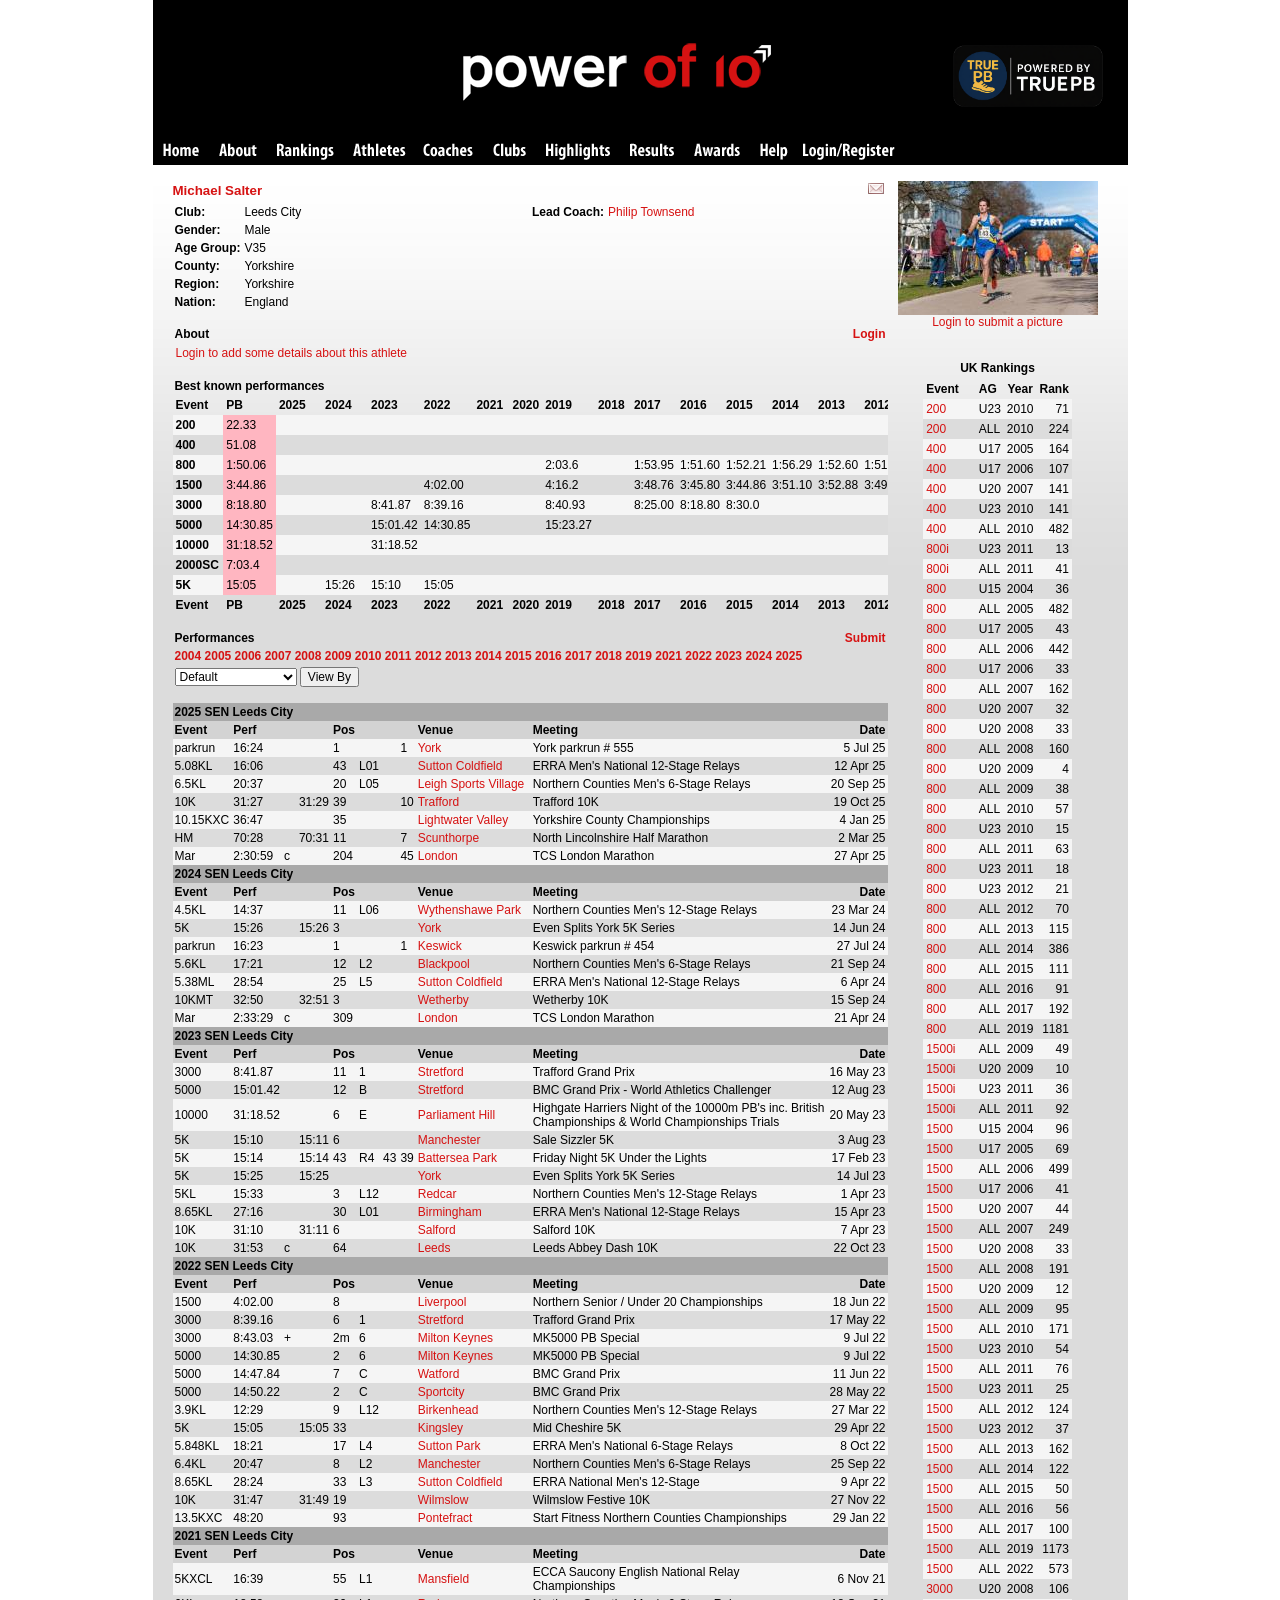
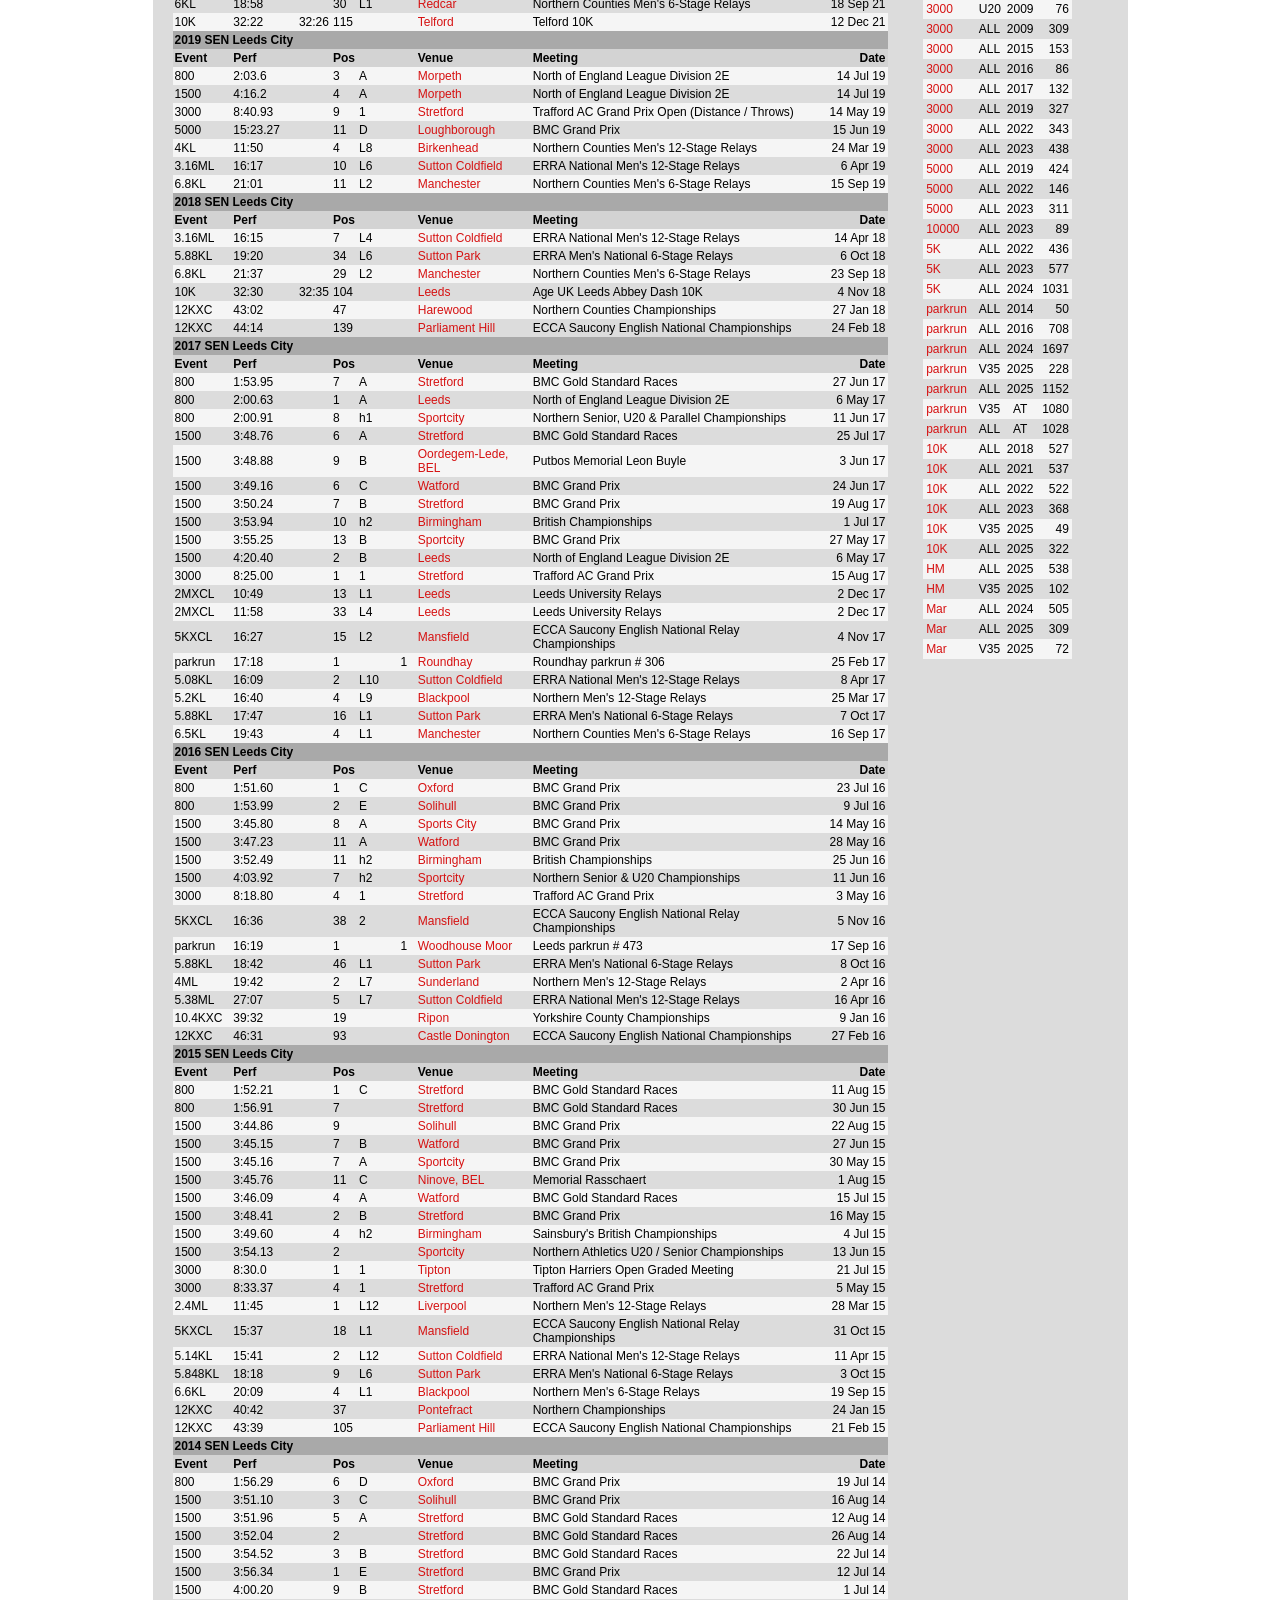
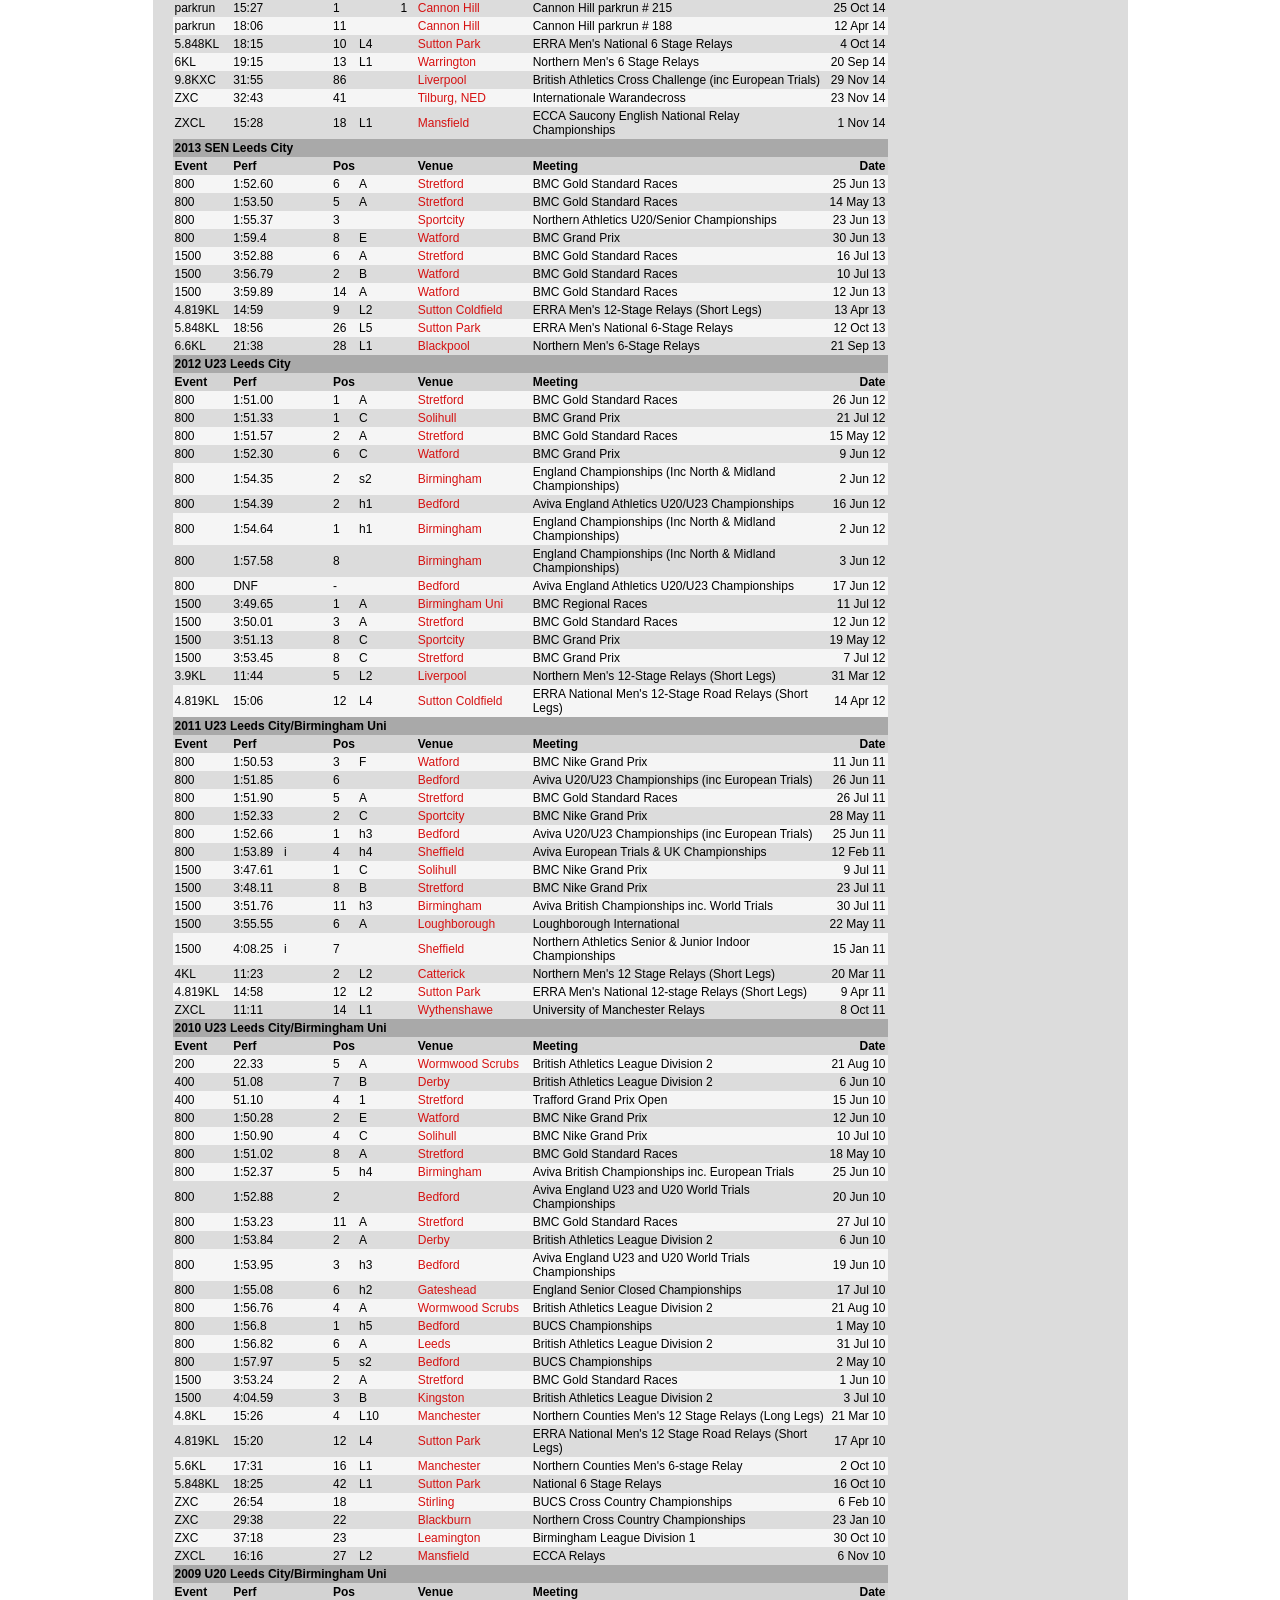
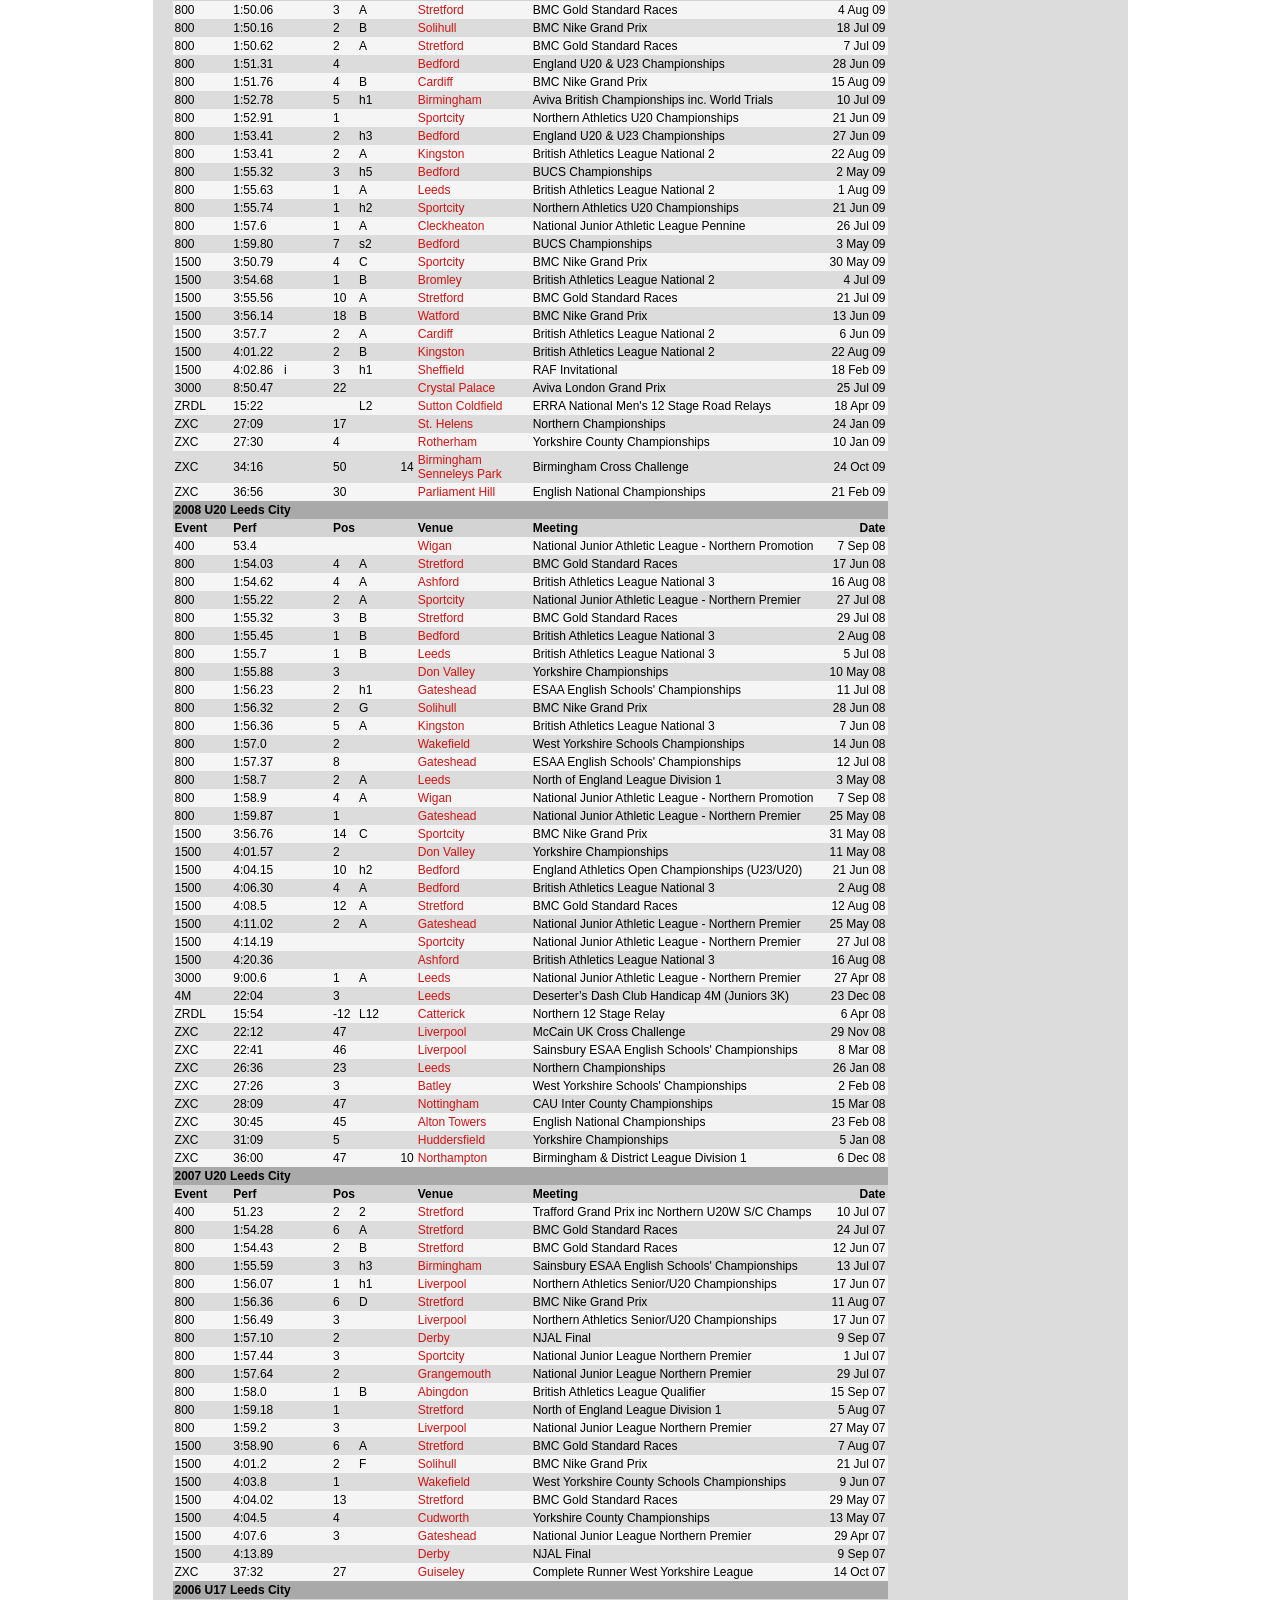
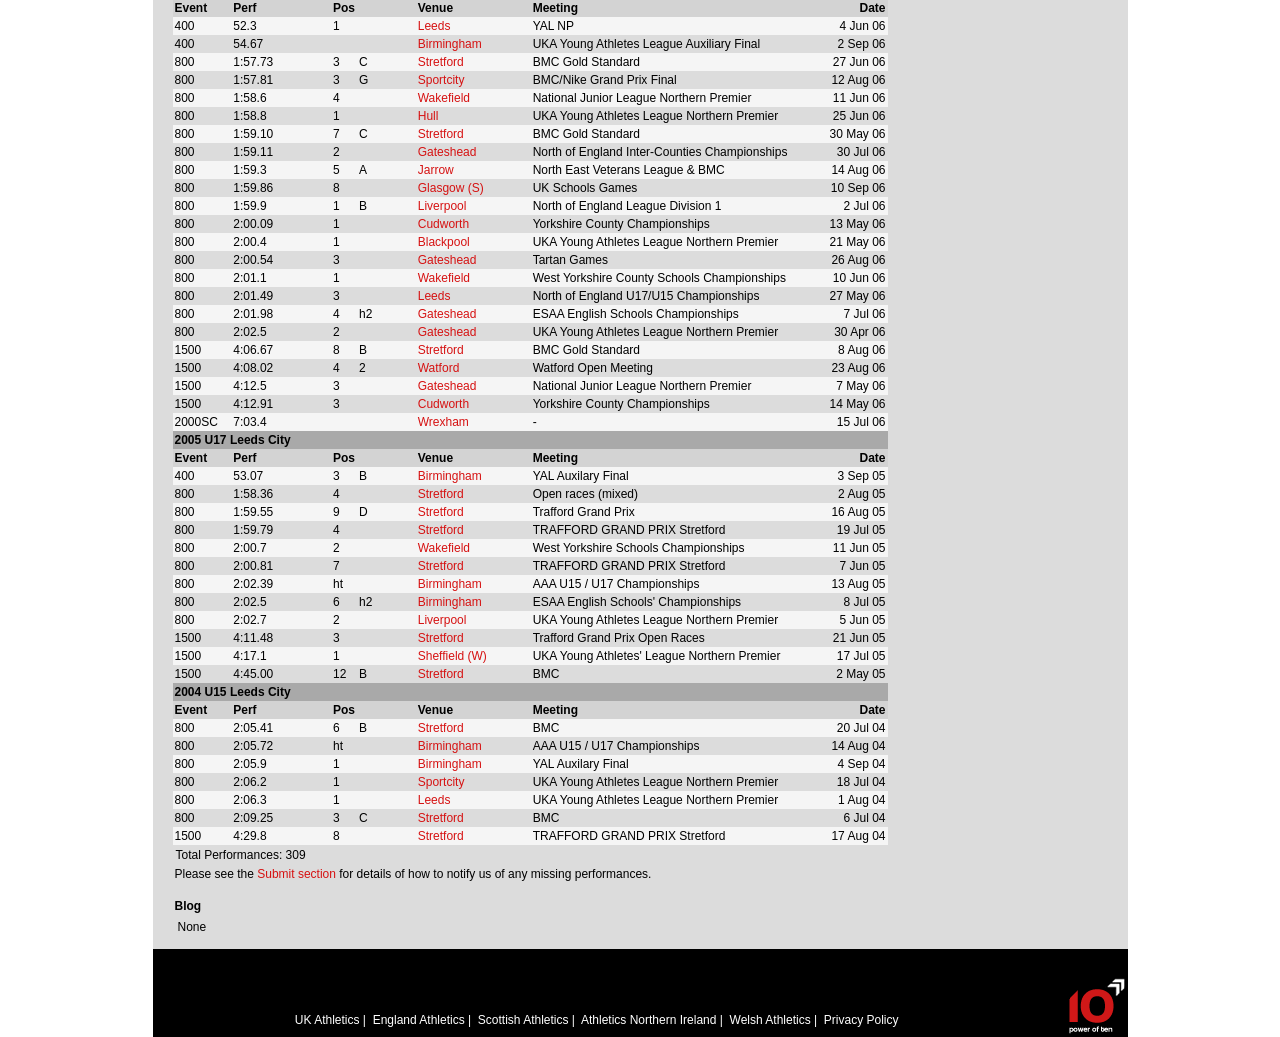
<file: thepowerof10.info/athletes/profile.aspx@athleteid=13341.html>
<!DOCTYPE HTML PUBLIC "-//W3C//DTD HTML 4.0 Transitional//EN">
<html>
<head><title>
	Athlete Profile
</title><link href="../stylesheets/pot.css" type="text/css" rel="stylesheet" /><link rel="stylesheet" href="../stylesheets/jquerydialog.css" type="text/css" />

    <script language="javascript" type="text/javascript" src="../js/jquery.min.js"></script>

    <script language="javascript" type="text/javascript" src="../js/jquery-ui.min.js"></script>

    <script language="javascript" type="text/javascript" src="../js/jquery.tablesorter.min.js"></script>

    <!-- Google tag (gtag.js) --><script async src="https://www.googletagmanager.com/gtag/js?id=G-ZG55J6QWGK"></script><script>  window.dataLayer = window.dataLayer || [];  function gtag(){dataLayer.push(arguments);}  gtag('js', new Date());  gtag('config', 'G-ZG55J6QWGK');</script>
    
</head>
<body>
    <form method="post" action="profile.aspx@athleteid=13341.html" id="form1">
<div class="aspNetHidden">
<input type="hidden" name="__VIEWSTATE" id="__VIEWSTATE" value="/wEPDwUJMTU3Mzg4MDA3ZGSpHTfFaTlsgX2tWLJrKWRt9wB/riYR7RJuEdTypQ14Qw==" />
</div>

<div class="aspNetHidden">

	<input type="hidden" name="__VIEWSTATEGENERATOR" id="__VIEWSTATEGENERATOR" value="43665D1D" />
	<input type="hidden" name="__EVENTVALIDATION" id="__EVENTVALIDATION" value="/wEdAAktRotjBBIxo0tEW9hqyXaocBO4BD7HvmiufunLtmfElIngL7Q10gy5cqaQ/0Q45tudqOf7auPgttH2PNXD+QjYgZVHLkmEYTc+lHPdAgZvmEaphrLwNSJS2Cr/f87kvaVUCCSGQBU8FGULPL7lwG34ERuUIWGHbAp0na7uA8YuA6wxLMai5Y7yWG/1syWeQQeopVw9NBeV31QlP4UkC21U+y7AOLyPEpKxLruTffQgHg==" />
</div>
    <div align="center"><table width="975px" border="0" cellpadding="0" cellspacing="0"><tr><td>


<div id="banner_pnlPOT">
	
    <div id="banner_pnlPOTBanner">
		
        <table width="100%" border="0" cellpadding="0" cellspacing="0" style="background-color: Black;">
            <tr>
                <td>
                    <div id="banner">
                        <div id="banner-pot">
                            <img src="../images/pot/banner-pot.png" alt="Power of 10" />
                        </div>
                        <div id="banner-uka">
                            <a href="https://truepb.net">
                                <img src="../images/pot/britishathletics.png" alt="British Athletics" /></a>
                        </div>
                    </div>
                </td>
            </tr>
        </table>
        <table style="font-family: verdana, arial; background-color: black;" cellspacing="0"
            cellpadding="0" width="100%" border="0">
            <tr>
                <div id="banner_pnlPOTToolbarMain">
			
                    <td>
                        <ul id="potmenu">
                            <li><a href="https://thepowerof10.info/" class="home">Home</a></li>
                            <li><a href="https://thepowerof10.info/aboutpowerof10/" class="about">About</a></li>
                            <li><a href="https://thepowerof10.info/rankings/" class="rankings">Rankings</a></li>
                            <li><a href="https://thepowerof10.info/athletes/athleteslookup.aspx" class="athletes">Athletes</a></li>
                            <li><a href="https://thepowerof10.info/coaches/coacheslookup.aspx" class="coaches">Coaches</a></li>
                            <li><a href="https://thepowerof10.info/clubs/" class="clubs">Clubs</a></li>
                            <li><a href="https://thepowerof10.info/results/highlights.aspx" class="highlights">Highlights</a></li>
                            <li><a href="https://thepowerof10.info/results/resultslookup.aspx" class="results">Results</a></li>
                            <li><a href="https://thepowerof10.info/awards/" class="award">Awards</a></li>
                            <li><a href="https://thepowerof10.info/help/" class="help">Help</a></li>
                            <li><a href="https://thepowerof10.info/user/potuserlogin.aspx" class="login">Login/Register</a></li>
                            
                        </ul>
                    </td>
                
		</div>
            </tr>
        </table>
    
	</div>
    

</div>

    <div id="pnlMainGeneral">
    
    <table>
        <tr>
            <td>
                <span id="cphBody_lblErrorMessage" style="color:Red;"></span>
            </td>
        </tr>
    </table>
    
    <div id="cphBody_pnlMain">
	
        <table width="100%" cellspacing="0" cellpadding="0">
            <tr>
                <td valign="top">
                    <table width="100%" cellspacing="0" cellpadding="0">
                        <tr class="athleteprofilesubheader">
                            <td>
                                <h2>
                                    Michael Salter</h2>
                            </td>
                            <td style="text-align: right">
                                <b>
                                    <a id="cphBody_lnkEditAthlete" href="https://thepowerof10.info/submit/notify.aspx?athleteid=13341&amp;returnto=%2fathletes%2fprofile.aspx%3fathleteid%3d13341"><img src="../images/pot/email.gif" alt="notify us of amends" /></a></b>&nbsp;
                            </td>
                        </tr>
                    </table>
                    <table width="100%" cellspacing="0" cellpadding="0">
                        <tr>
                            <td valign="top">
                                <div id="cphBody_pnlAthleteDetails">
		
                                    <table width="100%" cellspacing="0" cellpadding="0">
                                        <tr>
                                            <td style="font-size: 2pt">
                                                &nbsp;
                                            </td>
                                        </tr>
                                    </table>
                                    <table width="100%" cellspacing="0" cellpadding="0">
                                        <tr>
                                            <td width="50%" valign="top">
                                                <table cellspacing="0" cellpadding="2"><tr><td><b>Club:</b></td><td>Leeds City</td></tr><tr><td><b>Gender:</b></td><td>Male</td></tr><tr><td><b>Age Group:</b></td><td>V35</td></tr><tr><td><b>County:</b></td><td>Yorkshire</td></tr><tr><td><b>Region:</b></td><td>Yorkshire</td></tr><tr><td><b>Nation:</b></td><td>England</td></tr></table>
                                            </td>
                                            <td width="50%" valign="top">
                                                <table cellspacing="0" cellpadding="2"><tr><td><b>Lead Coach:</b></td><td><a href="https://thepowerof10.info/athletes/profile.aspx?athleteid=7375">Philip Townsend</a></td><td></td><td></td></tr></table>
                                            </td>
                                        </tr>
                                    </table>
                                
	</div>
                                
                                <div id="cphBody_pnlAbout">
		
                                    <br />
                                    <table width="100%" cellspacing="0" cellpadding="2">
                                        <tr class="athleteprofilesubheader">
                                            <td>
                                                <b>About</b>
                                            </td>
                                            <td style="text-align: right">
                                                <b>
                                                    <a id="cphBody_lnkEditAbout" href="https://thepowerof10.info/login/">Login</a></b>
                                            </td>
                                        </tr>
                                    </table>
                                    <table cellpadding="3" cellspacing="0" width="100%"><tr><td><a href="https://thepowerof10.info/login/">Login to add some details about this athlete</a></td></tr></table>
                                
	</div>
                                
                                <div id="cphBody_pnlBestPerformances">
		
                                    <br />
                                    <table width="100%" cellspacing="0" cellpadding="2">
                                        <tr class="athleteprofilesubheader">
                                            <td>
                                                <b>Best known performances</b>
                                            </td>
                                        </tr>
                                    </table>
                                    <table width="100%" cellspacing="0" cellpadding="0" style="table-layout: fixed">
                                        <tr>
                                            <td>
                                                <div id="cphBody_divBestPerformances" style="overflow: auto; width: 100%; height: 220px;">
                                                    <table cellpadding="3" cellspacing="0" rules="none" class="alternatingrowspanel"><tr class="bestperformancesheader"><td><b>Event</b></td><td><b>PB</b></td><td><b>2025</b></td><td><b>2024</b></td><td><b>2023</b></td><td><b>2022</b></td><td><b>2021</b></td><td><b>2020</b></td><td><b>2019</b></td><td><b>2018</b></td><td><b>2017</b></td><td><b>2016</b></td><td><b>2015</b></td><td><b>2014</b></td><td><b>2013</b></td><td><b>2012</b></td><td><b>Event</b></td><td><b>2011</b></td><td><b>2010</b></td><td><b>2009</b></td><td><b>2008</b></td><td><b>2007</b></td><td><b>2006</b></td><td><b>2005</b></td><td><b>2004</b></td></tr><tr style="background-color:WhiteSmoke;"><td class="bestperformancesheader"><b>200</b></td><td style="background-color:LightPink;">22.33</td><td></td><td></td><td></td><td></td><td></td><td></td><td></td><td></td><td></td><td></td><td></td><td></td><td></td><td></td><td style="bestperformancesheader"><b>200</b></td><td></td><td>22.33</td><td></td><td></td><td></td><td></td><td></td><td></td></tr><tr style="background-color:Gainsboro;"><td class="bestperformancesheader"><b>400</b></td><td style="background-color:LightPink;">51.08</td><td></td><td></td><td></td><td></td><td></td><td></td><td></td><td></td><td></td><td></td><td></td><td></td><td></td><td></td><td style="bestperformancesheader"><b>400</b></td><td></td><td>51.08</td><td></td><td>53.4</td><td>51.23</td><td>54.67/52.3</td><td>53.07</td><td></td></tr><tr style="background-color:WhiteSmoke;"><td class="bestperformancesheader"><b>800</b></td><td style="background-color:LightPink;">1:50.06</td><td></td><td></td><td></td><td></td><td></td><td></td><td>2:03.6</td><td></td><td>1:53.95</td><td>1:51.60</td><td>1:52.21</td><td>1:56.29</td><td>1:52.60</td><td>1:51.00</td><td style="bestperformancesheader"><b>800</b></td><td>1:50.53</td><td>1:50.28</td><td>1:50.06</td><td>1:54.03</td><td>1:54.28</td><td>1:57.73</td><td>1:58.36</td><td>2:05.41</td></tr><tr style="background-color:Gainsboro;"><td class="bestperformancesheader"><b>1500</b></td><td style="background-color:LightPink;">3:44.86</td><td></td><td></td><td></td><td>4:02.00</td><td></td><td></td><td>4:16.2</td><td></td><td>3:48.76</td><td>3:45.80</td><td>3:44.86</td><td>3:51.10</td><td>3:52.88</td><td>3:49.65</td><td style="bestperformancesheader"><b>1500</b></td><td>3:47.61</td><td>3:53.24</td><td>3:50.79</td><td>3:56.76</td><td>3:58.90</td><td>4:06.67</td><td>4:11.48</td><td>4:29.8</td></tr><tr style="background-color:WhiteSmoke;"><td class="bestperformancesheader"><b>3000</b></td><td style="background-color:LightPink;">8:18.80</td><td></td><td></td><td>8:41.87</td><td>8:39.16</td><td></td><td></td><td>8:40.93</td><td></td><td>8:25.00</td><td>8:18.80</td><td>8:30.0</td><td></td><td></td><td></td><td style="bestperformancesheader"><b>3000</b></td><td></td><td></td><td>8:50.47</td><td>9:00.6</td><td></td><td></td><td></td><td></td></tr><tr style="background-color:Gainsboro;"><td class="bestperformancesheader"><b>5000</b></td><td style="background-color:LightPink;">14:30.85</td><td></td><td></td><td>15:01.42</td><td>14:30.85</td><td></td><td></td><td>15:23.27</td><td></td><td></td><td></td><td></td><td></td><td></td><td></td><td style="bestperformancesheader"><b>5000</b></td><td></td><td></td><td></td><td></td><td></td><td></td><td></td><td></td></tr><tr style="background-color:WhiteSmoke;"><td class="bestperformancesheader"><b>10000</b></td><td style="background-color:LightPink;">31:18.52</td><td></td><td></td><td>31:18.52</td><td></td><td></td><td></td><td></td><td></td><td></td><td></td><td></td><td></td><td></td><td></td><td style="bestperformancesheader"><b>10000</b></td><td></td><td></td><td></td><td></td><td></td><td></td><td></td><td></td></tr><tr style="background-color:Gainsboro;"><td class="bestperformancesheader"><b>2000SC</b></td><td style="background-color:LightPink;">7:03.4</td><td></td><td></td><td></td><td></td><td></td><td></td><td></td><td></td><td></td><td></td><td></td><td></td><td></td><td></td><td style="bestperformancesheader"><b>2000SC</b></td><td></td><td></td><td></td><td></td><td></td><td>7:03.4</td><td></td><td></td></tr><tr style="background-color:WhiteSmoke;"><td class="bestperformancesheader"><b>5K</b></td><td style="background-color:LightPink;">15:05</td><td></td><td>15:26</td><td>15:10</td><td>15:05</td><td></td><td></td><td></td><td></td><td></td><td></td><td></td><td></td><td></td><td></td><td style="bestperformancesheader"><b>5K</b></td><td></td><td></td><td></td><td></td><td></td><td></td><td></td><td></td></tr><tr class="bestperformancesheader"><td><b>Event</b></td><td><b>PB</b></td><td><b>2025</b></td><td><b>2024</b></td><td><b>2023</b></td><td><b>2022</b></td><td><b>2021</b></td><td><b>2020</b></td><td><b>2019</b></td><td><b>2018</b></td><td><b>2017</b></td><td><b>2016</b></td><td><b>2015</b></td><td><b>2014</b></td><td><b>2013</b></td><td><b>2012</b></td><td><b>Event</b></td><td><b>2011</b></td><td><b>2010</b></td><td><b>2009</b></td><td><b>2008</b></td><td><b>2007</b></td><td><b>2006</b></td><td><b>2005</b></td><td><b>2004</b></td></tr><tr style="background-color:WhiteSmoke;"><td class="bestperformancesheader"><b>parkrun</b></td><td style="background-color:LightPink;">15:27</td><td>16:24</td><td>16:23</td><td></td><td></td><td></td><td></td><td></td><td></td><td>17:18</td><td>16:19</td><td></td><td>15:27</td><td></td><td></td><td style="bestperformancesheader"><b>parkrun</b></td><td></td><td></td><td></td><td></td><td></td><td></td><td></td><td></td></tr><tr style="background-color:Gainsboro;"><td class="bestperformancesheader"><b>4M</b></td><td style="background-color:LightPink;">22:04</td><td></td><td></td><td></td><td></td><td></td><td></td><td></td><td></td><td></td><td></td><td></td><td></td><td></td><td></td><td style="bestperformancesheader"><b>4M</b></td><td></td><td></td><td></td><td>22:04</td><td></td><td></td><td></td><td></td></tr><tr style="background-color:WhiteSmoke;"><td class="bestperformancesheader"><b>10K</b></td><td style="background-color:LightPink;">31:10</td><td>31:27</td><td></td><td>31:10</td><td>31:47</td><td>32:22</td><td></td><td></td><td>32:30</td><td></td><td></td><td></td><td></td><td></td><td></td><td style="bestperformancesheader"><b>10K</b></td><td></td><td></td><td></td><td></td><td></td><td></td><td></td><td></td></tr><tr style="background-color:Gainsboro;"><td class="bestperformancesheader"><b>HM</b></td><td style="background-color:LightPink;">70:28</td><td>70:28</td><td></td><td></td><td></td><td></td><td></td><td></td><td></td><td></td><td></td><td></td><td></td><td></td><td></td><td style="bestperformancesheader"><b>HM</b></td><td></td><td></td><td></td><td></td><td></td><td></td><td></td><td></td></tr><tr style="background-color:WhiteSmoke;"><td class="bestperformancesheader"><b>Mar</b></td><td style="background-color:LightPink;">2:30:59</td><td>2:30:59</td><td>2:33:29</td><td></td><td></td><td></td><td></td><td></td><td></td><td></td><td></td><td></td><td></td><td></td><td></td><td style="bestperformancesheader"><b>Mar</b></td><td></td><td></td><td></td><td></td><td></td><td></td><td></td><td></td></tr></table>
                                                </div>
                                            </td>
                                        </tr>
                                    </table>
                                
	</div>
                                <div id="cphBody_pnlPerformances">
		
                                    <br />
                                    <table width="100%" cellspacing="0" cellpadding="2">
                                        <tr class="athleteprofilesubheader">
                                            <td>
                                                <b>Performances</b>
                                            </td>
                                            <td style="text-align: right">
                                                <b>
                                                    <a id="cphBody_lnkEditPerformances" href="https://thepowerof10.info/submit/">Submit</a></b>
                                            </td>
                                        </tr>
                                        <tr>
                                            <td>
                                                <b>
                                                    <a href="profile.aspx@athleteid=13341.html#2004">2004</a> <a href="profile.aspx@athleteid=13341.html#2005">2005</a> <a href="profile.aspx@athleteid=13341.html#2006">2006</a> <a href="profile.aspx@athleteid=13341.html#2007">2007</a> <a href="profile.aspx@athleteid=13341.html#2008">2008</a> <a href="profile.aspx@athleteid=13341.html#2009">2009</a> <a href="profile.aspx@athleteid=13341.html#2010">2010</a> <a href="profile.aspx@athleteid=13341.html#2011">2011</a> <a href="profile.aspx@athleteid=13341.html#2012">2012</a> <a href="profile.aspx@athleteid=13341.html#2013">2013</a> <a href="profile.aspx@athleteid=13341.html#2014">2014</a> <a href="profile.aspx@athleteid=13341.html#2015">2015</a> <a href="profile.aspx@athleteid=13341.html#2016">2016</a> <a href="profile.aspx@athleteid=13341.html#2017">2017</a> <a href="profile.aspx@athleteid=13341.html#2018">2018</a> <a href="profile.aspx@athleteid=13341.html#2019">2019</a> <a href="profile.aspx@athleteid=13341.html#2021">2021</a> <a href="profile.aspx@athleteid=13341.html#2022">2022</a> <a href="profile.aspx@athleteid=13341.html#2023">2023</a> <a href="profile.aspx@athleteid=13341.html#2024">2024</a> <a href="profile.aspx@athleteid=13341.html#2025">2025</a> </b>
                                            </td>
                                        </tr>
                                        <tr>
                                            <td>
                                                <select name="ctl00$cphBody$ddlPerformancesView" id="cphBody_ddlPerformancesView">
			<option selected="selected" value="">Default</option>
			<option value="date">Date (Latest first)</option>
			<option value="dateasc">Date (Earliest first)</option>
			<option value="event">Event</option>
			<option value="position">Position</option>
			<option value="agegraded">Age Graded</option>
			<option value="points">Points</option>

		</select>
                                                <input type="submit" name="ctl00$cphBody$btnViewBy" value="View By" id="cphBody_btnViewBy" />
                                            </td>
                                        </tr>
                                    </table>
                                    <br />
                                    <table width="100%" cellspacing="0" cellpadding="2" rules="none" class="alternatingrowspanel"><tr style="background-color:DarkGray;"><td colspan="12"><a name="2025"><b>2025 SEN Leeds City</b></td></tr><tr style="background-color:LightGrey;"><td><b>Event</b></td><td><b>Perf</b></td><td></td><td></td><td></td><td><b>Pos</b></td><td></td><td></td><td></td><td><b>Venue</b></td><td><b>Meeting</b></td><td align="right"><b>Date</b></td></tr><tr style="background-color:WhiteSmoke;"><td>parkrun</td><td>16:24</td><td></td><td nowrap align="right"></td><td></td><td>1</td><td></td><td></td><td>1</td><td><a href="https://thepowerof10.info/results/results.aspx?meetingid=714712&amp;event=parkrun&amp;venue=York&amp;date=5-Jul-25" target="_blank">York</a></td><td>York parkrun # 555</td><td nowrap align="right">5 Jul 25</td></tr><tr style="background-color:Gainsboro;"><td>5.08KL</td><td>16:06</td><td></td><td nowrap align="right"></td><td></td><td>43</td><td>L01</td><td></td><td></td><td><a href="https://thepowerof10.info/results/results.aspx?meetingid=694005&amp;event=5.08KL&amp;venue=Sutton+Coldfield&amp;date=12-Apr-25" target="_blank">Sutton Coldfield</a></td><td>ERRA Men's National 12-Stage Relays</td><td nowrap align="right">12 Apr 25</td></tr><tr style="background-color:WhiteSmoke;"><td>6.5KL</td><td>20:37</td><td></td><td nowrap align="right"></td><td></td><td>20</td><td>L05</td><td></td><td></td><td><a href="https://thepowerof10.info/results/results.aspx?meetingid=732946&amp;event=6.5KL&amp;venue=Leigh+Sports+Village&amp;date=20-Sep-25" target="_blank">Leigh Sports Village</a></td><td>Northern Counties Men's 6-Stage Relays</td><td nowrap align="right">20 Sep 25</td></tr><tr style="background-color:Gainsboro;"><td>10K</td><td>31:27</td><td></td><td nowrap align="right"></td><td>31:29</td><td>39</td><td></td><td></td><td>10</td><td><a href="https://thepowerof10.info/results/results.aspx?meetingid=739670&amp;event=10K&amp;venue=Trafford&amp;date=19-Oct-25" target="_blank">Trafford</a></td><td>Trafford 10K</td><td nowrap align="right">19 Oct 25</td></tr><tr style="background-color:WhiteSmoke;"><td>10.15KXC</td><td>36:47</td><td></td><td nowrap align="right"></td><td></td><td>35</td><td></td><td></td><td></td><td><a href="https://thepowerof10.info/results/results.aspx?meetingid=670921&amp;event=10.15KXC&amp;venue=Lightwater+Valley&amp;date=4-Jan-25" target="_blank">Lightwater Valley</a></td><td>Yorkshire County Championships</td><td nowrap align="right">4 Jan 25</td></tr><tr style="background-color:Gainsboro;"><td>HM</td><td>70:28</td><td></td><td nowrap align="right"></td><td>70:31</td><td>11</td><td></td><td></td><td>7</td><td><a href="https://thepowerof10.info/results/results.aspx?meetingid=685153&amp;event=HM&amp;venue=Scunthorpe&amp;date=2-Mar-25" target="_blank">Scunthorpe</a></td><td>North Lincolnshire Half Marathon</td><td nowrap align="right">2 Mar 25</td></tr><tr style="background-color:WhiteSmoke;"><td>Mar</td><td>2:30:59</td><td>c</td><td nowrap align="right"></td><td></td><td>204</td><td></td><td></td><td>45</td><td><a href="https://thepowerof10.info/results/results.aspx?meetingid=695828&amp;event=Mar&amp;venue=London&amp;date=27-Apr-25" target="_blank">London</a></td><td>TCS London Marathon</td><td nowrap align="right">27 Apr 25</td></tr><tr style="background-color:DarkGray;"><td colspan="12"><a name="2024"><b>2024 SEN Leeds City</b></td></tr><tr style="background-color:LightGrey;"><td><b>Event</b></td><td><b>Perf</b></td><td></td><td></td><td></td><td><b>Pos</b></td><td></td><td></td><td></td><td><b>Venue</b></td><td><b>Meeting</b></td><td align="right"><b>Date</b></td></tr><tr style="background-color:WhiteSmoke;"><td>4.5KL</td><td>14:37</td><td></td><td nowrap align="right"></td><td></td><td>11</td><td>L06</td><td></td><td></td><td><a href="https://thepowerof10.info/results/results.aspx?meetingid=605015&amp;event=4.5KL&amp;venue=Wythenshawe+Park&amp;date=23-Mar-24" target="_blank">Wythenshawe Park</a></td><td>Northern Counties Men's 12-Stage Relays</td><td nowrap align="right">23 Mar 24</td></tr><tr style="background-color:Gainsboro;"><td>5K</td><td>15:26</td><td></td><td nowrap align="right"></td><td>15:26</td><td>3</td><td></td><td></td><td></td><td><a href="https://thepowerof10.info/results/results.aspx?meetingid=622967&amp;event=5K&amp;venue=York&amp;date=14-Jun-24" target="_blank">York</a></td><td>Even Splits York 5K Series</td><td nowrap align="right">14 Jun 24</td></tr><tr style="background-color:WhiteSmoke;"><td>parkrun</td><td>16:23</td><td></td><td nowrap align="right"></td><td></td><td>1</td><td></td><td></td><td>1</td><td><a href="https://thepowerof10.info/results/results.aspx?meetingid=634209&amp;event=parkrun&amp;venue=Keswick&amp;date=27-Jul-24" target="_blank">Keswick</a></td><td>Keswick parkrun # 454</td><td nowrap align="right">27 Jul 24</td></tr><tr style="background-color:Gainsboro;"><td>5.6KL</td><td>17:21</td><td></td><td nowrap align="right"></td><td></td><td>12</td><td>L2</td><td></td><td></td><td><a href="https://thepowerof10.info/results/results.aspx?meetingid=646209&amp;event=5.6KL&amp;venue=Blackpool&amp;date=21-Sep-24" target="_blank">Blackpool</a></td><td>Northern Counties Men's 6-Stage Relays</td><td nowrap align="right">21 Sep 24</td></tr><tr style="background-color:WhiteSmoke;"><td>5.38ML</td><td>28:54</td><td></td><td nowrap align="right"></td><td></td><td>25</td><td>L5</td><td></td><td></td><td><a href="https://thepowerof10.info/results/results.aspx?meetingid=608341&amp;event=5.38ML&amp;venue=Sutton+Coldfield&amp;date=6-Apr-24" target="_blank">Sutton Coldfield</a></td><td>ERRA Men's National 12-Stage Relays</td><td nowrap align="right">6 Apr 24</td></tr><tr style="background-color:Gainsboro;"><td>10KMT</td><td>32:50</td><td></td><td nowrap align="right"></td><td>32:51</td><td>3</td><td></td><td></td><td></td><td><a href="https://thepowerof10.info/results/results.aspx?meetingid=644643&amp;event=10KMT&amp;venue=Wetherby&amp;date=15-Sep-24" target="_blank">Wetherby</a></td><td>Wetherby 10K</td><td nowrap align="right">15 Sep 24</td></tr><tr style="background-color:WhiteSmoke;"><td>Mar</td><td>2:33:29</td><td>c</td><td nowrap align="right"></td><td></td><td>309</td><td></td><td></td><td></td><td><a href="https://thepowerof10.info/results/results.aspx?meetingid=611562&amp;event=Mar&amp;venue=London&amp;date=21-Apr-24" target="_blank">London</a></td><td>TCS London Marathon</td><td nowrap align="right">21 Apr 24</td></tr><tr style="background-color:DarkGray;"><td colspan="12"><a name="2023"><b>2023 SEN Leeds City</b></td></tr><tr style="background-color:LightGrey;"><td><b>Event</b></td><td><b>Perf</b></td><td></td><td></td><td></td><td><b>Pos</b></td><td></td><td></td><td></td><td><b>Venue</b></td><td><b>Meeting</b></td><td align="right"><b>Date</b></td></tr><tr style="background-color:WhiteSmoke;"><td>3000</td><td>8:41.87</td><td></td><td nowrap align="right"></td><td></td><td>11</td><td>1</td><td></td><td></td><td><a href="https://thepowerof10.info/results/results.aspx?meetingid=519491&amp;event=3000&amp;venue=Stretford&amp;date=16-May-23" target="_blank">Stretford</a></td><td>Trafford Grand Prix</td><td nowrap align="right">16 May 23</td></tr><tr style="background-color:Gainsboro;"><td>5000</td><td>15:01.42</td><td></td><td nowrap align="right"></td><td></td><td>12</td><td>B</td><td></td><td></td><td><a href="https://thepowerof10.info/results/results.aspx?meetingid=525426&amp;event=5000&amp;venue=Stretford&amp;date=12-Aug-23" target="_blank">Stretford</a></td><td>BMC Grand Prix - World Athletics Challenger</td><td nowrap align="right">12 Aug 23</td></tr><tr style="background-color:WhiteSmoke;"><td>10000</td><td>31:18.52</td><td></td><td nowrap align="right"></td><td></td><td>6</td><td>E</td><td></td><td></td><td><a href="https://thepowerof10.info/results/results.aspx?meetingid=515113&amp;event=10000&amp;venue=Parliament+Hill&amp;date=20-May-23" target="_blank">Parliament Hill</a></td><td>Highgate Harriers Night of the 10000m PB's inc. British Championships & World Championships Trials</td><td nowrap align="right">20 May 23</td></tr><tr style="background-color:Gainsboro;"><td>5K</td><td>15:10</td><td></td><td nowrap align="right"></td><td>15:11</td><td>6</td><td></td><td></td><td></td><td><a href="https://thepowerof10.info/results/results.aspx?meetingid=553198&amp;event=5K&amp;venue=Manchester&amp;date=3-Aug-23" target="_blank">Manchester</a></td><td>Sale Sizzler 5K</td><td nowrap align="right">3 Aug 23</td></tr><tr style="background-color:WhiteSmoke;"><td>5K</td><td>15:14</td><td></td><td nowrap align="right"></td><td>15:14</td><td>43</td><td>R4</td><td>43</td><td>39</td><td><a href="https://thepowerof10.info/results/results.aspx?meetingid=518220&amp;event=5K&amp;venue=Battersea+Park&amp;date=17-Feb-23" target="_blank">Battersea Park</a></td><td>Friday Night 5K Under the Lights</td><td nowrap align="right">17 Feb 23</td></tr><tr style="background-color:Gainsboro;"><td>5K</td><td>15:25</td><td></td><td nowrap align="right"></td><td>15:25</td><td></td><td></td><td></td><td></td><td><a href="https://thepowerof10.info/results/results.aspx?meetingid=549010&amp;event=5K&amp;venue=York&amp;date=14-Jul-23" target="_blank">York</a></td><td>Even Splits York 5K Series</td><td nowrap align="right">14 Jul 23</td></tr><tr style="background-color:WhiteSmoke;"><td>5KL</td><td>15:33</td><td></td><td nowrap align="right"></td><td></td><td>3</td><td>L12</td><td></td><td></td><td><a href="https://thepowerof10.info/results/results.aspx?meetingid=528403&amp;event=5KL&amp;venue=Redcar&amp;date=1-Apr-23" target="_blank">Redcar</a></td><td>Northern Counties Men's 12-Stage Relays</td><td nowrap align="right">1 Apr 23</td></tr><tr style="background-color:Gainsboro;"><td>8.65KL</td><td>27:16</td><td></td><td nowrap align="right"></td><td></td><td>30</td><td>L01</td><td></td><td></td><td><a href="https://thepowerof10.info/results/results.aspx?meetingid=531466&amp;event=8.65KL&amp;venue=Birmingham&amp;date=15-Apr-23" target="_blank">Birmingham</a></td><td>ERRA Men's National 12-Stage Relays</td><td nowrap align="right">15 Apr 23</td></tr><tr style="background-color:WhiteSmoke;"><td>10K</td><td>31:10</td><td></td><td nowrap align="right"></td><td>31:11</td><td>6</td><td></td><td></td><td></td><td><a href="https://thepowerof10.info/results/results.aspx?meetingid=528489&amp;event=10K&amp;venue=Salford&amp;date=7-Apr-23" target="_blank">Salford</a></td><td>Salford 10K</td><td nowrap align="right">7 Apr 23</td></tr><tr style="background-color:Gainsboro;"><td>10K</td><td>31:53</td><td>c</td><td nowrap align="right"></td><td></td><td>64</td><td></td><td></td><td></td><td><a href="https://thepowerof10.info/results/results.aspx?meetingid=570580&amp;event=10K&amp;venue=Leeds&amp;date=22-Oct-23" target="_blank">Leeds</a></td><td>Leeds Abbey Dash 10K</td><td nowrap align="right">22 Oct 23</td></tr><tr style="background-color:DarkGray;"><td colspan="12"><a name="2022"><b>2022 SEN Leeds City</b></td></tr><tr style="background-color:LightGrey;"><td><b>Event</b></td><td><b>Perf</b></td><td></td><td></td><td></td><td><b>Pos</b></td><td></td><td></td><td></td><td><b>Venue</b></td><td><b>Meeting</b></td><td align="right"><b>Date</b></td></tr><tr style="background-color:WhiteSmoke;"><td>1500</td><td>4:02.00</td><td></td><td nowrap align="right"></td><td></td><td>8</td><td></td><td></td><td></td><td><a href="https://thepowerof10.info/results/results.aspx?meetingid=459925&amp;event=1500&amp;venue=Liverpool&amp;date=18-Jun-22" target="_blank">Liverpool</a></td><td>Northern Senior / Under 20 Championships</td><td nowrap align="right">18 Jun 22</td></tr><tr style="background-color:Gainsboro;"><td>3000</td><td>8:39.16</td><td></td><td nowrap align="right"></td><td></td><td>6</td><td>1</td><td></td><td></td><td><a href="https://thepowerof10.info/results/results.aspx?meetingid=444508&amp;event=3000&amp;venue=Stretford&amp;date=17-May-22" target="_blank">Stretford</a></td><td>Trafford Grand Prix</td><td nowrap align="right">17 May 22</td></tr><tr style="background-color:WhiteSmoke;"><td>3000</td><td>8:43.03</td><td>+</td><td nowrap align="right"></td><td></td><td>2m</td><td>6</td><td></td><td></td><td><a href="https://thepowerof10.info/results/results.aspx?meetingid=474821&amp;event=3000&amp;venue=Milton+Keynes&amp;date=9-Jul-22" target="_blank">Milton Keynes</a></td><td>MK5000 PB Special</td><td nowrap align="right">9 Jul 22</td></tr><tr style="background-color:Gainsboro;"><td>5000</td><td>14:30.85</td><td></td><td nowrap align="right"></td><td></td><td>2</td><td>6</td><td></td><td></td><td><a href="https://thepowerof10.info/results/results.aspx?meetingid=474821&amp;event=5000&amp;venue=Milton+Keynes&amp;date=9-Jul-22" target="_blank">Milton Keynes</a></td><td>MK5000 PB Special</td><td nowrap align="right">9 Jul 22</td></tr><tr style="background-color:WhiteSmoke;"><td>5000</td><td>14:47.84</td><td></td><td nowrap align="right"></td><td></td><td>7</td><td>C</td><td></td><td></td><td><a href="https://thepowerof10.info/results/results.aspx?meetingid=454407&amp;event=5000&amp;venue=Watford&amp;date=11-Jun-22" target="_blank">Watford</a></td><td>BMC Grand Prix</td><td nowrap align="right">11 Jun 22</td></tr><tr style="background-color:Gainsboro;"><td>5000</td><td>14:50.22</td><td></td><td nowrap align="right"></td><td></td><td>2</td><td>C</td><td></td><td></td><td><a href="https://thepowerof10.info/results/results.aspx?meetingid=454409&amp;event=5000&amp;venue=Sportcity&amp;date=28-May-22" target="_blank">Sportcity</a></td><td>BMC Grand Prix</td><td nowrap align="right">28 May 22</td></tr><tr style="background-color:WhiteSmoke;"><td>3.9KL</td><td>12:29</td><td></td><td nowrap align="right"></td><td></td><td>9</td><td>L12</td><td></td><td></td><td><a href="https://thepowerof10.info/results/results.aspx?meetingid=455774&amp;event=3.9KL&amp;venue=Birkenhead&amp;date=27-Mar-22" target="_blank">Birkenhead</a></td><td>Northern Counties Men's 12-Stage Relays</td><td nowrap align="right">27 Mar 22</td></tr><tr style="background-color:Gainsboro;"><td>5K</td><td>15:05</td><td></td><td nowrap align="right"></td><td>15:05</td><td>33</td><td></td><td></td><td></td><td><a href="https://thepowerof10.info/results/results.aspx?meetingid=461346&amp;event=5K&amp;venue=Kingsley&amp;date=29-Apr-22" target="_blank">Kingsley</a></td><td>Mid Cheshire 5K</td><td nowrap align="right">29 Apr 22</td></tr><tr style="background-color:WhiteSmoke;"><td>5.848KL</td><td>18:21</td><td></td><td nowrap align="right"></td><td></td><td>17</td><td>L4</td><td></td><td></td><td><a href="https://thepowerof10.info/results/results.aspx?meetingid=493152&amp;event=5.848KL&amp;venue=Sutton+Park&amp;date=8-Oct-22" target="_blank">Sutton Park</a></td><td>ERRA Men's National 6-Stage Relays</td><td nowrap align="right">8 Oct 22</td></tr><tr style="background-color:Gainsboro;"><td>6.4KL</td><td>20:47</td><td></td><td nowrap align="right"></td><td></td><td>8</td><td>L2</td><td></td><td></td><td><a href="https://thepowerof10.info/results/results.aspx?meetingid=493142&amp;event=6.4KL&amp;venue=Manchester&amp;date=25-Sep-22" target="_blank">Manchester</a></td><td>Northern Counties Men's 6-Stage Relays</td><td nowrap align="right">25 Sep 22</td></tr><tr style="background-color:WhiteSmoke;"><td>8.65KL</td><td>28:24</td><td></td><td nowrap align="right"></td><td></td><td>33</td><td>L3</td><td></td><td></td><td><a href="https://thepowerof10.info/results/results.aspx?meetingid=458578&amp;event=8.65KL&amp;venue=Sutton+Coldfield&amp;date=9-Apr-22" target="_blank">Sutton Coldfield</a></td><td>ERRA National Men's 12-Stage</td><td nowrap align="right">9 Apr 22</td></tr><tr style="background-color:Gainsboro;"><td>10K</td><td>31:47</td><td></td><td nowrap align="right"></td><td>31:49</td><td>19</td><td></td><td></td><td></td><td><a href="https://thepowerof10.info/results/results.aspx?meetingid=502673&amp;event=10K&amp;venue=Wilmslow&amp;date=27-Nov-22" target="_blank">Wilmslow</a></td><td>Wilmslow Festive 10K</td><td nowrap align="right">27 Nov 22</td></tr><tr style="background-color:WhiteSmoke;"><td>13.5KXC</td><td>48:20</td><td></td><td nowrap align="right"></td><td></td><td>93</td><td></td><td></td><td></td><td><a href="https://thepowerof10.info/results/results.aspx?meetingid=445666&amp;event=13.5KXC&amp;venue=Pontefract&amp;date=29-Jan-22" target="_blank">Pontefract</a></td><td>Start Fitness Northern Counties Championships</td><td nowrap align="right">29 Jan 22</td></tr><tr style="background-color:DarkGray;"><td colspan="12"><a name="2021"><b>2021 SEN Leeds City</b></td></tr><tr style="background-color:LightGrey;"><td><b>Event</b></td><td><b>Perf</b></td><td></td><td></td><td></td><td><b>Pos</b></td><td></td><td></td><td></td><td><b>Venue</b></td><td><b>Meeting</b></td><td align="right"><b>Date</b></td></tr><tr style="background-color:WhiteSmoke;"><td>5KXCL</td><td>16:39</td><td></td><td nowrap align="right"></td><td></td><td>55</td><td>L1</td><td></td><td></td><td><a href="https://thepowerof10.info/results/results.aspx?meetingid=357918&amp;event=5KXCL&amp;venue=Mansfield&amp;date=6-Nov-21" target="_blank">Mansfield</a></td><td>ECCA Saucony English National Relay Championships</td><td nowrap align="right">6 Nov 21</td></tr><tr style="background-color:Gainsboro;"><td>6KL</td><td>18:58</td><td></td><td nowrap align="right"></td><td></td><td>30</td><td>L1</td><td></td><td></td><td><a href="https://thepowerof10.info/results/results.aspx?meetingid=426591&amp;event=6KL&amp;venue=Redcar&amp;date=18-Sep-21" target="_blank">Redcar</a></td><td>Northern Counties Men's 6-Stage Relays</td><td nowrap align="right">18 Sep 21</td></tr><tr style="background-color:WhiteSmoke;"><td>10K</td><td>32:22</td><td></td><td nowrap align="right"></td><td>32:26</td><td>115</td><td></td><td></td><td></td><td><a href="https://thepowerof10.info/results/results.aspx?meetingid=438595&amp;event=10K&amp;venue=Telford&amp;date=12-Dec-21" target="_blank">Telford</a></td><td>Telford 10K</td><td nowrap align="right">12 Dec 21</td></tr><tr style="background-color:DarkGray;"><td colspan="12"><a name="2019"><b>2019 SEN Leeds City</b></td></tr><tr style="background-color:LightGrey;"><td><b>Event</b></td><td><b>Perf</b></td><td></td><td></td><td></td><td><b>Pos</b></td><td></td><td></td><td></td><td><b>Venue</b></td><td><b>Meeting</b></td><td align="right"><b>Date</b></td></tr><tr style="background-color:WhiteSmoke;"><td>800</td><td>2:03.6</td><td></td><td nowrap align="right"></td><td></td><td>3</td><td>A</td><td></td><td></td><td><a href="https://thepowerof10.info/results/results.aspx?meetingid=276260&amp;event=800&amp;venue=Morpeth&amp;date=14-Jul-19" target="_blank">Morpeth</a></td><td>North of England League Division 2E</td><td nowrap align="right">14 Jul 19</td></tr><tr style="background-color:Gainsboro;"><td>1500</td><td>4:16.2</td><td></td><td nowrap align="right"></td><td></td><td>4</td><td>A</td><td></td><td></td><td><a href="https://thepowerof10.info/results/results.aspx?meetingid=276260&amp;event=1500&amp;venue=Morpeth&amp;date=14-Jul-19" target="_blank">Morpeth</a></td><td>North of England League Division 2E</td><td nowrap align="right">14 Jul 19</td></tr><tr style="background-color:WhiteSmoke;"><td>3000</td><td>8:40.93</td><td></td><td nowrap align="right"></td><td></td><td>9</td><td>1</td><td></td><td></td><td><a href="https://thepowerof10.info/results/results.aspx?meetingid=276163&amp;event=3000&amp;venue=Stretford&amp;date=14-May-19" target="_blank">Stretford</a></td><td>Trafford AC Grand Prix Open (Distance / Throws)</td><td nowrap align="right">14 May 19</td></tr><tr style="background-color:Gainsboro;"><td>5000</td><td>15:23.27</td><td></td><td nowrap align="right"></td><td></td><td>11</td><td>D</td><td></td><td></td><td><a href="https://thepowerof10.info/results/results.aspx?meetingid=287592&amp;event=5000&amp;venue=Loughborough&amp;date=15-Jun-19" target="_blank">Loughborough</a></td><td>BMC Grand Prix</td><td nowrap align="right">15 Jun 19</td></tr><tr style="background-color:WhiteSmoke;"><td>4KL</td><td>11:50</td><td></td><td nowrap align="right"></td><td></td><td>4</td><td>L8</td><td></td><td></td><td><a href="https://thepowerof10.info/results/results.aspx?meetingid=282209&amp;event=4KL&amp;venue=Birkenhead&amp;date=24-Mar-19" target="_blank">Birkenhead</a></td><td>Northern Counties Men's 12-Stage Relays</td><td nowrap align="right">24 Mar 19</td></tr><tr style="background-color:Gainsboro;"><td>3.16ML</td><td>16:17</td><td></td><td nowrap align="right"></td><td></td><td>10</td><td>L6</td><td></td><td></td><td><a href="https://thepowerof10.info/results/results.aspx?meetingid=252967&amp;event=3.16ML&amp;venue=Sutton+Coldfield&amp;date=6-Apr-19" target="_blank">Sutton Coldfield</a></td><td>ERRA National Men's 12-Stage Relays</td><td nowrap align="right">6 Apr 19</td></tr><tr style="background-color:WhiteSmoke;"><td>6.8KL</td><td>21:01</td><td></td><td nowrap align="right"></td><td></td><td>11</td><td>L2</td><td></td><td></td><td><a href="https://thepowerof10.info/results/results.aspx?meetingid=316185&amp;event=6.8KL&amp;venue=Manchester&amp;date=15-Sep-19" target="_blank">Manchester</a></td><td>Northern Counties Men's 6-Stage Relays</td><td nowrap align="right">15 Sep 19</td></tr><tr style="background-color:DarkGray;"><td colspan="12"><a name="2018"><b>2018 SEN Leeds City</b></td></tr><tr style="background-color:LightGrey;"><td><b>Event</b></td><td><b>Perf</b></td><td></td><td></td><td></td><td><b>Pos</b></td><td></td><td></td><td></td><td><b>Venue</b></td><td><b>Meeting</b></td><td align="right"><b>Date</b></td></tr><tr style="background-color:WhiteSmoke;"><td>3.16ML</td><td>16:15</td><td></td><td nowrap align="right"></td><td></td><td>7</td><td>L4</td><td></td><td></td><td><a href="https://thepowerof10.info/results/results.aspx?meetingid=215855&amp;event=3.16ML&amp;venue=Sutton+Coldfield&amp;date=14-Apr-18" target="_blank">Sutton Coldfield</a></td><td>ERRA National Men's 12-Stage Relays</td><td nowrap align="right">14 Apr 18</td></tr><tr style="background-color:Gainsboro;"><td>5.88KL</td><td>19:20</td><td></td><td nowrap align="right"></td><td></td><td>34</td><td>L6</td><td></td><td></td><td><a href="https://thepowerof10.info/results/results.aspx?meetingid=252955&amp;event=5.88KL&amp;venue=Sutton+Park&amp;date=6-Oct-18" target="_blank">Sutton Park</a></td><td>ERRA Men's National 6-Stage Relays</td><td nowrap align="right">6 Oct 18</td></tr><tr style="background-color:WhiteSmoke;"><td>6.8KL</td><td>21:37</td><td></td><td nowrap align="right"></td><td></td><td>29</td><td>L2</td><td></td><td></td><td><a href="https://thepowerof10.info/results/results.aspx?meetingid=253037&amp;event=6.8KL&amp;venue=Manchester&amp;date=23-Sep-18" target="_blank">Manchester</a></td><td>Northern Counties Men's 6-Stage Relays</td><td nowrap align="right">23 Sep 18</td></tr><tr style="background-color:Gainsboro;"><td>10K</td><td>32:30</td><td></td><td nowrap align="right"></td><td>32:35</td><td>104</td><td></td><td></td><td></td><td><a href="https://thepowerof10.info/results/results.aspx?meetingid=247241&amp;event=10K&amp;venue=Leeds&amp;date=4-Nov-18" target="_blank">Leeds</a></td><td>Age UK Leeds Abbey Dash 10K</td><td nowrap align="right">4 Nov 18</td></tr><tr style="background-color:WhiteSmoke;"><td>12KXC</td><td>43:02</td><td></td><td nowrap align="right"></td><td></td><td>47</td><td></td><td></td><td></td><td><a href="https://thepowerof10.info/results/results.aspx?meetingid=215941&amp;event=12KXC&amp;venue=Harewood&amp;date=27-Jan-18" target="_blank">Harewood</a></td><td>Northern Counties Championships</td><td nowrap align="right">27 Jan 18</td></tr><tr style="background-color:Gainsboro;"><td>12KXC</td><td>44:14</td><td></td><td nowrap align="right"></td><td></td><td>139</td><td></td><td></td><td></td><td><a href="https://thepowerof10.info/results/results.aspx?meetingid=195112&amp;event=12KXC&amp;venue=Parliament+Hill&amp;date=24-Feb-18" target="_blank">Parliament Hill</a></td><td>ECCA Saucony English National Championships</td><td nowrap align="right">24 Feb 18</td></tr><tr style="background-color:DarkGray;"><td colspan="12"><a name="2017"><b>2017 SEN Leeds City</b></td></tr><tr style="background-color:LightGrey;"><td><b>Event</b></td><td><b>Perf</b></td><td></td><td></td><td></td><td><b>Pos</b></td><td></td><td></td><td></td><td><b>Venue</b></td><td><b>Meeting</b></td><td align="right"><b>Date</b></td></tr><tr style="background-color:WhiteSmoke;"><td>800</td><td>1:53.95</td><td></td><td nowrap align="right"></td><td></td><td>7</td><td>A</td><td></td><td></td><td><a href="https://thepowerof10.info/results/results.aspx?meetingid=199778&amp;event=800&amp;venue=Stretford&amp;date=27-Jun-17" target="_blank">Stretford</a></td><td>BMC Gold Standard Races</td><td nowrap align="right">27 Jun 17</td></tr><tr style="background-color:Gainsboro;"><td>800</td><td>2:00.63</td><td></td><td nowrap align="right"></td><td></td><td>1</td><td>A</td><td></td><td></td><td><a href="https://thepowerof10.info/results/results.aspx?meetingid=189103&amp;event=800&amp;venue=Leeds&amp;date=6-May-17" target="_blank">Leeds</a></td><td>North of England League Division 2E</td><td nowrap align="right">6 May 17</td></tr><tr style="background-color:WhiteSmoke;"><td>800</td><td>2:00.91</td><td></td><td nowrap align="right"></td><td></td><td>8</td><td>h1</td><td></td><td></td><td><a href="https://thepowerof10.info/results/results.aspx?meetingid=207547&amp;event=800&amp;venue=Sportcity&amp;date=11-Jun-17" target="_blank">Sportcity</a></td><td>Northern Senior, U20 & Parallel Championships</td><td nowrap align="right">11 Jun 17</td></tr><tr style="background-color:Gainsboro;"><td>1500</td><td>3:48.76</td><td></td><td nowrap align="right"></td><td></td><td>6</td><td>A</td><td></td><td></td><td><a href="https://thepowerof10.info/results/results.aspx?meetingid=199779&amp;event=1500&amp;venue=Stretford&amp;date=25-Jul-17" target="_blank">Stretford</a></td><td>BMC Gold Standard Races</td><td nowrap align="right">25 Jul 17</td></tr><tr style="background-color:WhiteSmoke;"><td>1500</td><td>3:48.88</td><td></td><td nowrap align="right"></td><td></td><td>9</td><td>B</td><td></td><td></td><td><a href="https://thepowerof10.info/results/results.aspx?meetingid=207672&amp;event=1500&amp;venue=Oordegem-Lede%2c+BEL&amp;date=3-Jun-17" target="_blank">Oordegem-Lede, BEL</a></td><td>Putbos Memorial Leon Buyle</td><td nowrap align="right">3 Jun 17</td></tr><tr style="background-color:Gainsboro;"><td>1500</td><td>3:49.16</td><td></td><td nowrap align="right"></td><td></td><td>6</td><td>C</td><td></td><td></td><td><a href="https://thepowerof10.info/results/results.aspx?meetingid=199814&amp;event=1500&amp;venue=Watford&amp;date=24-Jun-17" target="_blank">Watford</a></td><td>BMC Grand Prix</td><td nowrap align="right">24 Jun 17</td></tr><tr style="background-color:WhiteSmoke;"><td>1500</td><td>3:50.24</td><td></td><td nowrap align="right"></td><td></td><td>7</td><td>B</td><td></td><td></td><td><a href="https://thepowerof10.info/results/results.aspx?meetingid=202602&amp;event=1500&amp;venue=Stretford&amp;date=19-Aug-17" target="_blank">Stretford</a></td><td>BMC Grand Prix</td><td nowrap align="right">19 Aug 17</td></tr><tr style="background-color:Gainsboro;"><td>1500</td><td>3:53.94</td><td></td><td nowrap align="right"></td><td></td><td>10</td><td>h2</td><td></td><td></td><td><a href="https://thepowerof10.info/results/results.aspx?meetingid=194571&amp;event=1500&amp;venue=Birmingham&amp;date=1-Jul-17" target="_blank">Birmingham</a></td><td>British Championships</td><td nowrap align="right">1 Jul 17</td></tr><tr style="background-color:WhiteSmoke;"><td>1500</td><td>3:55.25</td><td></td><td nowrap align="right"></td><td></td><td>13</td><td>B</td><td></td><td></td><td><a href="https://thepowerof10.info/results/results.aspx?meetingid=199813&amp;event=1500&amp;venue=Sportcity&amp;date=27-May-17" target="_blank">Sportcity</a></td><td>BMC Grand Prix</td><td nowrap align="right">27 May 17</td></tr><tr style="background-color:Gainsboro;"><td>1500</td><td>4:20.40</td><td></td><td nowrap align="right"></td><td></td><td>2</td><td>B</td><td></td><td></td><td><a href="https://thepowerof10.info/results/results.aspx?meetingid=189103&amp;event=1500&amp;venue=Leeds&amp;date=6-May-17" target="_blank">Leeds</a></td><td>North of England League Division 2E</td><td nowrap align="right">6 May 17</td></tr><tr style="background-color:WhiteSmoke;"><td>3000</td><td>8:25.00</td><td></td><td nowrap align="right"></td><td></td><td>1</td><td>1</td><td></td><td></td><td><a href="https://thepowerof10.info/results/results.aspx?meetingid=188965&amp;event=3000&amp;venue=Stretford&amp;date=15-Aug-17" target="_blank">Stretford</a></td><td>Trafford AC Grand Prix</td><td nowrap align="right">15 Aug 17</td></tr><tr style="background-color:Gainsboro;"><td>2MXCL</td><td>10:49</td><td></td><td nowrap align="right"></td><td></td><td>13</td><td>L1</td><td></td><td></td><td><a href="https://thepowerof10.info/results/results.aspx?meetingid=225508&amp;event=2MXCL&amp;venue=Leeds&amp;date=2-Dec-17" target="_blank">Leeds</a></td><td>Leeds University Relays</td><td nowrap align="right">2 Dec 17</td></tr><tr style="background-color:WhiteSmoke;"><td>2MXCL</td><td>11:58</td><td></td><td nowrap align="right"></td><td></td><td>33</td><td>L4</td><td></td><td></td><td><a href="https://thepowerof10.info/results/results.aspx?meetingid=225508&amp;event=2MXCL&amp;venue=Leeds&amp;date=2-Dec-17" target="_blank">Leeds</a></td><td>Leeds University Relays</td><td nowrap align="right">2 Dec 17</td></tr><tr style="background-color:Gainsboro;"><td>5KXCL</td><td>16:27</td><td></td><td nowrap align="right"></td><td></td><td>15</td><td>L2</td><td></td><td></td><td><a href="https://thepowerof10.info/results/results.aspx?meetingid=195103&amp;event=5KXCL&amp;venue=Mansfield&amp;date=4-Nov-17" target="_blank">Mansfield</a></td><td>ECCA Saucony English National Relay Championships</td><td nowrap align="right">4 Nov 17</td></tr><tr style="background-color:WhiteSmoke;"><td>parkrun</td><td>17:18</td><td></td><td nowrap align="right"></td><td></td><td>1</td><td></td><td></td><td>1</td><td><a href="https://thepowerof10.info/results/results.aspx?meetingid=197630&amp;event=parkrun&amp;venue=Roundhay&amp;date=25-Feb-17" target="_blank">Roundhay</a></td><td>Roundhay parkrun # 306</td><td nowrap align="right">25 Feb 17</td></tr><tr style="background-color:Gainsboro;"><td>5.08KL</td><td>16:09</td><td></td><td nowrap align="right"></td><td></td><td>2</td><td>L10</td><td></td><td></td><td><a href="https://thepowerof10.info/results/results.aspx?meetingid=195123&amp;event=5.08KL&amp;venue=Sutton+Coldfield&amp;date=8-Apr-17" target="_blank">Sutton Coldfield</a></td><td>ERRA National Men's 12-Stage Relays</td><td nowrap align="right">8 Apr 17</td></tr><tr style="background-color:WhiteSmoke;"><td>5.2KL</td><td>16:40</td><td></td><td nowrap align="right"></td><td></td><td>4</td><td>L9</td><td></td><td></td><td><a href="https://thepowerof10.info/results/results.aspx?meetingid=196682&amp;event=5.2KL&amp;venue=Blackpool&amp;date=25-Mar-17" target="_blank">Blackpool</a></td><td>Northern Men's 12-Stage Relays</td><td nowrap align="right">25 Mar 17</td></tr><tr style="background-color:Gainsboro;"><td>5.88KL</td><td>17:47</td><td></td><td nowrap align="right"></td><td></td><td>16</td><td>L1</td><td></td><td></td><td><a href="https://thepowerof10.info/results/results.aspx?meetingid=195100&amp;event=5.88KL&amp;venue=Sutton+Park&amp;date=7-Oct-17" target="_blank">Sutton Park</a></td><td>ERRA Men's National 6-Stage Relays</td><td nowrap align="right">7 Oct 17</td></tr><tr style="background-color:WhiteSmoke;"><td>6.5KL</td><td>19:43</td><td></td><td nowrap align="right"></td><td></td><td>4</td><td>L1</td><td></td><td></td><td><a href="https://thepowerof10.info/results/results.aspx?meetingid=215822&amp;event=6.5KL&amp;venue=Manchester&amp;date=16-Sep-17" target="_blank">Manchester</a></td><td>Northern Counties Men's 6-Stage Relays</td><td nowrap align="right">16 Sep 17</td></tr><tr style="background-color:DarkGray;"><td colspan="12"><a name="2016"><b>2016 SEN Leeds City</b></td></tr><tr style="background-color:LightGrey;"><td><b>Event</b></td><td><b>Perf</b></td><td></td><td></td><td></td><td><b>Pos</b></td><td></td><td></td><td></td><td><b>Venue</b></td><td><b>Meeting</b></td><td align="right"><b>Date</b></td></tr><tr style="background-color:WhiteSmoke;"><td>800</td><td>1:51.60</td><td></td><td nowrap align="right"></td><td></td><td>1</td><td>C</td><td></td><td></td><td><a href="https://thepowerof10.info/results/results.aspx?meetingid=167823&amp;event=800&amp;venue=Oxford&amp;date=23-Jul-16" target="_blank">Oxford</a></td><td>BMC Grand Prix</td><td nowrap align="right">23 Jul 16</td></tr><tr style="background-color:Gainsboro;"><td>800</td><td>1:53.99</td><td></td><td nowrap align="right"></td><td></td><td>2</td><td>E</td><td></td><td></td><td><a href="https://thepowerof10.info/results/results.aspx?meetingid=167774&amp;event=800&amp;venue=Solihull&amp;date=9-Jul-16" target="_blank">Solihull</a></td><td>BMC Grand Prix</td><td nowrap align="right">9 Jul 16</td></tr><tr style="background-color:WhiteSmoke;"><td>1500</td><td>3:45.80</td><td></td><td nowrap align="right"></td><td></td><td>8</td><td>A</td><td></td><td></td><td><a href="https://thepowerof10.info/results/results.aspx?meetingid=167566&amp;event=1500&amp;venue=Sports+City&amp;date=14-May-16" target="_blank">Sports City</a></td><td>BMC Grand Prix</td><td nowrap align="right">14 May 16</td></tr><tr style="background-color:Gainsboro;"><td>1500</td><td>3:47.23</td><td></td><td nowrap align="right"></td><td></td><td>11</td><td>A</td><td></td><td></td><td><a href="https://thepowerof10.info/results/results.aspx?meetingid=167773&amp;event=1500&amp;venue=Watford&amp;date=28-May-16" target="_blank">Watford</a></td><td>BMC Grand Prix</td><td nowrap align="right">28 May 16</td></tr><tr style="background-color:WhiteSmoke;"><td>1500</td><td>3:52.49</td><td></td><td nowrap align="right"></td><td></td><td>11</td><td>h2</td><td></td><td></td><td><a href="https://thepowerof10.info/results/results.aspx?meetingid=165202&amp;event=1500&amp;venue=Birmingham&amp;date=25-Jun-16" target="_blank">Birmingham</a></td><td>British Championships</td><td nowrap align="right">25 Jun 16</td></tr><tr style="background-color:Gainsboro;"><td>1500</td><td>4:03.92</td><td></td><td nowrap align="right"></td><td></td><td>7</td><td>h2</td><td></td><td></td><td><a href="https://thepowerof10.info/results/results.aspx?meetingid=173566&amp;event=1500&amp;venue=Sportcity&amp;date=11-Jun-16" target="_blank">Sportcity</a></td><td>Northern Senior & U20 Championships</td><td nowrap align="right">11 Jun 16</td></tr><tr style="background-color:WhiteSmoke;"><td>3000</td><td>8:18.80</td><td></td><td nowrap align="right"></td><td></td><td>4</td><td>1</td><td></td><td></td><td><a href="https://thepowerof10.info/results/results.aspx?meetingid=159150&amp;event=3000&amp;venue=Stretford&amp;date=3-May-16" target="_blank">Stretford</a></td><td>Trafford AC Grand Prix</td><td nowrap align="right">3 May 16</td></tr><tr style="background-color:Gainsboro;"><td>5KXCL</td><td>16:36</td><td></td><td nowrap align="right"></td><td></td><td>38</td><td>2</td><td></td><td></td><td><a href="https://thepowerof10.info/results/results.aspx?meetingid=180471&amp;event=5KXCL&amp;venue=Mansfield&amp;date=5-Nov-16" target="_blank">Mansfield</a></td><td>ECCA Saucony English National Relay Championships</td><td nowrap align="right">5 Nov 16</td></tr><tr style="background-color:WhiteSmoke;"><td>parkrun</td><td>16:19</td><td></td><td nowrap align="right"></td><td></td><td>1</td><td></td><td></td><td>1</td><td><a href="https://thepowerof10.info/results/results.aspx?meetingid=182194&amp;event=parkrun&amp;venue=Woodhouse+Moor&amp;date=17-Sep-16" target="_blank">Woodhouse Moor</a></td><td>Leeds parkrun # 473</td><td nowrap align="right">17 Sep 16</td></tr><tr style="background-color:Gainsboro;"><td>5.88KL</td><td>18:42</td><td></td><td nowrap align="right"></td><td></td><td>46</td><td>L1</td><td></td><td></td><td><a href="https://thepowerof10.info/results/results.aspx?meetingid=180544&amp;event=5.88KL&amp;venue=Sutton+Park&amp;date=8-Oct-16" target="_blank">Sutton Park</a></td><td>ERRA Men's National 6-Stage Relays</td><td nowrap align="right">8 Oct 16</td></tr><tr style="background-color:WhiteSmoke;"><td>4ML</td><td>19:42</td><td></td><td nowrap align="right"></td><td></td><td>2</td><td>L7</td><td></td><td></td><td><a href="https://thepowerof10.info/results/results.aspx?meetingid=163664&amp;event=4ML&amp;venue=Sunderland&amp;date=2-Apr-16" target="_blank">Sunderland</a></td><td>Northern Men's 12-Stage Relays</td><td nowrap align="right">2 Apr 16</td></tr><tr style="background-color:Gainsboro;"><td>5.38ML</td><td>27:07</td><td></td><td nowrap align="right"></td><td></td><td>5</td><td>L7</td><td></td><td></td><td><a href="https://thepowerof10.info/results/results.aspx?meetingid=163661&amp;event=5.38ML&amp;venue=Sutton+Coldfield&amp;date=16-Apr-16" target="_blank">Sutton Coldfield</a></td><td>ERRA National Men's 12-Stage Relays</td><td nowrap align="right">16 Apr 16</td></tr><tr style="background-color:WhiteSmoke;"><td>10.4KXC</td><td>39:32</td><td></td><td nowrap align="right"></td><td></td><td>19</td><td></td><td></td><td></td><td><a href="https://thepowerof10.info/results/results.aspx?meetingid=157647&amp;event=10.4KXC&amp;venue=Ripon&amp;date=9-Jan-16" target="_blank">Ripon</a></td><td>Yorkshire County Championships</td><td nowrap align="right">9 Jan 16</td></tr><tr style="background-color:Gainsboro;"><td>12KXC</td><td>46:31</td><td></td><td nowrap align="right"></td><td></td><td>93</td><td></td><td></td><td></td><td><a href="https://thepowerof10.info/results/results.aspx?meetingid=146937&amp;event=12KXC&amp;venue=Castle+Donington&amp;date=27-Feb-16" target="_blank">Castle Donington</a></td><td>ECCA Saucony English National Championships</td><td nowrap align="right">27 Feb 16</td></tr><tr style="background-color:DarkGray;"><td colspan="12"><a name="2015"><b>2015 SEN Leeds City</b></td></tr><tr style="background-color:LightGrey;"><td><b>Event</b></td><td><b>Perf</b></td><td></td><td></td><td></td><td><b>Pos</b></td><td></td><td></td><td></td><td><b>Venue</b></td><td><b>Meeting</b></td><td align="right"><b>Date</b></td></tr><tr style="background-color:WhiteSmoke;"><td>800</td><td>1:52.21</td><td></td><td nowrap align="right"></td><td></td><td>1</td><td>C</td><td></td><td></td><td><a href="https://thepowerof10.info/results/results.aspx?meetingid=133018&amp;event=800&amp;venue=Stretford&amp;date=11-Aug-15" target="_blank">Stretford</a></td><td>BMC Gold Standard Races</td><td nowrap align="right">11 Aug 15</td></tr><tr style="background-color:Gainsboro;"><td>800</td><td>1:56.91</td><td></td><td nowrap align="right"></td><td></td><td>7</td><td></td><td></td><td></td><td><a href="https://thepowerof10.info/results/results.aspx?meetingid=133016&amp;event=800&amp;venue=Stretford&amp;date=30-Jun-15" target="_blank">Stretford</a></td><td>BMC Gold Standard Races</td><td nowrap align="right">30 Jun 15</td></tr><tr style="background-color:WhiteSmoke;"><td>1500</td><td>3:44.86</td><td></td><td nowrap align="right"></td><td></td><td>9</td><td></td><td></td><td></td><td><a href="https://thepowerof10.info/results/results.aspx?meetingid=135198&amp;event=1500&amp;venue=Solihull&amp;date=22-Aug-15" target="_blank">Solihull</a></td><td>BMC Grand Prix</td><td nowrap align="right">22 Aug 15</td></tr><tr style="background-color:Gainsboro;"><td>1500</td><td>3:45.15</td><td></td><td nowrap align="right"></td><td></td><td>7</td><td>B</td><td></td><td></td><td><a href="https://thepowerof10.info/results/results.aspx?meetingid=135197&amp;event=1500&amp;venue=Watford&amp;date=27-Jun-15" target="_blank">Watford</a></td><td>BMC Grand Prix</td><td nowrap align="right">27 Jun 15</td></tr><tr style="background-color:WhiteSmoke;"><td>1500</td><td>3:45.16</td><td></td><td nowrap align="right"></td><td></td><td>7</td><td>A</td><td></td><td></td><td><a href="https://thepowerof10.info/results/results.aspx?meetingid=133046&amp;event=1500&amp;venue=Sportcity&amp;date=30-May-15" target="_blank">Sportcity</a></td><td>BMC Grand Prix</td><td nowrap align="right">30 May 15</td></tr><tr style="background-color:Gainsboro;"><td>1500</td><td>3:45.76</td><td></td><td nowrap align="right"></td><td></td><td>11</td><td>C</td><td></td><td></td><td><a href="https://thepowerof10.info/results/results.aspx?meetingid=144599&amp;event=1500&amp;venue=Ninove%2c+BEL&amp;date=1-Aug-15" target="_blank">Ninove, BEL</a></td><td>Memorial Rasschaert</td><td nowrap align="right">1 Aug 15</td></tr><tr style="background-color:WhiteSmoke;"><td>1500</td><td>3:46.09</td><td></td><td nowrap align="right"></td><td></td><td>4</td><td>A</td><td></td><td></td><td><a href="https://thepowerof10.info/results/results.aspx?meetingid=135194&amp;event=1500&amp;venue=Watford&amp;date=15-Jul-15" target="_blank">Watford</a></td><td>BMC Gold Standard Races</td><td nowrap align="right">15 Jul 15</td></tr><tr style="background-color:Gainsboro;"><td>1500</td><td>3:48.41</td><td></td><td nowrap align="right"></td><td></td><td>2</td><td>B</td><td></td><td></td><td><a href="https://thepowerof10.info/results/results.aspx?meetingid=133044&amp;event=1500&amp;venue=Stretford&amp;date=16-May-15" target="_blank">Stretford</a></td><td>BMC Grand Prix</td><td nowrap align="right">16 May 15</td></tr><tr style="background-color:WhiteSmoke;"><td>1500</td><td>3:49.60</td><td></td><td nowrap align="right"></td><td></td><td>4</td><td>h2</td><td></td><td></td><td><a href="https://thepowerof10.info/results/results.aspx?meetingid=134081&amp;event=1500&amp;venue=Birmingham&amp;date=4-Jul-15" target="_blank">Birmingham</a></td><td>Sainsbury's British Championships</td><td nowrap align="right">4 Jul 15</td></tr><tr style="background-color:Gainsboro;"><td>1500</td><td>3:54.13</td><td></td><td nowrap align="right"></td><td></td><td>2</td><td></td><td></td><td></td><td><a href="https://thepowerof10.info/results/results.aspx?meetingid=131289&amp;event=1500&amp;venue=Sportcity&amp;date=13-Jun-15" target="_blank">Sportcity</a></td><td>Northern Athletics U20 / Senior Championships</td><td nowrap align="right">13 Jun 15</td></tr><tr style="background-color:WhiteSmoke;"><td>3000</td><td>8:30.0</td><td></td><td nowrap align="right"></td><td></td><td>1</td><td>1</td><td></td><td></td><td><a href="https://thepowerof10.info/results/results.aspx?meetingid=129590&amp;event=3000&amp;venue=Tipton&amp;date=21-Jul-15" target="_blank">Tipton</a></td><td>Tipton Harriers Open Graded Meeting</td><td nowrap align="right">21 Jul 15</td></tr><tr style="background-color:Gainsboro;"><td>3000</td><td>8:33.37</td><td></td><td nowrap align="right"></td><td></td><td>4</td><td>1</td><td></td><td></td><td><a href="https://thepowerof10.info/results/results.aspx?meetingid=130466&amp;event=3000&amp;venue=Stretford&amp;date=5-May-15" target="_blank">Stretford</a></td><td>Trafford AC Grand Prix</td><td nowrap align="right">5 May 15</td></tr><tr style="background-color:WhiteSmoke;"><td>2.4ML</td><td>11:45</td><td></td><td nowrap align="right"></td><td></td><td>1</td><td>L12</td><td></td><td></td><td><a href="https://thepowerof10.info/results/results.aspx?meetingid=131280&amp;event=2.4ML&amp;venue=Liverpool&amp;date=28-Mar-15" target="_blank">Liverpool</a></td><td>Northern Men's 12-Stage Relays</td><td nowrap align="right">28 Mar 15</td></tr><tr style="background-color:Gainsboro;"><td>5KXCL</td><td>15:37</td><td></td><td nowrap align="right"></td><td></td><td>18</td><td>L1</td><td></td><td></td><td><a href="https://thepowerof10.info/results/results.aspx?meetingid=123898&amp;event=5KXCL&amp;venue=Mansfield&amp;date=31-Oct-15" target="_blank">Mansfield</a></td><td>ECCA Saucony English National Relay Championships</td><td nowrap align="right">31 Oct 15</td></tr><tr style="background-color:WhiteSmoke;"><td>5.14KL</td><td>15:41</td><td></td><td nowrap align="right"></td><td></td><td>2</td><td>L12</td><td></td><td></td><td><a href="https://thepowerof10.info/results/results.aspx?meetingid=123888&amp;event=5.14KL&amp;venue=Sutton+Coldfield&amp;date=11-Apr-15" target="_blank">Sutton Coldfield</a></td><td>ERRA National Men's 12-Stage Relays</td><td nowrap align="right">11 Apr 15</td></tr><tr style="background-color:Gainsboro;"><td>5.848KL</td><td>18:18</td><td></td><td nowrap align="right"></td><td></td><td>9</td><td>L6</td><td></td><td></td><td><a href="https://thepowerof10.info/results/results.aspx?meetingid=123900&amp;event=5.848KL&amp;venue=Sutton+Park&amp;date=3-Oct-15" target="_blank">Sutton Park</a></td><td>ERRA Men's National 6-Stage Relays</td><td nowrap align="right">3 Oct 15</td></tr><tr style="background-color:WhiteSmoke;"><td>6.6KL</td><td>20:09</td><td></td><td nowrap align="right"></td><td></td><td>4</td><td>L1</td><td></td><td></td><td><a href="https://thepowerof10.info/results/results.aspx?meetingid=146885&amp;event=6.6KL&amp;venue=Blackpool&amp;date=19-Sep-15" target="_blank">Blackpool</a></td><td>Northern Men's 6-Stage Relays</td><td nowrap align="right">19 Sep 15</td></tr><tr style="background-color:Gainsboro;"><td>12KXC</td><td>40:42</td><td></td><td nowrap align="right"></td><td></td><td>37</td><td></td><td></td><td></td><td><a href="https://thepowerof10.info/results/results.aspx?meetingid=117924&amp;event=12KXC&amp;venue=Pontefract&amp;date=24-Jan-15" target="_blank">Pontefract</a></td><td>Northern Championships</td><td nowrap align="right">24 Jan 15</td></tr><tr style="background-color:WhiteSmoke;"><td>12KXC</td><td>43:39</td><td></td><td nowrap align="right"></td><td></td><td>105</td><td></td><td></td><td></td><td><a href="https://thepowerof10.info/results/results.aspx?meetingid=117902&amp;event=12KXC&amp;venue=Parliament+Hill&amp;date=21-Feb-15" target="_blank">Parliament Hill</a></td><td>ECCA Saucony English National Championships</td><td nowrap align="right">21 Feb 15</td></tr><tr style="background-color:DarkGray;"><td colspan="12"><a name="2014"><b>2014 SEN Leeds City</b></td></tr><tr style="background-color:LightGrey;"><td><b>Event</b></td><td><b>Perf</b></td><td></td><td></td><td></td><td><b>Pos</b></td><td></td><td></td><td></td><td><b>Venue</b></td><td><b>Meeting</b></td><td align="right"><b>Date</b></td></tr><tr style="background-color:WhiteSmoke;"><td>800</td><td>1:56.29</td><td></td><td nowrap align="right"></td><td></td><td>6</td><td>D</td><td></td><td></td><td><a href="https://thepowerof10.info/results/results.aspx?meetingid=105291&amp;event=800&amp;venue=Oxford&amp;date=19-Jul-14" target="_blank">Oxford</a></td><td>BMC Grand Prix</td><td nowrap align="right">19 Jul 14</td></tr><tr style="background-color:Gainsboro;"><td>1500</td><td>3:51.10</td><td></td><td nowrap align="right"></td><td></td><td>3</td><td>C</td><td></td><td></td><td><a href="https://thepowerof10.info/results/results.aspx?meetingid=105292&amp;event=1500&amp;venue=Solihull&amp;date=16-Aug-14" target="_blank">Solihull</a></td><td>BMC Grand Prix</td><td nowrap align="right">16 Aug 14</td></tr><tr style="background-color:WhiteSmoke;"><td>1500</td><td>3:51.96</td><td></td><td nowrap align="right"></td><td></td><td>5</td><td>A</td><td></td><td></td><td><a href="https://thepowerof10.info/results/results.aspx?meetingid=105309&amp;event=1500&amp;venue=Stretford&amp;date=12-Aug-14" target="_blank">Stretford</a></td><td>BMC Gold Standard Races</td><td nowrap align="right">12 Aug 14</td></tr><tr style="background-color:Gainsboro;"><td>1500</td><td>3:52.04</td><td></td><td nowrap align="right"></td><td></td><td>2</td><td></td><td></td><td></td><td><a href="https://thepowerof10.info/results/results.aspx?meetingid=108998&amp;event=1500&amp;venue=Stretford&amp;date=26-Aug-14" target="_blank">Stretford</a></td><td>BMC Gold Standard Races</td><td nowrap align="right">26 Aug 14</td></tr><tr style="background-color:WhiteSmoke;"><td>1500</td><td>3:54.52</td><td></td><td nowrap align="right"></td><td></td><td>3</td><td>B</td><td></td><td></td><td><a href="https://thepowerof10.info/results/results.aspx?meetingid=104436&amp;event=1500&amp;venue=Stretford&amp;date=22-Jul-14" target="_blank">Stretford</a></td><td>BMC Gold Standard Races</td><td nowrap align="right">22 Jul 14</td></tr><tr style="background-color:Gainsboro;"><td>1500</td><td>3:56.34</td><td></td><td nowrap align="right"></td><td></td><td>1</td><td>E</td><td></td><td></td><td><a href="https://thepowerof10.info/results/results.aspx?meetingid=104438&amp;event=1500&amp;venue=Stretford&amp;date=12-Jul-14" target="_blank">Stretford</a></td><td>BMC Grand Prix</td><td nowrap align="right">12 Jul 14</td></tr><tr style="background-color:WhiteSmoke;"><td>1500</td><td>4:00.20</td><td></td><td nowrap align="right"></td><td></td><td>9</td><td>B</td><td></td><td></td><td><a href="https://thepowerof10.info/results/results.aspx?meetingid=105700&amp;event=1500&amp;venue=Stretford&amp;date=1-Jul-14" target="_blank">Stretford</a></td><td>BMC Gold Standard Races</td><td nowrap align="right">1 Jul 14</td></tr><tr style="background-color:Gainsboro;"><td>parkrun</td><td>15:27</td><td></td><td nowrap align="right"></td><td></td><td>1</td><td></td><td></td><td>1</td><td><a href="https://thepowerof10.info/results/results.aspx?meetingid=121803&amp;event=parkrun&amp;venue=Cannon+Hill&amp;date=25-Oct-14" target="_blank">Cannon Hill</a></td><td>Cannon Hill parkrun # 215</td><td nowrap align="right">25 Oct 14</td></tr><tr style="background-color:WhiteSmoke;"><td>parkrun</td><td>18:06</td><td></td><td nowrap align="right"></td><td></td><td>11</td><td></td><td></td><td></td><td><a href="https://thepowerof10.info/results/results.aspx?meetingid=109976&amp;event=parkrun&amp;venue=Cannon+Hill&amp;date=12-Apr-14" target="_blank">Cannon Hill</a></td><td>Cannon Hill parkrun # 188</td><td nowrap align="right">12 Apr 14</td></tr><tr style="background-color:Gainsboro;"><td>5.848KL</td><td>18:15</td><td></td><td nowrap align="right"></td><td></td><td>10</td><td>L4</td><td></td><td></td><td><a href="https://thepowerof10.info/results/results.aspx?meetingid=117816&amp;event=5.848KL&amp;venue=Sutton+Park&amp;date=4-Oct-14" target="_blank">Sutton Park</a></td><td>ERRA Men's National 6 Stage Relays</td><td nowrap align="right">4 Oct 14</td></tr><tr style="background-color:WhiteSmoke;"><td>6KL</td><td>19:15</td><td></td><td nowrap align="right"></td><td></td><td>13</td><td>L1</td><td></td><td></td><td><a href="https://thepowerof10.info/results/results.aspx?meetingid=117814&amp;event=6KL&amp;venue=Warrington&amp;date=20-Sep-14" target="_blank">Warrington</a></td><td>Northern Men's 6 Stage Relays</td><td nowrap align="right">20 Sep 14</td></tr><tr style="background-color:Gainsboro;"><td>9.8KXC</td><td>31:55</td><td></td><td nowrap align="right"></td><td></td><td>86</td><td></td><td></td><td></td><td><a href="https://thepowerof10.info/results/results.aspx?meetingid=117899&amp;event=9.8KXC&amp;venue=Liverpool&amp;date=29-Nov-14" target="_blank">Liverpool</a></td><td>British Athletics Cross Challenge (inc European Trials)</td><td nowrap align="right">29 Nov 14</td></tr><tr style="background-color:WhiteSmoke;"><td>ZXC</td><td>32:43</td><td></td><td nowrap align="right"></td><td></td><td>41</td><td></td><td></td><td></td><td><a href="https://thepowerof10.info/results/results.aspx?meetingid=123941&amp;event=ZXC&amp;venue=Tilburg%2c+NED&amp;date=23-Nov-14" target="_blank">Tilburg, NED</a></td><td>Internationale Warandecross</td><td nowrap align="right">23 Nov 14</td></tr><tr style="background-color:Gainsboro;"><td>ZXCL</td><td>15:28</td><td></td><td nowrap align="right"></td><td></td><td>18</td><td>L1</td><td></td><td></td><td><a href="https://thepowerof10.info/results/results.aspx?meetingid=117903&amp;event=ZXCL&amp;venue=Mansfield&amp;date=1-Nov-14" target="_blank">Mansfield</a></td><td>ECCA Saucony English National Relay Championships</td><td nowrap align="right">1 Nov 14</td></tr><tr style="background-color:DarkGray;"><td colspan="12"><a name="2013"><b>2013 SEN Leeds City</b></td></tr><tr style="background-color:LightGrey;"><td><b>Event</b></td><td><b>Perf</b></td><td></td><td></td><td></td><td><b>Pos</b></td><td></td><td></td><td></td><td><b>Venue</b></td><td><b>Meeting</b></td><td align="right"><b>Date</b></td></tr><tr style="background-color:WhiteSmoke;"><td>800</td><td>1:52.60</td><td></td><td nowrap align="right"></td><td></td><td>6</td><td>A</td><td></td><td></td><td><a href="https://thepowerof10.info/results/results.aspx?meetingid=81446&amp;event=800&amp;venue=Stretford&amp;date=25-Jun-13" target="_blank">Stretford</a></td><td>BMC Gold Standard Races</td><td nowrap align="right">25 Jun 13</td></tr><tr style="background-color:Gainsboro;"><td>800</td><td>1:53.50</td><td></td><td nowrap align="right"></td><td></td><td>5</td><td>A</td><td></td><td></td><td><a href="https://thepowerof10.info/results/results.aspx?meetingid=81444&amp;event=800&amp;venue=Stretford&amp;date=14-May-13" target="_blank">Stretford</a></td><td>BMC Gold Standard Races</td><td nowrap align="right">14 May 13</td></tr><tr style="background-color:WhiteSmoke;"><td>800</td><td>1:55.37</td><td></td><td nowrap align="right"></td><td></td><td>3</td><td></td><td></td><td></td><td><a href="https://thepowerof10.info/results/results.aspx?meetingid=82151&amp;event=800&amp;venue=Sportcity&amp;date=23-Jun-13" target="_blank">Sportcity</a></td><td>Northern Athletics U20/Senior Championships</td><td nowrap align="right">23 Jun 13</td></tr><tr style="background-color:Gainsboro;"><td>800</td><td>1:59.4</td><td></td><td nowrap align="right"></td><td></td><td>8</td><td>E</td><td></td><td></td><td><a href="https://thepowerof10.info/results/results.aspx?meetingid=81561&amp;event=800&amp;venue=Watford&amp;date=30-Jun-13" target="_blank">Watford</a></td><td>BMC Grand Prix</td><td nowrap align="right">30 Jun 13</td></tr><tr style="background-color:WhiteSmoke;"><td>1500</td><td>3:52.88</td><td></td><td nowrap align="right"></td><td></td><td>6</td><td>A</td><td></td><td></td><td><a href="https://thepowerof10.info/results/results.aspx?meetingid=81447&amp;event=1500&amp;venue=Stretford&amp;date=16-Jul-13" target="_blank">Stretford</a></td><td>BMC Gold Standard Races</td><td nowrap align="right">16 Jul 13</td></tr><tr style="background-color:Gainsboro;"><td>1500</td><td>3:56.79</td><td></td><td nowrap align="right"></td><td></td><td>2</td><td>B</td><td></td><td></td><td><a href="https://thepowerof10.info/results/results.aspx?meetingid=81476&amp;event=1500&amp;venue=Watford&amp;date=10-Jul-13" target="_blank">Watford</a></td><td>BMC Gold Standard Races</td><td nowrap align="right">10 Jul 13</td></tr><tr style="background-color:WhiteSmoke;"><td>1500</td><td>3:59.89</td><td></td><td nowrap align="right"></td><td></td><td>14</td><td>A</td><td></td><td></td><td><a href="https://thepowerof10.info/results/results.aspx?meetingid=81475&amp;event=1500&amp;venue=Watford&amp;date=12-Jun-13" target="_blank">Watford</a></td><td>BMC Gold Standard Races</td><td nowrap align="right">12 Jun 13</td></tr><tr style="background-color:Gainsboro;"><td>4.819KL</td><td>14:59</td><td></td><td nowrap align="right"></td><td></td><td>9</td><td>L2</td><td></td><td></td><td><a href="https://thepowerof10.info/results/results.aspx?meetingid=83779&amp;event=4.819KL&amp;venue=Sutton+Coldfield&amp;date=13-Apr-13" target="_blank">Sutton Coldfield</a></td><td>ERRA Men's 12-Stage Relays (Short Legs)</td><td nowrap align="right">13 Apr 13</td></tr><tr style="background-color:WhiteSmoke;"><td>5.848KL</td><td>18:56</td><td></td><td nowrap align="right"></td><td></td><td>26</td><td>L5</td><td></td><td></td><td><a href="https://thepowerof10.info/results/results.aspx?meetingid=90448&amp;event=5.848KL&amp;venue=Sutton+Park&amp;date=12-Oct-13" target="_blank">Sutton Park</a></td><td>ERRA Men's National 6-Stage Relays</td><td nowrap align="right">12 Oct 13</td></tr><tr style="background-color:Gainsboro;"><td>6.6KL</td><td>21:38</td><td></td><td nowrap align="right"></td><td></td><td>28</td><td>L1</td><td></td><td></td><td><a href="https://thepowerof10.info/results/results.aspx?meetingid=90407&amp;event=6.6KL&amp;venue=Blackpool&amp;date=21-Sep-13" target="_blank">Blackpool</a></td><td>Northern Men's 6-Stage Relays</td><td nowrap align="right">21 Sep 13</td></tr><tr style="background-color:DarkGray;"><td colspan="12"><a name="2012"><b>2012 U23 Leeds City</b></td></tr><tr style="background-color:LightGrey;"><td><b>Event</b></td><td><b>Perf</b></td><td></td><td></td><td></td><td><b>Pos</b></td><td></td><td></td><td></td><td><b>Venue</b></td><td><b>Meeting</b></td><td align="right"><b>Date</b></td></tr><tr style="background-color:WhiteSmoke;"><td>800</td><td>1:51.00</td><td></td><td nowrap align="right"></td><td></td><td>1</td><td>A</td><td></td><td></td><td><a href="https://thepowerof10.info/results/results.aspx?meetingid=64606&amp;event=800&amp;venue=Stretford&amp;date=26-Jun-12" target="_blank">Stretford</a></td><td>BMC Gold Standard Races</td><td nowrap align="right">26 Jun 12</td></tr><tr style="background-color:Gainsboro;"><td>800</td><td>1:51.33</td><td></td><td nowrap align="right"></td><td></td><td>1</td><td>C</td><td></td><td></td><td><a href="https://thepowerof10.info/results/results.aspx?meetingid=63364&amp;event=800&amp;venue=Solihull&amp;date=21-Jul-12" target="_blank">Solihull</a></td><td>BMC Grand Prix</td><td nowrap align="right">21 Jul 12</td></tr><tr style="background-color:WhiteSmoke;"><td>800</td><td>1:51.57</td><td></td><td nowrap align="right"></td><td></td><td>2</td><td>A</td><td></td><td></td><td><a href="https://thepowerof10.info/results/results.aspx?meetingid=64609&amp;event=800&amp;venue=Stretford&amp;date=15-May-12" target="_blank">Stretford</a></td><td>BMC Gold Standard Races</td><td nowrap align="right">15 May 12</td></tr><tr style="background-color:Gainsboro;"><td>800</td><td>1:52.30</td><td></td><td nowrap align="right"></td><td></td><td>6</td><td>C</td><td></td><td></td><td><a href="https://thepowerof10.info/results/results.aspx?meetingid=64165&amp;event=800&amp;venue=Watford&amp;date=9-Jun-12" target="_blank">Watford</a></td><td>BMC Grand Prix</td><td nowrap align="right">9 Jun 12</td></tr><tr style="background-color:WhiteSmoke;"><td>800</td><td>1:54.35</td><td></td><td nowrap align="right"></td><td></td><td>2</td><td>s2</td><td></td><td></td><td><a href="https://thepowerof10.info/results/results.aspx?meetingid=62739&amp;event=800&amp;venue=Birmingham&amp;date=2-Jun-12" target="_blank">Birmingham</a></td><td>England Championships (Inc North & Midland Championships)</td><td nowrap align="right">2 Jun 12</td></tr><tr style="background-color:Gainsboro;"><td>800</td><td>1:54.39</td><td></td><td nowrap align="right"></td><td></td><td>2</td><td>h1</td><td></td><td></td><td><a href="https://thepowerof10.info/results/results.aspx?meetingid=61605&amp;event=800&amp;venue=Bedford&amp;date=16-Jun-12" target="_blank">Bedford</a></td><td>Aviva England Athletics U20/U23 Championships</td><td nowrap align="right">16 Jun 12</td></tr><tr style="background-color:WhiteSmoke;"><td>800</td><td>1:54.64</td><td></td><td nowrap align="right"></td><td></td><td>1</td><td>h1</td><td></td><td></td><td><a href="https://thepowerof10.info/results/results.aspx?meetingid=62739&amp;event=800&amp;venue=Birmingham&amp;date=2-Jun-12" target="_blank">Birmingham</a></td><td>England Championships (Inc North & Midland Championships)</td><td nowrap align="right">2 Jun 12</td></tr><tr style="background-color:Gainsboro;"><td>800</td><td>1:57.58</td><td></td><td nowrap align="right"></td><td></td><td>8</td><td></td><td></td><td></td><td><a href="https://thepowerof10.info/results/results.aspx?meetingid=62739&amp;event=800&amp;venue=Birmingham&amp;date=3-Jun-12" target="_blank">Birmingham</a></td><td>England Championships (Inc North & Midland Championships)</td><td nowrap align="right">3 Jun 12</td></tr><tr style="background-color:WhiteSmoke;"><td>800</td><td>DNF</td><td></td><td nowrap align="right"></td><td></td><td>-</td><td></td><td></td><td></td><td><a href="https://thepowerof10.info/results/results.aspx?meetingid=61605&amp;event=800&amp;venue=Bedford&amp;date=17-Jun-12" target="_blank">Bedford</a></td><td>Aviva England Athletics U20/U23 Championships</td><td nowrap align="right">17 Jun 12</td></tr><tr style="background-color:Gainsboro;"><td>1500</td><td>3:49.65</td><td></td><td nowrap align="right"></td><td></td><td>1</td><td>A</td><td></td><td></td><td><a href="https://thepowerof10.info/results/results.aspx?meetingid=63904&amp;event=1500&amp;venue=Birmingham+Uni&amp;date=11-Jul-12" target="_blank">Birmingham Uni</a></td><td>BMC Regional Races</td><td nowrap align="right">11 Jul 12</td></tr><tr style="background-color:WhiteSmoke;"><td>1500</td><td>3:50.01</td><td></td><td nowrap align="right"></td><td></td><td>3</td><td>A</td><td></td><td></td><td><a href="https://thepowerof10.info/results/results.aspx?meetingid=64607&amp;event=1500&amp;venue=Stretford&amp;date=12-Jun-12" target="_blank">Stretford</a></td><td>BMC Gold Standard Races</td><td nowrap align="right">12 Jun 12</td></tr><tr style="background-color:Gainsboro;"><td>1500</td><td>3:51.13</td><td></td><td nowrap align="right"></td><td></td><td>8</td><td>C</td><td></td><td></td><td><a href="https://thepowerof10.info/results/results.aspx?meetingid=64154&amp;event=1500&amp;venue=Sportcity&amp;date=19-May-12" target="_blank">Sportcity</a></td><td>BMC Grand Prix</td><td nowrap align="right">19 May 12</td></tr><tr style="background-color:WhiteSmoke;"><td>1500</td><td>3:53.45</td><td></td><td nowrap align="right"></td><td></td><td>8</td><td>C</td><td></td><td></td><td><a href="https://thepowerof10.info/results/results.aspx?meetingid=63942&amp;event=1500&amp;venue=Stretford&amp;date=7-Jul-12" target="_blank">Stretford</a></td><td>BMC Grand Prix</td><td nowrap align="right">7 Jul 12</td></tr><tr style="background-color:Gainsboro;"><td>3.9KL</td><td>11:44</td><td></td><td nowrap align="right"></td><td></td><td>5</td><td>L2</td><td></td><td></td><td><a href="https://thepowerof10.info/results/results.aspx?meetingid=55674&amp;event=3.9KL&amp;venue=Liverpool&amp;date=31-Mar-12" target="_blank">Liverpool</a></td><td>Northern Men's 12-Stage Relays (Short Legs)</td><td nowrap align="right">31 Mar 12</td></tr><tr style="background-color:WhiteSmoke;"><td>4.819KL</td><td>15:06</td><td></td><td nowrap align="right"></td><td></td><td>12</td><td>L4</td><td></td><td></td><td><a href="https://thepowerof10.info/results/results.aspx?meetingid=55672&amp;event=4.819KL&amp;venue=Sutton+Coldfield&amp;date=14-Apr-12" target="_blank">Sutton Coldfield</a></td><td>ERRA National Men's 12-Stage Road Relays (Short Legs)</td><td nowrap align="right">14 Apr 12</td></tr><tr style="background-color:DarkGray;"><td colspan="12"><a name="2011"><b>2011 U23 Leeds City/Birmingham Uni</b></td></tr><tr style="background-color:LightGrey;"><td><b>Event</b></td><td><b>Perf</b></td><td></td><td></td><td></td><td><b>Pos</b></td><td></td><td></td><td></td><td><b>Venue</b></td><td><b>Meeting</b></td><td align="right"><b>Date</b></td></tr><tr style="background-color:WhiteSmoke;"><td>800</td><td>1:50.53</td><td></td><td nowrap align="right"></td><td></td><td>3</td><td>F</td><td></td><td></td><td><a href="https://thepowerof10.info/results/results.aspx?meetingid=51030&amp;event=800&amp;venue=Watford&amp;date=11-Jun-11" target="_blank">Watford</a></td><td>BMC Nike Grand Prix</td><td nowrap align="right">11 Jun 11</td></tr><tr style="background-color:Gainsboro;"><td>800</td><td>1:51.85</td><td></td><td nowrap align="right"></td><td></td><td>6</td><td></td><td></td><td></td><td><a href="https://thepowerof10.info/results/results.aspx?meetingid=50478&amp;event=800&amp;venue=Bedford&amp;date=26-Jun-11" target="_blank">Bedford</a></td><td>Aviva U20/U23 Championships (inc European Trials)</td><td nowrap align="right">26 Jun 11</td></tr><tr style="background-color:WhiteSmoke;"><td>800</td><td>1:51.90</td><td></td><td nowrap align="right"></td><td></td><td>5</td><td>A</td><td></td><td></td><td><a href="https://thepowerof10.info/results/results.aspx?meetingid=49912&amp;event=800&amp;venue=Stretford&amp;date=26-Jul-11" target="_blank">Stretford</a></td><td>BMC Gold Standard Races</td><td nowrap align="right">26 Jul 11</td></tr><tr style="background-color:Gainsboro;"><td>800</td><td>1:52.33</td><td></td><td nowrap align="right"></td><td></td><td>2</td><td>C</td><td></td><td></td><td><a href="https://thepowerof10.info/results/results.aspx?meetingid=49890&amp;event=800&amp;venue=Sportcity&amp;date=28-May-11" target="_blank">Sportcity</a></td><td>BMC Nike Grand Prix</td><td nowrap align="right">28 May 11</td></tr><tr style="background-color:WhiteSmoke;"><td>800</td><td>1:52.66</td><td></td><td nowrap align="right"></td><td></td><td>1</td><td>h3</td><td></td><td></td><td><a href="https://thepowerof10.info/results/results.aspx?meetingid=50478&amp;event=800&amp;venue=Bedford&amp;date=25-Jun-11" target="_blank">Bedford</a></td><td>Aviva U20/U23 Championships (inc European Trials)</td><td nowrap align="right">25 Jun 11</td></tr><tr style="background-color:Gainsboro;"><td>800</td><td>1:53.89</td><td>i</td><td nowrap align="right"></td><td></td><td>4</td><td>h4</td><td></td><td></td><td><a href="https://thepowerof10.info/results/results.aspx?meetingid=42536&amp;event=800&amp;venue=Sheffield&amp;date=12-Feb-11" target="_blank">Sheffield</a></td><td>Aviva European Trials & UK Championships</td><td nowrap align="right">12 Feb 11</td></tr><tr style="background-color:WhiteSmoke;"><td>1500</td><td>3:47.61</td><td></td><td nowrap align="right"></td><td></td><td>1</td><td>C</td><td></td><td></td><td><a href="https://thepowerof10.info/results/results.aspx?meetingid=49880&amp;event=1500&amp;venue=Solihull&amp;date=9-Jul-11" target="_blank">Solihull</a></td><td>BMC Nike Grand Prix</td><td nowrap align="right">9 Jul 11</td></tr><tr style="background-color:Gainsboro;"><td>1500</td><td>3:48.11</td><td></td><td nowrap align="right"></td><td></td><td>8</td><td>B</td><td></td><td></td><td><a href="https://thepowerof10.info/results/results.aspx?meetingid=49929&amp;event=1500&amp;venue=Stretford&amp;date=23-Jul-11" target="_blank">Stretford</a></td><td>BMC Nike Grand Prix</td><td nowrap align="right">23 Jul 11</td></tr><tr style="background-color:WhiteSmoke;"><td>1500</td><td>3:51.76</td><td></td><td nowrap align="right"></td><td></td><td>11</td><td>h3</td><td></td><td></td><td><a href="https://thepowerof10.info/results/results.aspx?meetingid=42534&amp;event=1500&amp;venue=Birmingham&amp;date=30-Jul-11" target="_blank">Birmingham</a></td><td>Aviva British Championships inc. World Trials</td><td nowrap align="right">30 Jul 11</td></tr><tr style="background-color:Gainsboro;"><td>1500</td><td>3:55.55</td><td></td><td nowrap align="right"></td><td></td><td>6</td><td>A</td><td></td><td></td><td><a href="https://thepowerof10.info/results/results.aspx?meetingid=47952&amp;event=1500&amp;venue=Loughborough&amp;date=22-May-11" target="_blank">Loughborough</a></td><td>Loughborough International</td><td nowrap align="right">22 May 11</td></tr><tr style="background-color:WhiteSmoke;"><td>1500</td><td>4:08.25</td><td>i</td><td nowrap align="right"></td><td></td><td>7</td><td></td><td></td><td></td><td><a href="https://thepowerof10.info/results/results.aspx?meetingid=43260&amp;event=1500&amp;venue=Sheffield&amp;date=15-Jan-11" target="_blank">Sheffield</a></td><td>Northern Athletics Senior & Junior Indoor Championships</td><td nowrap align="right">15 Jan 11</td></tr><tr style="background-color:Gainsboro;"><td>4KL</td><td>11:23</td><td></td><td nowrap align="right"></td><td></td><td>2</td><td>L2</td><td></td><td></td><td><a href="https://thepowerof10.info/results/results.aspx?meetingid=69636&amp;event=4KL&amp;venue=Catterick&amp;date=20-Mar-11" target="_blank">Catterick</a></td><td>Northern Men's 12 Stage Relays (Short Legs)</td><td nowrap align="right">20 Mar 11</td></tr><tr style="background-color:WhiteSmoke;"><td>4.819KL</td><td>14:58</td><td></td><td nowrap align="right"></td><td></td><td>12</td><td>L2</td><td></td><td></td><td><a href="https://thepowerof10.info/results/results.aspx?meetingid=42539&amp;event=4.819KL&amp;venue=Sutton+Park&amp;date=9-Apr-11" target="_blank">Sutton Park</a></td><td>ERRA Men's National 12-stage Relays (Short Legs)</td><td nowrap align="right">9 Apr 11</td></tr><tr style="background-color:Gainsboro;"><td>ZXCL</td><td>11:11</td><td></td><td nowrap align="right"></td><td></td><td>14</td><td>L1</td><td></td><td></td><td><a href="https://thepowerof10.info/results/results.aspx?meetingid=55773&amp;event=ZXCL&amp;venue=Wythenshawe&amp;date=8-Oct-11" target="_blank">Wythenshawe</a></td><td>University of Manchester Relays</td><td nowrap align="right">8 Oct 11</td></tr><tr style="background-color:DarkGray;"><td colspan="12"><a name="2010"><b>2010 U23 Leeds City/Birmingham Uni</b></td></tr><tr style="background-color:LightGrey;"><td><b>Event</b></td><td><b>Perf</b></td><td></td><td></td><td></td><td><b>Pos</b></td><td></td><td></td><td></td><td><b>Venue</b></td><td><b>Meeting</b></td><td align="right"><b>Date</b></td></tr><tr style="background-color:WhiteSmoke;"><td>200</td><td>22.33</td><td></td><td nowrap align="right"></td><td></td><td>5</td><td>A</td><td></td><td></td><td><a href="https://thepowerof10.info/results/results.aspx?meetingid=35845&amp;event=200&amp;venue=Wormwood+Scrubs&amp;date=21-Aug-10" target="_blank">Wormwood Scrubs</a></td><td>British Athletics League Division 2</td><td nowrap align="right">21 Aug 10</td></tr><tr style="background-color:Gainsboro;"><td>400</td><td>51.08</td><td></td><td nowrap align="right"></td><td></td><td>7</td><td>B</td><td></td><td></td><td><a href="https://thepowerof10.info/results/results.aspx?meetingid=35836&amp;event=400&amp;venue=Derby&amp;date=6-Jun-10" target="_blank">Derby</a></td><td>British Athletics League Division 2</td><td nowrap align="right">6 Jun 10</td></tr><tr style="background-color:WhiteSmoke;"><td>400</td><td>51.10</td><td></td><td nowrap align="right"></td><td></td><td>4</td><td>1</td><td></td><td></td><td><a href="https://thepowerof10.info/results/results.aspx?meetingid=36328&amp;event=400&amp;venue=Stretford&amp;date=15-Jun-10" target="_blank">Stretford</a></td><td>Trafford Grand Prix Open</td><td nowrap align="right">15 Jun 10</td></tr><tr style="background-color:Gainsboro;"><td>800</td><td>1:50.28</td><td></td><td nowrap align="right"></td><td></td><td>2</td><td>E</td><td></td><td></td><td><a href="https://thepowerof10.info/results/results.aspx?meetingid=37438&amp;event=800&amp;venue=Watford&amp;date=12-Jun-10" target="_blank">Watford</a></td><td>BMC Nike Grand Prix</td><td nowrap align="right">12 Jun 10</td></tr><tr style="background-color:WhiteSmoke;"><td>800</td><td>1:50.90</td><td></td><td nowrap align="right"></td><td></td><td>4</td><td>C</td><td></td><td></td><td><a href="https://thepowerof10.info/results/results.aspx?meetingid=37439&amp;event=800&amp;venue=Solihull&amp;date=10-Jul-10" target="_blank">Solihull</a></td><td>BMC Nike Grand Prix</td><td nowrap align="right">10 Jul 10</td></tr><tr style="background-color:Gainsboro;"><td>800</td><td>1:51.02</td><td></td><td nowrap align="right"></td><td></td><td>8</td><td>A</td><td></td><td></td><td><a href="https://thepowerof10.info/results/results.aspx?meetingid=37429&amp;event=800&amp;venue=Stretford&amp;date=18-May-10" target="_blank">Stretford</a></td><td>BMC Gold Standard Races</td><td nowrap align="right">18 May 10</td></tr><tr style="background-color:WhiteSmoke;"><td>800</td><td>1:52.37</td><td></td><td nowrap align="right"></td><td></td><td>5</td><td>h4</td><td></td><td></td><td><a href="https://thepowerof10.info/results/results.aspx?meetingid=32252&amp;event=800&amp;venue=Birmingham&amp;date=25-Jun-10" target="_blank">Birmingham</a></td><td>Aviva British Championships inc. European Trials</td><td nowrap align="right">25 Jun 10</td></tr><tr style="background-color:Gainsboro;"><td>800</td><td>1:52.88</td><td></td><td nowrap align="right"></td><td></td><td>2</td><td></td><td></td><td></td><td><a href="https://thepowerof10.info/results/results.aspx?meetingid=34460&amp;event=800&amp;venue=Bedford&amp;date=20-Jun-10" target="_blank">Bedford</a></td><td>Aviva England U23 and U20 World Trials Championships</td><td nowrap align="right">20 Jun 10</td></tr><tr style="background-color:WhiteSmoke;"><td>800</td><td>1:53.23</td><td></td><td nowrap align="right"></td><td></td><td>11</td><td>A</td><td></td><td></td><td><a href="https://thepowerof10.info/results/results.aspx?meetingid=37434&amp;event=800&amp;venue=Stretford&amp;date=27-Jul-10" target="_blank">Stretford</a></td><td>BMC Gold Standard Races</td><td nowrap align="right">27 Jul 10</td></tr><tr style="background-color:Gainsboro;"><td>800</td><td>1:53.84</td><td></td><td nowrap align="right"></td><td></td><td>2</td><td>A</td><td></td><td></td><td><a href="https://thepowerof10.info/results/results.aspx?meetingid=35836&amp;event=800&amp;venue=Derby&amp;date=6-Jun-10" target="_blank">Derby</a></td><td>British Athletics League Division 2</td><td nowrap align="right">6 Jun 10</td></tr><tr style="background-color:WhiteSmoke;"><td>800</td><td>1:53.95</td><td></td><td nowrap align="right"></td><td></td><td>3</td><td>h3</td><td></td><td></td><td><a href="https://thepowerof10.info/results/results.aspx?meetingid=34460&amp;event=800&amp;venue=Bedford&amp;date=19-Jun-10" target="_blank">Bedford</a></td><td>Aviva England U23 and U20 World Trials Championships</td><td nowrap align="right">19 Jun 10</td></tr><tr style="background-color:Gainsboro;"><td>800</td><td>1:55.08</td><td></td><td nowrap align="right"></td><td></td><td>6</td><td>h2</td><td></td><td></td><td><a href="https://thepowerof10.info/results/results.aspx?meetingid=37333&amp;event=800&amp;venue=Gateshead&amp;date=17-Jul-10" target="_blank">Gateshead</a></td><td>England Senior Closed Championships</td><td nowrap align="right">17 Jul 10</td></tr><tr style="background-color:WhiteSmoke;"><td>800</td><td>1:56.76</td><td></td><td nowrap align="right"></td><td></td><td>4</td><td>A</td><td></td><td></td><td><a href="https://thepowerof10.info/results/results.aspx?meetingid=35845&amp;event=800&amp;venue=Wormwood+Scrubs&amp;date=21-Aug-10" target="_blank">Wormwood Scrubs</a></td><td>British Athletics League Division 2</td><td nowrap align="right">21 Aug 10</td></tr><tr style="background-color:Gainsboro;"><td>800</td><td>1:56.8</td><td></td><td nowrap align="right"></td><td></td><td>1</td><td>h5</td><td></td><td></td><td><a href="https://thepowerof10.info/results/results.aspx?meetingid=34186&amp;event=800&amp;venue=Bedford&amp;date=1-May-10" target="_blank">Bedford</a></td><td>BUCS Championships</td><td nowrap align="right">1 May 10</td></tr><tr style="background-color:WhiteSmoke;"><td>800</td><td>1:56.82</td><td></td><td nowrap align="right"></td><td></td><td>6</td><td>A</td><td></td><td></td><td><a href="https://thepowerof10.info/results/results.aspx?meetingid=35843&amp;event=800&amp;venue=Leeds&amp;date=31-Jul-10" target="_blank">Leeds</a></td><td>British Athletics League Division 2</td><td nowrap align="right">31 Jul 10</td></tr><tr style="background-color:Gainsboro;"><td>800</td><td>1:57.97</td><td></td><td nowrap align="right"></td><td></td><td>5</td><td>s2</td><td></td><td></td><td><a href="https://thepowerof10.info/results/results.aspx?meetingid=34186&amp;event=800&amp;venue=Bedford&amp;date=2-May-10" target="_blank">Bedford</a></td><td>BUCS Championships</td><td nowrap align="right">2 May 10</td></tr><tr style="background-color:WhiteSmoke;"><td>1500</td><td>3:53.24</td><td></td><td nowrap align="right"></td><td></td><td>2</td><td>A</td><td></td><td></td><td><a href="https://thepowerof10.info/results/results.aspx?meetingid=37430&amp;event=1500&amp;venue=Stretford&amp;date=1-Jun-10" target="_blank">Stretford</a></td><td>BMC Gold Standard Races</td><td nowrap align="right">1 Jun 10</td></tr><tr style="background-color:Gainsboro;"><td>1500</td><td>4:04.59</td><td></td><td nowrap align="right"></td><td></td><td>3</td><td>B</td><td></td><td></td><td><a href="https://thepowerof10.info/results/results.aspx?meetingid=35841&amp;event=1500&amp;venue=Kingston&amp;date=3-Jul-10" target="_blank">Kingston</a></td><td>British Athletics League Division 2</td><td nowrap align="right">3 Jul 10</td></tr><tr style="background-color:WhiteSmoke;"><td>4.8KL</td><td>15:26</td><td></td><td nowrap align="right"></td><td></td><td>4</td><td>L10</td><td></td><td></td><td><a href="https://thepowerof10.info/results/results.aspx?meetingid=32499&amp;event=4.8KL&amp;venue=Manchester&amp;date=21-Mar-10" target="_blank">Manchester</a></td><td>Northern Counties Men's 12 Stage Relays (Long Legs)</td><td nowrap align="right">21 Mar 10</td></tr><tr style="background-color:Gainsboro;"><td>4.819KL</td><td>15:20</td><td></td><td nowrap align="right"></td><td></td><td>12</td><td>L4</td><td></td><td></td><td><a href="https://thepowerof10.info/results/results.aspx?meetingid=60939&amp;event=4.819KL&amp;venue=Sutton+Park&amp;date=17-Apr-10" target="_blank">Sutton Park</a></td><td>ERRA National Men's 12 Stage Road Relays (Short Legs)</td><td nowrap align="right">17 Apr 10</td></tr><tr style="background-color:WhiteSmoke;"><td>5.6KL</td><td>17:31</td><td></td><td nowrap align="right"></td><td></td><td>16</td><td>L1</td><td></td><td></td><td><a href="https://thepowerof10.info/results/results.aspx?meetingid=41486&amp;event=5.6KL&amp;venue=Manchester&amp;date=2-Oct-10" target="_blank">Manchester</a></td><td>Northern Counties Men's 6-stage Relay</td><td nowrap align="right">2 Oct 10</td></tr><tr style="background-color:Gainsboro;"><td>5.848KL</td><td>18:25</td><td></td><td nowrap align="right"></td><td></td><td>42</td><td>L1</td><td></td><td></td><td><a href="https://thepowerof10.info/results/results.aspx?meetingid=34510&amp;event=5.848KL&amp;venue=Sutton+Park&amp;date=16-Oct-10" target="_blank">Sutton Park</a></td><td>National 6 Stage Relays</td><td nowrap align="right">16 Oct 10</td></tr><tr style="background-color:WhiteSmoke;"><td>ZXC</td><td>26:54</td><td></td><td nowrap align="right"></td><td></td><td>18</td><td></td><td></td><td></td><td><a href="https://thepowerof10.info/results/results.aspx?meetingid=31205&amp;event=ZXC&amp;venue=Stirling&amp;date=6-Feb-10" target="_blank">Stirling</a></td><td>BUCS Cross Country Championships</td><td nowrap align="right">6 Feb 10</td></tr><tr style="background-color:Gainsboro;"><td>ZXC</td><td>29:38</td><td></td><td nowrap align="right"></td><td></td><td>22</td><td></td><td></td><td></td><td><a href="https://thepowerof10.info/results/results.aspx?meetingid=29791&amp;event=ZXC&amp;venue=Blackburn&amp;date=23-Jan-10" target="_blank">Blackburn</a></td><td>Northern Cross Country Championships</td><td nowrap align="right">23 Jan 10</td></tr><tr style="background-color:WhiteSmoke;"><td>ZXC</td><td>37:18</td><td></td><td nowrap align="right"></td><td></td><td>23</td><td></td><td></td><td></td><td><a href="https://thepowerof10.info/results/results.aspx?meetingid=41395&amp;event=ZXC&amp;venue=Leamington&amp;date=30-Oct-10" target="_blank">Leamington</a></td><td>Birmingham League Division 1</td><td nowrap align="right">30 Oct 10</td></tr><tr style="background-color:Gainsboro;"><td>ZXCL</td><td>16:16</td><td></td><td nowrap align="right"></td><td></td><td>27</td><td>L2</td><td></td><td></td><td><a href="https://thepowerof10.info/results/results.aspx?meetingid=37724&amp;event=ZXCL&amp;venue=Mansfield&amp;date=6-Nov-10" target="_blank">Mansfield</a></td><td>ECCA Relays</td><td nowrap align="right">6 Nov 10</td></tr><tr style="background-color:DarkGray;"><td colspan="12"><a name="2009"><b>2009 U20 Leeds City/Birmingham Uni</b></td></tr><tr style="background-color:LightGrey;"><td><b>Event</b></td><td><b>Perf</b></td><td></td><td></td><td></td><td><b>Pos</b></td><td></td><td></td><td></td><td><b>Venue</b></td><td><b>Meeting</b></td><td align="right"><b>Date</b></td></tr><tr style="background-color:WhiteSmoke;"><td>800</td><td>1:50.06</td><td></td><td nowrap align="right"></td><td></td><td>3</td><td>A</td><td></td><td></td><td><a href="https://thepowerof10.info/results/results.aspx?meetingid=26398&amp;event=800&amp;venue=Stretford&amp;date=4-Aug-09" target="_blank">Stretford</a></td><td>BMC Gold Standard Races</td><td nowrap align="right">4 Aug 09</td></tr><tr style="background-color:Gainsboro;"><td>800</td><td>1:50.16</td><td></td><td nowrap align="right"></td><td></td><td>2</td><td>B</td><td></td><td></td><td><a href="https://thepowerof10.info/results/results.aspx?meetingid=26406&amp;event=800&amp;venue=Solihull&amp;date=18-Jul-09" target="_blank">Solihull</a></td><td>BMC Nike Grand Prix</td><td nowrap align="right">18 Jul 09</td></tr><tr style="background-color:WhiteSmoke;"><td>800</td><td>1:50.62</td><td></td><td nowrap align="right"></td><td></td><td>2</td><td>A</td><td></td><td></td><td><a href="https://thepowerof10.info/results/results.aspx?meetingid=26396&amp;event=800&amp;venue=Stretford&amp;date=7-Jul-09" target="_blank">Stretford</a></td><td>BMC Gold Standard Races</td><td nowrap align="right">7 Jul 09</td></tr><tr style="background-color:Gainsboro;"><td>800</td><td>1:51.31</td><td></td><td nowrap align="right"></td><td></td><td>4</td><td></td><td></td><td></td><td><a href="https://thepowerof10.info/results/results.aspx?meetingid=24510&amp;event=800&amp;venue=Bedford&amp;date=28-Jun-09" target="_blank">Bedford</a></td><td>England U20 & U23 Championships</td><td nowrap align="right">28 Jun 09</td></tr><tr style="background-color:WhiteSmoke;"><td>800</td><td>1:51.76</td><td></td><td nowrap align="right"></td><td></td><td>4</td><td>B</td><td></td><td></td><td><a href="https://thepowerof10.info/results/results.aspx?meetingid=26407&amp;event=800&amp;venue=Cardiff&amp;date=15-Aug-09" target="_blank">Cardiff</a></td><td>BMC Nike Grand Prix</td><td nowrap align="right">15 Aug 09</td></tr><tr style="background-color:Gainsboro;"><td>800</td><td>1:52.78</td><td></td><td nowrap align="right"></td><td></td><td>5</td><td>h1</td><td></td><td></td><td><a href="https://thepowerof10.info/results/results.aspx?meetingid=19838&amp;event=800&amp;venue=Birmingham&amp;date=10-Jul-09" target="_blank">Birmingham</a></td><td>Aviva British Championships inc. World Trials</td><td nowrap align="right">10 Jul 09</td></tr><tr style="background-color:WhiteSmoke;"><td>800</td><td>1:52.91</td><td></td><td nowrap align="right"></td><td></td><td>1</td><td></td><td></td><td></td><td><a href="https://thepowerof10.info/results/results.aspx?meetingid=26555&amp;event=800&amp;venue=Sportcity&amp;date=21-Jun-09" target="_blank">Sportcity</a></td><td>Northern Athletics U20 Championships</td><td nowrap align="right">21 Jun 09</td></tr><tr style="background-color:Gainsboro;"><td>800</td><td>1:53.41</td><td></td><td nowrap align="right"></td><td></td><td>2</td><td>h3</td><td></td><td></td><td><a href="https://thepowerof10.info/results/results.aspx?meetingid=24510&amp;event=800&amp;venue=Bedford&amp;date=27-Jun-09" target="_blank">Bedford</a></td><td>England U20 & U23 Championships</td><td nowrap align="right">27 Jun 09</td></tr><tr style="background-color:WhiteSmoke;"><td>800</td><td>1:53.41</td><td></td><td nowrap align="right"></td><td></td><td>2</td><td>A</td><td></td><td></td><td><a href="https://thepowerof10.info/results/results.aspx?meetingid=23334&amp;event=800&amp;venue=Kingston&amp;date=22-Aug-09" target="_blank">Kingston</a></td><td>British Athletics League National 2</td><td nowrap align="right">22 Aug 09</td></tr><tr style="background-color:Gainsboro;"><td>800</td><td>1:55.32</td><td></td><td nowrap align="right"></td><td></td><td>3</td><td>h5</td><td></td><td></td><td><a href="https://thepowerof10.info/results/results.aspx?meetingid=19833&amp;event=800&amp;venue=Bedford&amp;date=2-May-09" target="_blank">Bedford</a></td><td>BUCS Championships</td><td nowrap align="right">2 May 09</td></tr><tr style="background-color:WhiteSmoke;"><td>800</td><td>1:55.63</td><td></td><td nowrap align="right"></td><td></td><td>1</td><td>A</td><td></td><td></td><td><a href="https://thepowerof10.info/results/results.aspx?meetingid=23339&amp;event=800&amp;venue=Leeds&amp;date=1-Aug-09" target="_blank">Leeds</a></td><td>British Athletics League National 2</td><td nowrap align="right">1 Aug 09</td></tr><tr style="background-color:Gainsboro;"><td>800</td><td>1:55.74</td><td></td><td nowrap align="right"></td><td></td><td>1</td><td>h2</td><td></td><td></td><td><a href="https://thepowerof10.info/results/results.aspx?meetingid=26555&amp;event=800&amp;venue=Sportcity&amp;date=21-Jun-09" target="_blank">Sportcity</a></td><td>Northern Athletics U20 Championships</td><td nowrap align="right">21 Jun 09</td></tr><tr style="background-color:WhiteSmoke;"><td>800</td><td>1:57.6</td><td></td><td nowrap align="right"></td><td></td><td>1</td><td>A</td><td></td><td></td><td><a href="https://thepowerof10.info/results/results.aspx?meetingid=25064&amp;event=800&amp;venue=Cleckheaton&amp;date=26-Jul-09" target="_blank">Cleckheaton</a></td><td>National Junior Athletic League Pennine</td><td nowrap align="right">26 Jul 09</td></tr><tr style="background-color:Gainsboro;"><td>800</td><td>1:59.80</td><td></td><td nowrap align="right"></td><td></td><td>7</td><td>s2</td><td></td><td></td><td><a href="https://thepowerof10.info/results/results.aspx?meetingid=19833&amp;event=800&amp;venue=Bedford&amp;date=3-May-09" target="_blank">Bedford</a></td><td>BUCS Championships</td><td nowrap align="right">3 May 09</td></tr><tr style="background-color:WhiteSmoke;"><td>1500</td><td>3:50.79</td><td></td><td nowrap align="right"></td><td></td><td>4</td><td>C</td><td></td><td></td><td><a href="https://thepowerof10.info/results/results.aspx?meetingid=26409&amp;event=1500&amp;venue=Sportcity&amp;date=30-May-09" target="_blank">Sportcity</a></td><td>BMC Nike Grand Prix</td><td nowrap align="right">30 May 09</td></tr><tr style="background-color:Gainsboro;"><td>1500</td><td>3:54.68</td><td></td><td nowrap align="right"></td><td></td><td>1</td><td>B</td><td></td><td></td><td><a href="https://thepowerof10.info/results/results.aspx?meetingid=23271&amp;event=1500&amp;venue=Bromley&amp;date=4-Jul-09" target="_blank">Bromley</a></td><td>British Athletics League National 2</td><td nowrap align="right">4 Jul 09</td></tr><tr style="background-color:WhiteSmoke;"><td>1500</td><td>3:55.56</td><td></td><td nowrap align="right"></td><td></td><td>10</td><td>A</td><td></td><td></td><td><a href="https://thepowerof10.info/results/results.aspx?meetingid=26397&amp;event=1500&amp;venue=Stretford&amp;date=21-Jul-09" target="_blank">Stretford</a></td><td>BMC Gold Standard Races</td><td nowrap align="right">21 Jul 09</td></tr><tr style="background-color:Gainsboro;"><td>1500</td><td>3:56.14</td><td></td><td nowrap align="right"></td><td></td><td>18</td><td>B</td><td></td><td></td><td><a href="https://thepowerof10.info/results/results.aspx?meetingid=26410&amp;event=1500&amp;venue=Watford&amp;date=13-Jun-09" target="_blank">Watford</a></td><td>BMC Nike Grand Prix</td><td nowrap align="right">13 Jun 09</td></tr><tr style="background-color:WhiteSmoke;"><td>1500</td><td>3:57.7</td><td></td><td nowrap align="right"></td><td></td><td>2</td><td>A</td><td></td><td></td><td><a href="https://thepowerof10.info/results/results.aspx?meetingid=23275&amp;event=1500&amp;venue=Cardiff&amp;date=6-Jun-09" target="_blank">Cardiff</a></td><td>British Athletics League National 2</td><td nowrap align="right">6 Jun 09</td></tr><tr style="background-color:Gainsboro;"><td>1500</td><td>4:01.22</td><td></td><td nowrap align="right"></td><td></td><td>2</td><td>B</td><td></td><td></td><td><a href="https://thepowerof10.info/results/results.aspx?meetingid=23334&amp;event=1500&amp;venue=Kingston&amp;date=22-Aug-09" target="_blank">Kingston</a></td><td>British Athletics League National 2</td><td nowrap align="right">22 Aug 09</td></tr><tr style="background-color:WhiteSmoke;"><td>1500</td><td>4:02.86</td><td>i</td><td nowrap align="right"></td><td></td><td>3</td><td>h1</td><td></td><td></td><td><a href="https://thepowerof10.info/results/results.aspx?meetingid=23736&amp;event=1500&amp;venue=Sheffield&amp;date=18-Feb-09" target="_blank">Sheffield</a></td><td>RAF Invitational</td><td nowrap align="right">18 Feb 09</td></tr><tr style="background-color:Gainsboro;"><td>3000</td><td>8:50.47</td><td></td><td nowrap align="right"></td><td></td><td>22</td><td></td><td></td><td></td><td><a href="https://thepowerof10.info/results/results.aspx?meetingid=20146&amp;event=3000&amp;venue=Crystal+Palace&amp;date=25-Jul-09" target="_blank">Crystal Palace</a></td><td>Aviva London Grand Prix</td><td nowrap align="right">25 Jul 09</td></tr><tr style="background-color:WhiteSmoke;"><td>ZRDL</td><td>15:22</td><td></td><td nowrap align="right"></td><td></td><td></td><td>L2</td><td></td><td></td><td><a href="https://thepowerof10.info/results/results.aspx?meetingid=20706&amp;event=ZRDL&amp;venue=Sutton+Coldfield&amp;date=18-Apr-09" target="_blank">Sutton Coldfield</a></td><td>ERRA National Men's 12 Stage Road Relays</td><td nowrap align="right">18 Apr 09</td></tr><tr style="background-color:Gainsboro;"><td>ZXC</td><td>27:09</td><td></td><td nowrap align="right"></td><td></td><td>17</td><td></td><td></td><td></td><td><a href="https://thepowerof10.info/results/results.aspx?meetingid=18541&amp;event=ZXC&amp;venue=St.+Helens&amp;date=24-Jan-09" target="_blank">St. Helens</a></td><td>Northern Championships</td><td nowrap align="right">24 Jan 09</td></tr><tr style="background-color:WhiteSmoke;"><td>ZXC</td><td>27:30</td><td></td><td nowrap align="right"></td><td></td><td>4</td><td></td><td></td><td></td><td><a href="https://thepowerof10.info/results/results.aspx?meetingid=19345&amp;event=ZXC&amp;venue=Rotherham&amp;date=10-Jan-09" target="_blank">Rotherham</a></td><td>Yorkshire County Championships</td><td nowrap align="right">10 Jan 09</td></tr><tr style="background-color:Gainsboro;"><td>ZXC</td><td>34:16</td><td></td><td nowrap align="right"></td><td></td><td>50</td><td></td><td></td><td>14</td><td><a href="https://thepowerof10.info/results/results.aspx?meetingid=31204&amp;event=ZXC&amp;venue=Birmingham+Senneleys+Park&amp;date=24-Oct-09" target="_blank">Birmingham Senneleys Park</a></td><td>Birmingham Cross Challenge</td><td nowrap align="right">24 Oct 09</td></tr><tr style="background-color:WhiteSmoke;"><td>ZXC</td><td>36:56</td><td></td><td nowrap align="right"></td><td></td><td>30</td><td></td><td></td><td></td><td><a href="https://thepowerof10.info/results/results.aspx?meetingid=18573&amp;event=ZXC&amp;venue=Parliament+Hill&amp;date=21-Feb-09" target="_blank">Parliament Hill</a></td><td>English National Championships</td><td nowrap align="right">21 Feb 09</td></tr><tr style="background-color:DarkGray;"><td colspan="12"><a name="2008"><b>2008 U20 Leeds City</b></td></tr><tr style="background-color:LightGrey;"><td><b>Event</b></td><td><b>Perf</b></td><td></td><td></td><td></td><td><b>Pos</b></td><td></td><td></td><td></td><td><b>Venue</b></td><td><b>Meeting</b></td><td align="right"><b>Date</b></td></tr><tr style="background-color:WhiteSmoke;"><td>400</td><td>53.4</td><td></td><td nowrap align="right"></td><td></td><td></td><td></td><td></td><td></td><td><a href="https://thepowerof10.info/results/results.aspx?meetingid=12889&amp;event=400&amp;venue=Wigan&amp;date=7-Sep-08" target="_blank">Wigan</a></td><td>National Junior Athletic League - Northern Promotion</td><td nowrap align="right">7 Sep 08</td></tr><tr style="background-color:Gainsboro;"><td>800</td><td>1:54.03</td><td></td><td nowrap align="right"></td><td></td><td>4</td><td>A</td><td></td><td></td><td><a href="https://thepowerof10.info/results/results.aspx?meetingid=13585&amp;event=800&amp;venue=Stretford&amp;date=17-Jun-08" target="_blank">Stretford</a></td><td>BMC Gold Standard Races</td><td nowrap align="right">17 Jun 08</td></tr><tr style="background-color:WhiteSmoke;"><td>800</td><td>1:54.62</td><td></td><td nowrap align="right"></td><td></td><td>4</td><td>A</td><td></td><td></td><td><a href="https://thepowerof10.info/results/results.aspx?meetingid=11048&amp;event=800&amp;venue=Ashford&amp;date=16-Aug-08" target="_blank">Ashford</a></td><td>British Athletics League National 3</td><td nowrap align="right">16 Aug 08</td></tr><tr style="background-color:Gainsboro;"><td>800</td><td>1:55.22</td><td></td><td nowrap align="right"></td><td></td><td>2</td><td>A</td><td></td><td></td><td><a href="https://thepowerof10.info/results/results.aspx?meetingid=12848&amp;event=800&amp;venue=Sportcity&amp;date=27-Jul-08" target="_blank">Sportcity</a></td><td>National Junior Athletic League - Northern Premier</td><td nowrap align="right">27 Jul 08</td></tr><tr style="background-color:WhiteSmoke;"><td>800</td><td>1:55.32</td><td></td><td nowrap align="right"></td><td></td><td>3</td><td>B</td><td></td><td></td><td><a href="https://thepowerof10.info/results/results.aspx?meetingid=13588&amp;event=800&amp;venue=Stretford&amp;date=29-Jul-08" target="_blank">Stretford</a></td><td>BMC Gold Standard Races</td><td nowrap align="right">29 Jul 08</td></tr><tr style="background-color:Gainsboro;"><td>800</td><td>1:55.45</td><td></td><td nowrap align="right"></td><td></td><td>1</td><td>B</td><td></td><td></td><td><a href="https://thepowerof10.info/results/results.aspx?meetingid=11052&amp;event=800&amp;venue=Bedford&amp;date=2-Aug-08" target="_blank">Bedford</a></td><td>British Athletics League National 3</td><td nowrap align="right">2 Aug 08</td></tr><tr style="background-color:WhiteSmoke;"><td>800</td><td>1:55.7</td><td></td><td nowrap align="right"></td><td></td><td>1</td><td>B</td><td></td><td></td><td><a href="https://thepowerof10.info/results/results.aspx?meetingid=11056&amp;event=800&amp;venue=Leeds&amp;date=5-Jul-08" target="_blank">Leeds</a></td><td>British Athletics League National 3</td><td nowrap align="right">5 Jul 08</td></tr><tr style="background-color:Gainsboro;"><td>800</td><td>1:55.88</td><td></td><td nowrap align="right"></td><td></td><td>3</td><td></td><td></td><td></td><td><a href="https://thepowerof10.info/results/results.aspx?meetingid=15002&amp;event=800&amp;venue=Don+Valley&amp;date=10-May-08" target="_blank">Don Valley</a></td><td>Yorkshire Championships</td><td nowrap align="right">10 May 08</td></tr><tr style="background-color:WhiteSmoke;"><td>800</td><td>1:56.23</td><td></td><td nowrap align="right"></td><td></td><td>2</td><td>h1</td><td></td><td></td><td><a href="https://thepowerof10.info/results/results.aspx?meetingid=14425&amp;event=800&amp;venue=Gateshead&amp;date=11-Jul-08" target="_blank">Gateshead</a></td><td>ESAA English Schools' Championships</td><td nowrap align="right">11 Jul 08</td></tr><tr style="background-color:Gainsboro;"><td>800</td><td>1:56.32</td><td></td><td nowrap align="right"></td><td></td><td>2</td><td>G</td><td></td><td></td><td><a href="https://thepowerof10.info/results/results.aspx?meetingid=13527&amp;event=800&amp;venue=Solihull&amp;date=28-Jun-08" target="_blank">Solihull</a></td><td>BMC Nike Grand Prix</td><td nowrap align="right">28 Jun 08</td></tr><tr style="background-color:WhiteSmoke;"><td>800</td><td>1:56.36</td><td></td><td nowrap align="right"></td><td></td><td>5</td><td>A</td><td></td><td></td><td><a href="https://thepowerof10.info/results/results.aspx?meetingid=11061&amp;event=800&amp;venue=Kingston&amp;date=7-Jun-08" target="_blank">Kingston</a></td><td>British Athletics League National 3</td><td nowrap align="right">7 Jun 08</td></tr><tr style="background-color:Gainsboro;"><td>800</td><td>1:57.0</td><td></td><td nowrap align="right"></td><td></td><td>2</td><td></td><td></td><td></td><td><a href="https://thepowerof10.info/results/results.aspx?meetingid=16277&amp;event=800&amp;venue=Wakefield&amp;date=14-Jun-08" target="_blank">Wakefield</a></td><td>West Yorkshire Schools Championships</td><td nowrap align="right">14 Jun 08</td></tr><tr style="background-color:WhiteSmoke;"><td>800</td><td>1:57.37</td><td></td><td nowrap align="right"></td><td></td><td>8</td><td></td><td></td><td></td><td><a href="https://thepowerof10.info/results/results.aspx?meetingid=14425&amp;event=800&amp;venue=Gateshead&amp;date=12-Jul-08" target="_blank">Gateshead</a></td><td>ESAA English Schools' Championships</td><td nowrap align="right">12 Jul 08</td></tr><tr style="background-color:Gainsboro;"><td>800</td><td>1:58.7</td><td></td><td nowrap align="right"></td><td></td><td>2</td><td>A</td><td></td><td></td><td><a href="https://thepowerof10.info/results/results.aspx?meetingid=13913&amp;event=800&amp;venue=Leeds&amp;date=3-May-08" target="_blank">Leeds</a></td><td>North of England League Division 1</td><td nowrap align="right">3 May 08</td></tr><tr style="background-color:WhiteSmoke;"><td>800</td><td>1:58.9</td><td></td><td nowrap align="right"></td><td></td><td>4</td><td>A</td><td></td><td></td><td><a href="https://thepowerof10.info/results/results.aspx?meetingid=12889&amp;event=800&amp;venue=Wigan&amp;date=7-Sep-08" target="_blank">Wigan</a></td><td>National Junior Athletic League - Northern Promotion</td><td nowrap align="right">7 Sep 08</td></tr><tr style="background-color:Gainsboro;"><td>800</td><td>1:59.87</td><td></td><td nowrap align="right"></td><td></td><td>1</td><td></td><td></td><td></td><td><a href="https://thepowerof10.info/results/results.aspx?meetingid=12746&amp;event=800&amp;venue=Gateshead&amp;date=25-May-08" target="_blank">Gateshead</a></td><td>National Junior Athletic League - Northern Premier</td><td nowrap align="right">25 May 08</td></tr><tr style="background-color:WhiteSmoke;"><td>1500</td><td>3:56.76</td><td></td><td nowrap align="right"></td><td></td><td>14</td><td>C</td><td></td><td></td><td><a href="https://thepowerof10.info/results/results.aspx?meetingid=13574&amp;event=1500&amp;venue=Sportcity&amp;date=31-May-08" target="_blank">Sportcity</a></td><td>BMC Nike Grand Prix</td><td nowrap align="right">31 May 08</td></tr><tr style="background-color:Gainsboro;"><td>1500</td><td>4:01.57</td><td></td><td nowrap align="right"></td><td></td><td>2</td><td></td><td></td><td></td><td><a href="https://thepowerof10.info/results/results.aspx?meetingid=15002&amp;event=1500&amp;venue=Don+Valley&amp;date=11-May-08" target="_blank">Don Valley</a></td><td>Yorkshire Championships</td><td nowrap align="right">11 May 08</td></tr><tr style="background-color:WhiteSmoke;"><td>1500</td><td>4:04.15</td><td></td><td nowrap align="right"></td><td></td><td>10</td><td>h2</td><td></td><td></td><td><a href="https://thepowerof10.info/results/results.aspx?meetingid=13275&amp;event=1500&amp;venue=Bedford&amp;date=21-Jun-08" target="_blank">Bedford</a></td><td>England Athletics Open Championships (U23/U20)</td><td nowrap align="right">21 Jun 08</td></tr><tr style="background-color:Gainsboro;"><td>1500</td><td>4:06.30</td><td></td><td nowrap align="right"></td><td></td><td>4</td><td>A</td><td></td><td></td><td><a href="https://thepowerof10.info/results/results.aspx?meetingid=11052&amp;event=1500&amp;venue=Bedford&amp;date=2-Aug-08" target="_blank">Bedford</a></td><td>British Athletics League National 3</td><td nowrap align="right">2 Aug 08</td></tr><tr style="background-color:WhiteSmoke;"><td>1500</td><td>4:08.5</td><td></td><td nowrap align="right"></td><td></td><td>12</td><td>A</td><td></td><td></td><td><a href="https://thepowerof10.info/results/results.aspx?meetingid=13589&amp;event=1500&amp;venue=Stretford&amp;date=12-Aug-08" target="_blank">Stretford</a></td><td>BMC Gold Standard Races</td><td nowrap align="right">12 Aug 08</td></tr><tr style="background-color:Gainsboro;"><td>1500</td><td>4:11.02</td><td></td><td nowrap align="right"></td><td></td><td>2</td><td>A</td><td></td><td></td><td><a href="https://thepowerof10.info/results/results.aspx?meetingid=12746&amp;event=1500&amp;venue=Gateshead&amp;date=25-May-08" target="_blank">Gateshead</a></td><td>National Junior Athletic League - Northern Premier</td><td nowrap align="right">25 May 08</td></tr><tr style="background-color:WhiteSmoke;"><td>1500</td><td>4:14.19</td><td></td><td nowrap align="right"></td><td></td><td></td><td></td><td></td><td></td><td><a href="https://thepowerof10.info/results/results.aspx?meetingid=12848&amp;event=1500&amp;venue=Sportcity&amp;date=27-Jul-08" target="_blank">Sportcity</a></td><td>National Junior Athletic League - Northern Premier</td><td nowrap align="right">27 Jul 08</td></tr><tr style="background-color:Gainsboro;"><td>1500</td><td>4:20.36</td><td></td><td nowrap align="right"></td><td></td><td></td><td></td><td></td><td></td><td><a href="https://thepowerof10.info/results/results.aspx?meetingid=11048&amp;event=1500&amp;venue=Ashford&amp;date=16-Aug-08" target="_blank">Ashford</a></td><td>British Athletics League National 3</td><td nowrap align="right">16 Aug 08</td></tr><tr style="background-color:WhiteSmoke;"><td>3000</td><td>9:00.6</td><td></td><td nowrap align="right"></td><td></td><td>1</td><td>A</td><td></td><td></td><td><a href="https://thepowerof10.info/results/results.aspx?meetingid=12688&amp;event=3000&amp;venue=Leeds&amp;date=27-Apr-08" target="_blank">Leeds</a></td><td>National Junior Athletic League - Northern Premier</td><td nowrap align="right">27 Apr 08</td></tr><tr style="background-color:Gainsboro;"><td>4M</td><td>22:04</td><td></td><td nowrap align="right"></td><td></td><td>3</td><td></td><td></td><td></td><td><a href="https://thepowerof10.info/results/results.aspx?meetingid=22131&amp;event=4M&amp;venue=Leeds&amp;date=23-Dec-08" target="_blank">Leeds</a></td><td>Deserter’s Dash Club Handicap 4M (Juniors 3K)</td><td nowrap align="right">23 Dec 08</td></tr><tr style="background-color:WhiteSmoke;"><td>ZRDL</td><td>15:54</td><td></td><td nowrap align="right"></td><td></td><td>-12</td><td>L12</td><td></td><td></td><td><a href="https://thepowerof10.info/results/results.aspx?meetingid=12655&amp;event=ZRDL&amp;venue=Catterick+&amp;date=6-Apr-08" target="_blank">Catterick </a></td><td>Northern 12 Stage Relay</td><td nowrap align="right">6 Apr 08</td></tr><tr style="background-color:Gainsboro;"><td>ZXC</td><td>22:12</td><td></td><td nowrap align="right"></td><td></td><td>47</td><td></td><td></td><td></td><td><a href="https://thepowerof10.info/results/results.aspx?meetingid=19260&amp;event=ZXC&amp;venue=Liverpool&amp;date=29-Nov-08" target="_blank">Liverpool</a></td><td>McCain UK Cross Challenge</td><td nowrap align="right">29 Nov 08</td></tr><tr style="background-color:WhiteSmoke;"><td>ZXC</td><td>22:41</td><td></td><td nowrap align="right"></td><td></td><td>46</td><td></td><td></td><td></td><td><a href="https://thepowerof10.info/results/results.aspx?meetingid=8569&amp;event=ZXC&amp;venue=Liverpool&amp;date=8-Mar-08" target="_blank">Liverpool</a></td><td>Sainsbury ESAA English Schools' Championships</td><td nowrap align="right">8 Mar 08</td></tr><tr style="background-color:Gainsboro;"><td>ZXC</td><td>26:36</td><td></td><td nowrap align="right"></td><td></td><td>23</td><td></td><td></td><td></td><td><a href="https://thepowerof10.info/results/results.aspx?meetingid=8543&amp;event=ZXC&amp;venue=Leeds&amp;date=26-Jan-08" target="_blank">Leeds</a></td><td>Northern Championships</td><td nowrap align="right">26 Jan 08</td></tr><tr style="background-color:WhiteSmoke;"><td>ZXC</td><td>27:26</td><td></td><td nowrap align="right"></td><td></td><td>3</td><td></td><td></td><td></td><td><a href="https://thepowerof10.info/results/results.aspx?meetingid=11889&amp;event=ZXC&amp;venue=Batley&amp;date=2-Feb-08" target="_blank">Batley</a></td><td>West Yorkshire Schools' Championships</td><td nowrap align="right">2 Feb 08</td></tr><tr style="background-color:Gainsboro;"><td>ZXC</td><td>28:09</td><td></td><td nowrap align="right"></td><td></td><td>47</td><td></td><td></td><td></td><td><a href="https://thepowerof10.info/results/results.aspx?meetingid=8570&amp;event=ZXC&amp;venue=Nottingham&amp;date=15-Mar-08" target="_blank">Nottingham</a></td><td>CAU Inter County Championships</td><td nowrap align="right">15 Mar 08</td></tr><tr style="background-color:WhiteSmoke;"><td>ZXC</td><td>30:45</td><td></td><td nowrap align="right"></td><td></td><td>45</td><td></td><td></td><td></td><td><a href="https://thepowerof10.info/results/results.aspx?meetingid=8566&amp;event=ZXC&amp;venue=Alton+Towers&amp;date=23-Feb-08" target="_blank">Alton Towers</a></td><td>English National Championships</td><td nowrap align="right">23 Feb 08</td></tr><tr style="background-color:Gainsboro;"><td>ZXC</td><td>31:09</td><td></td><td nowrap align="right"></td><td></td><td>5</td><td></td><td></td><td></td><td><a href="https://thepowerof10.info/results/results.aspx?meetingid=10937&amp;event=ZXC&amp;venue=Huddersfield&amp;date=5-Jan-08" target="_blank">Huddersfield</a></td><td>Yorkshire Championships</td><td nowrap align="right">5 Jan 08</td></tr><tr style="background-color:WhiteSmoke;"><td>ZXC</td><td>36:00</td><td></td><td nowrap align="right"></td><td></td><td>47</td><td></td><td></td><td>10</td><td><a href="https://thepowerof10.info/results/results.aspx?meetingid=18478&amp;event=ZXC&amp;venue=Northampton&amp;date=6-Dec-08" target="_blank">Northampton</a></td><td>Birmingham & District League Division 1</td><td nowrap align="right">6 Dec 08</td></tr><tr style="background-color:DarkGray;"><td colspan="12"><a name="2007"><b>2007 U20 Leeds City</b></td></tr><tr style="background-color:LightGrey;"><td><b>Event</b></td><td><b>Perf</b></td><td></td><td></td><td></td><td><b>Pos</b></td><td></td><td></td><td></td><td><b>Venue</b></td><td><b>Meeting</b></td><td align="right"><b>Date</b></td></tr><tr style="background-color:WhiteSmoke;"><td>400</td><td>51.23</td><td></td><td nowrap align="right"></td><td></td><td>2</td><td>2</td><td></td><td></td><td><a href="https://thepowerof10.info/results/results.aspx?meetingid=405614&amp;event=400&amp;venue=Stretford&amp;date=10-Jul-07" target="_blank">Stretford</a></td><td>Trafford Grand Prix inc Northern U20W S/C Champs</td><td nowrap align="right">10 Jul 07</td></tr><tr style="background-color:Gainsboro;"><td>800</td><td>1:54.28</td><td></td><td nowrap align="right"></td><td></td><td>6</td><td>A</td><td></td><td></td><td><a href="https://thepowerof10.info/results/results.aspx?meetingid=5820&amp;event=800&amp;venue=Stretford&amp;date=24-Jul-07" target="_blank">Stretford</a></td><td>BMC Gold Standard Races</td><td nowrap align="right">24 Jul 07</td></tr><tr style="background-color:WhiteSmoke;"><td>800</td><td>1:54.43</td><td></td><td nowrap align="right"></td><td></td><td>2</td><td>B</td><td></td><td></td><td><a href="https://thepowerof10.info/results/results.aspx?meetingid=5818&amp;event=800&amp;venue=Stretford&amp;date=12-Jun-07" target="_blank">Stretford</a></td><td>BMC Gold Standard Races</td><td nowrap align="right">12 Jun 07</td></tr><tr style="background-color:Gainsboro;"><td>800</td><td>1:55.59</td><td></td><td nowrap align="right"></td><td></td><td>3</td><td>h3</td><td></td><td></td><td><a href="https://thepowerof10.info/results/results.aspx?meetingid=4998&amp;event=800&amp;venue=Birmingham&amp;date=13-Jul-07" target="_blank">Birmingham</a></td><td>Sainsbury ESAA English Schools' Championships</td><td nowrap align="right">13 Jul 07</td></tr><tr style="background-color:WhiteSmoke;"><td>800</td><td>1:56.07</td><td></td><td nowrap align="right"></td><td></td><td>1</td><td>h1</td><td></td><td></td><td><a href="https://thepowerof10.info/results/results.aspx?meetingid=6111&amp;event=800&amp;venue=Liverpool&amp;date=17-Jun-07" target="_blank">Liverpool</a></td><td>Northern Athletics Senior/U20 Championships</td><td nowrap align="right">17 Jun 07</td></tr><tr style="background-color:Gainsboro;"><td>800</td><td>1:56.36</td><td></td><td nowrap align="right"></td><td></td><td>6</td><td>D</td><td></td><td></td><td><a href="https://thepowerof10.info/results/results.aspx?meetingid=5786&amp;event=800&amp;venue=Stretford&amp;date=11-Aug-07" target="_blank">Stretford</a></td><td>BMC Nike Grand Prix</td><td nowrap align="right">11 Aug 07</td></tr><tr style="background-color:WhiteSmoke;"><td>800</td><td>1:56.49</td><td></td><td nowrap align="right"></td><td></td><td>3</td><td></td><td></td><td></td><td><a href="https://thepowerof10.info/results/results.aspx?meetingid=6111&amp;event=800&amp;venue=Liverpool&amp;date=17-Jun-07" target="_blank">Liverpool</a></td><td>Northern Athletics Senior/U20 Championships</td><td nowrap align="right">17 Jun 07</td></tr><tr style="background-color:Gainsboro;"><td>800</td><td>1:57.10</td><td></td><td nowrap align="right"></td><td></td><td>2</td><td></td><td></td><td></td><td><a href="https://thepowerof10.info/results/results.aspx?meetingid=5106&amp;event=800&amp;venue=Derby&amp;date=9-Sep-07" target="_blank">Derby</a></td><td>NJAL Final</td><td nowrap align="right">9 Sep 07</td></tr><tr style="background-color:WhiteSmoke;"><td>800</td><td>1:57.44</td><td></td><td nowrap align="right"></td><td></td><td>3</td><td></td><td></td><td></td><td><a href="https://thepowerof10.info/results/results.aspx?meetingid=7146&amp;event=800&amp;venue=Sportcity&amp;date=1-Jul-07" target="_blank">Sportcity</a></td><td>National Junior League Northern Premier</td><td nowrap align="right">1 Jul 07</td></tr><tr style="background-color:Gainsboro;"><td>800</td><td>1:57.64</td><td></td><td nowrap align="right"></td><td></td><td>2</td><td></td><td></td><td></td><td><a href="https://thepowerof10.info/results/results.aspx?meetingid=6843&amp;event=800&amp;venue=Grangemouth&amp;date=29-Jul-07" target="_blank">Grangemouth</a></td><td>National Junior League Northern Premier</td><td nowrap align="right">29 Jul 07</td></tr><tr style="background-color:WhiteSmoke;"><td>800</td><td>1:58.0</td><td></td><td nowrap align="right"></td><td></td><td>1</td><td>B</td><td></td><td></td><td><a href="https://thepowerof10.info/results/results.aspx?meetingid=5109&amp;event=800&amp;venue=Abingdon&amp;date=15-Sep-07" target="_blank">Abingdon</a></td><td>British Athletics League Qualifier</td><td nowrap align="right">15 Sep 07</td></tr><tr style="background-color:Gainsboro;"><td>800</td><td>1:59.18</td><td></td><td nowrap align="right"></td><td></td><td>1</td><td></td><td></td><td></td><td><a href="https://thepowerof10.info/results/results.aspx?meetingid=8034&amp;event=800&amp;venue=Stretford&amp;date=5-Aug-07" target="_blank">Stretford</a></td><td>North of England League Division 1</td><td nowrap align="right">5 Aug 07</td></tr><tr style="background-color:WhiteSmoke;"><td>800</td><td>1:59.2</td><td></td><td nowrap align="right"></td><td></td><td>3</td><td></td><td></td><td></td><td><a href="https://thepowerof10.info/results/results.aspx?meetingid=6400&amp;event=800&amp;venue=Liverpool&amp;date=27-May-07" target="_blank">Liverpool</a></td><td>National Junior League Northern Premier</td><td nowrap align="right">27 May 07</td></tr><tr style="background-color:Gainsboro;"><td>1500</td><td>3:58.90</td><td></td><td nowrap align="right"></td><td></td><td>6</td><td>A</td><td></td><td></td><td><a href="https://thepowerof10.info/results/results.aspx?meetingid=5821&amp;event=1500&amp;venue=Stretford&amp;date=7-Aug-07" target="_blank">Stretford</a></td><td>BMC Gold Standard Races</td><td nowrap align="right">7 Aug 07</td></tr><tr style="background-color:WhiteSmoke;"><td>1500</td><td>4:01.2</td><td></td><td nowrap align="right"></td><td></td><td>2</td><td>F</td><td></td><td></td><td><a href="https://thepowerof10.info/results/results.aspx?meetingid=5037&amp;event=1500&amp;venue=Solihull&amp;date=21-Jul-07" target="_blank">Solihull</a></td><td>BMC Nike Grand Prix</td><td nowrap align="right">21 Jul 07</td></tr><tr style="background-color:Gainsboro;"><td>1500</td><td>4:03.8</td><td></td><td nowrap align="right"></td><td></td><td>1</td><td></td><td></td><td></td><td><a href="https://thepowerof10.info/results/results.aspx?meetingid=6525&amp;event=1500&amp;venue=Wakefield&amp;date=9-Jun-07" target="_blank">Wakefield</a></td><td>West Yorkshire County Schools Championships</td><td nowrap align="right">9 Jun 07</td></tr><tr style="background-color:WhiteSmoke;"><td>1500</td><td>4:04.02</td><td></td><td nowrap align="right"></td><td></td><td>13</td><td></td><td></td><td></td><td><a href="https://thepowerof10.info/results/results.aspx?meetingid=5817&amp;event=1500&amp;venue=Stretford&amp;date=29-May-07" target="_blank">Stretford</a></td><td>BMC Gold Standard Races</td><td nowrap align="right">29 May 07</td></tr><tr style="background-color:Gainsboro;"><td>1500</td><td>4:04.5</td><td></td><td nowrap align="right"></td><td></td><td>4</td><td></td><td></td><td></td><td><a href="https://thepowerof10.info/results/results.aspx?meetingid=6116&amp;event=1500&amp;venue=Cudworth&amp;date=13-May-07" target="_blank">Cudworth</a></td><td>Yorkshire County Championships</td><td nowrap align="right">13 May 07</td></tr><tr style="background-color:WhiteSmoke;"><td>1500</td><td>4:07.6</td><td></td><td nowrap align="right"></td><td></td><td>3</td><td></td><td></td><td></td><td><a href="https://thepowerof10.info/results/results.aspx?meetingid=5453&amp;event=1500&amp;venue=Gateshead&amp;date=29-Apr-07" target="_blank">Gateshead</a></td><td>National Junior League Northern Premier</td><td nowrap align="right">29 Apr 07</td></tr><tr style="background-color:Gainsboro;"><td>1500</td><td>4:13.89</td><td></td><td nowrap align="right"></td><td></td><td></td><td></td><td></td><td></td><td><a href="https://thepowerof10.info/results/results.aspx?meetingid=5106&amp;event=1500&amp;venue=Derby&amp;date=9-Sep-07" target="_blank">Derby</a></td><td>NJAL Final</td><td nowrap align="right">9 Sep 07</td></tr><tr style="background-color:WhiteSmoke;"><td>ZXC</td><td>37:32</td><td></td><td nowrap align="right"></td><td></td><td>27</td><td></td><td></td><td></td><td><a href="https://thepowerof10.info/results/results.aspx?meetingid=8695&amp;event=ZXC&amp;venue=Guiseley&amp;date=14-Oct-07" target="_blank">Guiseley</a></td><td>Complete Runner West Yorkshire League</td><td nowrap align="right">14 Oct 07</td></tr><tr style="background-color:DarkGray;"><td colspan="12"><a name="2006"><b>2006 U17 Leeds City</b></td></tr><tr style="background-color:LightGrey;"><td><b>Event</b></td><td><b>Perf</b></td><td></td><td></td><td></td><td><b>Pos</b></td><td></td><td></td><td></td><td><b>Venue</b></td><td><b>Meeting</b></td><td align="right"><b>Date</b></td></tr><tr style="background-color:WhiteSmoke;"><td>400</td><td>52.3</td><td></td><td nowrap align="right"></td><td></td><td>1</td><td></td><td></td><td></td><td><a href="https://thepowerof10.info/results/results.aspx?meetingid=404078&amp;event=400&amp;venue=Leeds&amp;date=4-Jun-06" target="_blank">Leeds</a></td><td>YAL NP</td><td nowrap align="right">4 Jun 06</td></tr><tr style="background-color:Gainsboro;"><td>400</td><td>54.67</td><td></td><td nowrap align="right"></td><td></td><td></td><td></td><td></td><td></td><td><a href="https://thepowerof10.info/results/results.aspx?meetingid=3108&amp;event=400&amp;venue=Birmingham&amp;date=2-Sep-06" target="_blank">Birmingham</a></td><td>UKA Young Athletes League Auxiliary Final</td><td nowrap align="right">2 Sep 06</td></tr><tr style="background-color:WhiteSmoke;"><td>800</td><td>1:57.73</td><td></td><td nowrap align="right"></td><td></td><td>3</td><td>C</td><td></td><td></td><td><a href="https://thepowerof10.info/results/results.aspx?meetingid=214&amp;event=800&amp;venue=Stretford&amp;date=27-Jun-06" target="_blank">Stretford</a></td><td>BMC Gold Standard</td><td nowrap align="right">27 Jun 06</td></tr><tr style="background-color:Gainsboro;"><td>800</td><td>1:57.81</td><td></td><td nowrap align="right"></td><td></td><td>3</td><td>G</td><td></td><td></td><td><a href="https://thepowerof10.info/results/results.aspx?meetingid=195&amp;event=800&amp;venue=Sportcity&amp;date=12-Aug-06" target="_blank">Sportcity</a></td><td>BMC/Nike Grand Prix Final</td><td nowrap align="right">12 Aug 06</td></tr><tr style="background-color:WhiteSmoke;"><td>800</td><td>1:58.6</td><td></td><td nowrap align="right"></td><td></td><td>4</td><td></td><td></td><td></td><td><a href="https://thepowerof10.info/results/results.aspx?meetingid=2014&amp;event=800&amp;venue=Wakefield&amp;date=11-Jun-06" target="_blank">Wakefield</a></td><td>National Junior League Northern Premier</td><td nowrap align="right">11 Jun 06</td></tr><tr style="background-color:Gainsboro;"><td>800</td><td>1:58.8</td><td></td><td nowrap align="right"></td><td></td><td>1</td><td></td><td></td><td></td><td><a href="https://thepowerof10.info/results/results.aspx?meetingid=2201&amp;event=800&amp;venue=Hull&amp;date=25-Jun-06" target="_blank">Hull</a></td><td>UKA Young Athletes League Northern Premier</td><td nowrap align="right">25 Jun 06</td></tr><tr style="background-color:WhiteSmoke;"><td>800</td><td>1:59.10</td><td></td><td nowrap align="right"></td><td></td><td>7</td><td>C</td><td></td><td></td><td><a href="https://thepowerof10.info/results/results.aspx?meetingid=212&amp;event=800&amp;venue=Stretford&amp;date=30-May-06" target="_blank">Stretford</a></td><td>BMC Gold Standard</td><td nowrap align="right">30 May 06</td></tr><tr style="background-color:Gainsboro;"><td>800</td><td>1:59.11</td><td></td><td nowrap align="right"></td><td></td><td>2</td><td></td><td></td><td></td><td><a href="https://thepowerof10.info/results/results.aspx?meetingid=2734&amp;event=800&amp;venue=Gateshead&amp;date=30-Jul-06" target="_blank">Gateshead</a></td><td>North of England Inter-Counties Championships</td><td nowrap align="right">30 Jul 06</td></tr><tr style="background-color:WhiteSmoke;"><td>800</td><td>1:59.3</td><td></td><td nowrap align="right"></td><td></td><td>5</td><td>A</td><td></td><td></td><td><a href="https://thepowerof10.info/results/results.aspx?meetingid=2939&amp;event=800&amp;venue=Jarrow&amp;date=14-Aug-06" target="_blank">Jarrow</a></td><td>North East Veterans League & BMC</td><td nowrap align="right">14 Aug 06</td></tr><tr style="background-color:Gainsboro;"><td>800</td><td>1:59.86</td><td></td><td nowrap align="right"></td><td></td><td>8</td><td></td><td></td><td></td><td><a href="https://thepowerof10.info/results/results.aspx?meetingid=3217&amp;event=800&amp;venue=Glasgow+(S)&amp;date=10-Sep-06" target="_blank">Glasgow (S)</a></td><td>UK Schools Games</td><td nowrap align="right">10 Sep 06</td></tr><tr style="background-color:WhiteSmoke;"><td>800</td><td>1:59.9</td><td></td><td nowrap align="right"></td><td></td><td>1</td><td>B</td><td></td><td></td><td><a href="https://thepowerof10.info/results/results.aspx?meetingid=2340&amp;event=800&amp;venue=Liverpool&amp;date=2-Jul-06" target="_blank">Liverpool</a></td><td>North of England League Division 1</td><td nowrap align="right">2 Jul 06</td></tr><tr style="background-color:Gainsboro;"><td>800</td><td>2:00.09</td><td></td><td nowrap align="right"></td><td></td><td>1</td><td></td><td></td><td></td><td><a href="https://thepowerof10.info/results/results.aspx?meetingid=1389&amp;event=800&amp;venue=Cudworth&amp;date=13-May-06" target="_blank">Cudworth</a></td><td>Yorkshire County Championships</td><td nowrap align="right">13 May 06</td></tr><tr style="background-color:WhiteSmoke;"><td>800</td><td>2:00.4</td><td></td><td nowrap align="right"></td><td></td><td>1</td><td></td><td></td><td></td><td><a href="https://thepowerof10.info/results/results.aspx?meetingid=1534&amp;event=800&amp;venue=Blackpool&amp;date=21-May-06" target="_blank">Blackpool</a></td><td>UKA Young Athletes League Northern Premier</td><td nowrap align="right">21 May 06</td></tr><tr style="background-color:Gainsboro;"><td>800</td><td>2:00.54</td><td></td><td nowrap align="right"></td><td></td><td>3</td><td></td><td></td><td></td><td><a href="https://thepowerof10.info/results/results.aspx?meetingid=331&amp;event=800&amp;venue=Gateshead&amp;date=26-Aug-06" target="_blank">Gateshead</a></td><td>Tartan Games</td><td nowrap align="right">26 Aug 06</td></tr><tr style="background-color:WhiteSmoke;"><td>800</td><td>2:01.1</td><td></td><td nowrap align="right"></td><td></td><td>1</td><td></td><td></td><td></td><td><a href="https://thepowerof10.info/results/results.aspx?meetingid=1970&amp;event=800&amp;venue=Wakefield&amp;date=10-Jun-06" target="_blank">Wakefield</a></td><td>West Yorkshire County Schools Championships</td><td nowrap align="right">10 Jun 06</td></tr><tr style="background-color:Gainsboro;"><td>800</td><td>2:01.49</td><td></td><td nowrap align="right"></td><td></td><td>3</td><td></td><td></td><td></td><td><a href="https://thepowerof10.info/results/results.aspx?meetingid=1651&amp;event=800&amp;venue=Leeds&amp;date=27-May-06" target="_blank">Leeds</a></td><td>North of England U17/U15 Championships</td><td nowrap align="right">27 May 06</td></tr><tr style="background-color:WhiteSmoke;"><td>800</td><td>2:01.98</td><td></td><td nowrap align="right"></td><td></td><td>4</td><td>h2</td><td></td><td></td><td><a href="https://thepowerof10.info/results/results.aspx?meetingid=4160&amp;event=800&amp;venue=Gateshead&amp;date=7-Jul-06" target="_blank">Gateshead</a></td><td>ESAA English Schools Championships</td><td nowrap align="right">7 Jul 06</td></tr><tr style="background-color:Gainsboro;"><td>800</td><td>2:02.5</td><td></td><td nowrap align="right"></td><td></td><td>2</td><td></td><td></td><td></td><td><a href="https://thepowerof10.info/results/results.aspx?meetingid=1174&amp;event=800&amp;venue=Gateshead&amp;date=30-Apr-06" target="_blank">Gateshead</a></td><td>UKA Young Athletes League Northern Premier</td><td nowrap align="right">30 Apr 06</td></tr><tr style="background-color:WhiteSmoke;"><td>1500</td><td>4:06.67</td><td></td><td nowrap align="right"></td><td></td><td>8</td><td>B</td><td></td><td></td><td><a href="https://thepowerof10.info/results/results.aspx?meetingid=217&amp;event=1500&amp;venue=Stretford&amp;date=8-Aug-06" target="_blank">Stretford</a></td><td>BMC Gold Standard</td><td nowrap align="right">8 Aug 06</td></tr><tr style="background-color:Gainsboro;"><td>1500</td><td>4:08.02</td><td></td><td nowrap align="right"></td><td></td><td>4</td><td>2</td><td></td><td></td><td><a href="https://thepowerof10.info/results/results.aspx?meetingid=3026&amp;event=1500&amp;venue=Watford&amp;date=23-Aug-06" target="_blank">Watford</a></td><td>Watford Open Meeting</td><td nowrap align="right">23 Aug 06</td></tr><tr style="background-color:WhiteSmoke;"><td>1500</td><td>4:12.5</td><td></td><td nowrap align="right"></td><td></td><td>3</td><td></td><td></td><td></td><td><a href="https://thepowerof10.info/results/results.aspx?meetingid=1305&amp;event=1500&amp;venue=Gateshead&amp;date=7-May-06" target="_blank">Gateshead</a></td><td>National Junior League Northern Premier</td><td nowrap align="right">7 May 06</td></tr><tr style="background-color:Gainsboro;"><td>1500</td><td>4:12.91</td><td></td><td nowrap align="right"></td><td></td><td>3</td><td></td><td></td><td></td><td><a href="https://thepowerof10.info/results/results.aspx?meetingid=1389&amp;event=1500&amp;venue=Cudworth&amp;date=14-May-06" target="_blank">Cudworth</a></td><td>Yorkshire County Championships</td><td nowrap align="right">14 May 06</td></tr><tr style="background-color:WhiteSmoke;"><td>2000SC</td><td>7:03.4</td><td></td><td nowrap align="right"></td><td></td><td></td><td></td><td></td><td></td><td><a href="https://thepowerof10.info/results/results.aspx?meetingid=404556&amp;event=2000SC&amp;venue=Wrexham&amp;date=15-Jul-06" target="_blank">Wrexham</a></td><td>-</td><td nowrap align="right">15 Jul 06</td></tr><tr style="background-color:DarkGray;"><td colspan="12"><a name="2005"><b>2005 U17 Leeds City</b></td></tr><tr style="background-color:LightGrey;"><td><b>Event</b></td><td><b>Perf</b></td><td></td><td></td><td></td><td><b>Pos</b></td><td></td><td></td><td></td><td><b>Venue</b></td><td><b>Meeting</b></td><td align="right"><b>Date</b></td></tr><tr style="background-color:WhiteSmoke;"><td>400</td><td>53.07</td><td></td><td nowrap align="right"></td><td></td><td>3</td><td>B</td><td></td><td></td><td><a href="https://thepowerof10.info/results/results.aspx?meetingid=401974&amp;event=400&amp;venue=Birmingham&amp;date=3-Sep-05" target="_blank">Birmingham</a></td><td>YAL Auxilary Final</td><td nowrap align="right">3 Sep 05</td></tr><tr style="background-color:Gainsboro;"><td>800</td><td>1:58.36</td><td></td><td nowrap align="right"></td><td></td><td>4</td><td></td><td></td><td></td><td><a href="https://thepowerof10.info/results/results.aspx?meetingid=183&amp;event=800&amp;venue=Stretford&amp;date=2-Aug-05" target="_blank">Stretford</a></td><td>Open races (mixed)</td><td nowrap align="right">2 Aug 05</td></tr><tr style="background-color:WhiteSmoke;"><td>800</td><td>1:59.55</td><td></td><td nowrap align="right"></td><td></td><td>9</td><td>D</td><td></td><td></td><td><a href="https://thepowerof10.info/results/results.aspx?meetingid=31285&amp;event=800&amp;venue=Stretford&amp;date=16-Aug-05" target="_blank">Stretford</a></td><td>Trafford Grand Prix</td><td nowrap align="right">16 Aug 05</td></tr><tr style="background-color:Gainsboro;"><td>800</td><td>1:59.79</td><td></td><td nowrap align="right"></td><td></td><td>4</td><td></td><td></td><td></td><td><a href="https://thepowerof10.info/results/results.aspx?meetingid=182&amp;event=800&amp;venue=Stretford&amp;date=19-Jul-05" target="_blank">Stretford</a></td><td>TRAFFORD GRAND PRIX Stretford</td><td nowrap align="right">19 Jul 05</td></tr><tr style="background-color:WhiteSmoke;"><td>800</td><td>2:00.7</td><td></td><td nowrap align="right"></td><td></td><td>2</td><td></td><td></td><td></td><td><a href="https://thepowerof10.info/results/results.aspx?meetingid=399542&amp;event=800&amp;venue=Wakefield&amp;date=11-Jun-05" target="_blank">Wakefield</a></td><td>West Yorkshire Schools Championships</td><td nowrap align="right">11 Jun 05</td></tr><tr style="background-color:Gainsboro;"><td>800</td><td>2:00.81</td><td></td><td nowrap align="right"></td><td></td><td>7</td><td></td><td></td><td></td><td><a href="https://thepowerof10.info/results/results.aspx?meetingid=150&amp;event=800&amp;venue=Stretford&amp;date=7-Jun-05" target="_blank">Stretford</a></td><td>TRAFFORD GRAND PRIX Stretford</td><td nowrap align="right">7 Jun 05</td></tr><tr style="background-color:WhiteSmoke;"><td>800</td><td>2:02.39</td><td></td><td nowrap align="right"></td><td></td><td>ht</td><td></td><td></td><td></td><td><a href="https://thepowerof10.info/results/results.aspx?meetingid=43757&amp;event=800&amp;venue=Birmingham&amp;date=13-Aug-05" target="_blank">Birmingham</a></td><td>AAA U15 / U17 Championships</td><td nowrap align="right">13 Aug 05</td></tr><tr style="background-color:Gainsboro;"><td>800</td><td>2:02.5</td><td></td><td nowrap align="right"></td><td></td><td>6</td><td>h2</td><td></td><td></td><td><a href="https://thepowerof10.info/results/results.aspx?meetingid=23860&amp;event=800&amp;venue=Birmingham&amp;date=8-Jul-05" target="_blank">Birmingham</a></td><td>ESAA English Schools' Championships</td><td nowrap align="right">8 Jul 05</td></tr><tr style="background-color:WhiteSmoke;"><td>800</td><td>2:02.7</td><td></td><td nowrap align="right"></td><td></td><td>2</td><td></td><td></td><td></td><td><a href="https://thepowerof10.info/results/results.aspx?meetingid=399250&amp;event=800&amp;venue=Liverpool&amp;date=5-Jun-05" target="_blank">Liverpool</a></td><td>UKA Young Athletes League Northern Premier</td><td nowrap align="right">5 Jun 05</td></tr><tr style="background-color:Gainsboro;"><td>1500</td><td>4:11.48</td><td></td><td nowrap align="right"></td><td></td><td>3</td><td></td><td></td><td></td><td><a href="https://thepowerof10.info/results/results.aspx?meetingid=180&amp;event=1500&amp;venue=Stretford&amp;date=21-Jun-05" target="_blank">Stretford</a></td><td>Trafford Grand Prix Open Races</td><td nowrap align="right">21 Jun 05</td></tr><tr style="background-color:WhiteSmoke;"><td>1500</td><td>4:17.1</td><td></td><td nowrap align="right"></td><td></td><td>1</td><td></td><td></td><td></td><td><a href="https://thepowerof10.info/results/results.aspx?meetingid=400823&amp;event=1500&amp;venue=Sheffield+(W)&amp;date=17-Jul-05" target="_blank">Sheffield (W)</a></td><td>UKA Young Athletes' League Northern Premier</td><td nowrap align="right">17 Jul 05</td></tr><tr style="background-color:Gainsboro;"><td>1500</td><td>4:45.00</td><td></td><td nowrap align="right"></td><td></td><td>12</td><td>B</td><td></td><td></td><td><a href="https://thepowerof10.info/results/results.aspx?meetingid=135&amp;event=1500&amp;venue=Stretford&amp;date=2-May-05" target="_blank">Stretford</a></td><td>BMC</td><td nowrap align="right">2 May 05</td></tr><tr style="background-color:DarkGray;"><td colspan="12"><a name="2004"><b>2004 U15 Leeds City</b></td></tr><tr style="background-color:LightGrey;"><td><b>Event</b></td><td><b>Perf</b></td><td></td><td></td><td></td><td><b>Pos</b></td><td></td><td></td><td></td><td><b>Venue</b></td><td><b>Meeting</b></td><td align="right"><b>Date</b></td></tr><tr style="background-color:WhiteSmoke;"><td>800</td><td>2:05.41</td><td></td><td nowrap align="right"></td><td></td><td>6</td><td>B</td><td></td><td></td><td><a href="https://thepowerof10.info/results/results.aspx?meetingid=110&amp;event=800&amp;venue=Stretford&amp;date=20-Jul-04" target="_blank">Stretford</a></td><td>BMC</td><td nowrap align="right">20 Jul 04</td></tr><tr style="background-color:Gainsboro;"><td>800</td><td>2:05.72</td><td></td><td nowrap align="right"></td><td></td><td>ht</td><td></td><td></td><td></td><td><a href="https://thepowerof10.info/results/results.aspx?meetingid=395097&amp;event=800&amp;venue=Birmingham&amp;date=14-Aug-04" target="_blank">Birmingham</a></td><td>AAA U15 / U17 Championships</td><td nowrap align="right">14 Aug 04</td></tr><tr style="background-color:WhiteSmoke;"><td>800</td><td>2:05.9</td><td></td><td nowrap align="right"></td><td></td><td>1</td><td></td><td></td><td></td><td><a href="https://thepowerof10.info/results/results.aspx?meetingid=395419&amp;event=800&amp;venue=Birmingham&amp;date=4-Sep-04" target="_blank">Birmingham</a></td><td>YAL Auxilary Final</td><td nowrap align="right">4 Sep 04</td></tr><tr style="background-color:Gainsboro;"><td>800</td><td>2:06.2</td><td></td><td nowrap align="right"></td><td></td><td>1</td><td></td><td></td><td></td><td><a href="https://thepowerof10.info/results/results.aspx?meetingid=394586&amp;event=800&amp;venue=Sportcity&amp;date=18-Jul-04" target="_blank">Sportcity</a></td><td>UKA Young Athletes League Northern Premier</td><td nowrap align="right">18 Jul 04</td></tr><tr style="background-color:WhiteSmoke;"><td>800</td><td>2:06.3</td><td></td><td nowrap align="right"></td><td></td><td>1</td><td></td><td></td><td></td><td><a href="https://thepowerof10.info/results/results.aspx?meetingid=394883&amp;event=800&amp;venue=Leeds&amp;date=1-Aug-04" target="_blank">Leeds</a></td><td>UKA Young Athletes League  Northern Premier</td><td nowrap align="right">1 Aug 04</td></tr><tr style="background-color:Gainsboro;"><td>800</td><td>2:09.25</td><td></td><td nowrap align="right"></td><td></td><td>3</td><td>C</td><td></td><td></td><td><a href="https://thepowerof10.info/results/results.aspx?meetingid=109&amp;event=800&amp;venue=Stretford&amp;date=6-Jul-04" target="_blank">Stretford</a></td><td>BMC</td><td nowrap align="right">6 Jul 04</td></tr><tr style="background-color:WhiteSmoke;"><td>1500</td><td>4:29.8</td><td></td><td nowrap align="right"></td><td></td><td>8</td><td></td><td></td><td></td><td><a href="https://thepowerof10.info/results/results.aspx?meetingid=111&amp;event=1500&amp;venue=Stretford&amp;date=17-Aug-04" target="_blank">Stretford</a></td><td>TRAFFORD GRAND PRIX Stretford</td><td nowrap align="right">17 Aug 04</td></tr></table><table><tr><td>Total Performances: 309</td></tr></table>
                                    <table cellspacing="0" cellpadding="2">
                                        <tr>
                                            <td>
                                                Please see the <a href="https://thepowerof10.info/submit/">Submit section</a> for details of how to notify
                                                us of any missing performances.
                                            </td>
                                        </tr>
                                    </table>
                                
	</div>
                                <div id="cphBody_pnlBlog">
		
                                    <br />
                                    <table width="100%" cellspacing="0" cellpadding="2">
                                        <tr class="athleteprofilesubheader">
                                            <td>
                                                <b>Blog</b>
                                            </td>
                                            <td style="text-align: right">
                                                <b>
                                                    <a id="cphBody_lnkNewBlog"></a></b>
                                            </td>
                                        </tr>
                                        <tr>
                                            <td colspan="2">
                                                <table width="100%" cellpadding="3" cellspacing="0"><tr><td>None</td></tr></table>
                                            </td>
                                        </tr>
                                    </table>
                                
	</div>
                            </td>
                        </tr>
                    </table>
                </td>
                <td width="220" valign="top">
                    <table width="100%" cellpadding="0" cellspacing="0" align="center">
                        <tr>
                            <td align="center">
                                <a id="cphBody_lnkProfilePic" title="Click on the image for a larger view" href="https://thepowerof10.info/athletes/profilepic.aspx?athleteid=13341"><img id="cphBody_imgProfilePic" src="profilepic.aspx@athleteid=13341&amp;width=200" /></a>
                            </td>
                        </tr>
                        <tr>
                            <td align="center">
                                <a id="cphBody_lnkSubmitProfilePic" href="https://thepowerof10.info/login/">Login to submit a picture</a>
                            </td>
                        </tr>
                        <tr>
                            <td>
                                &nbsp;
                            </td>
                        </tr>
                        <tr>
                            <td align="center">
                                <a id="cphBody_lnkHeadToHeadAgainstMe"></a>
                            </td>
                        </tr>
                        <tr>
                            <td>
                                
                            </td>
                        </tr>
                        <tr>
                            <td align="center">
                                
                            </td>
                        </tr>
                        <tr>
                            <td>
                                &nbsp;
                            </td>
                        </tr>
                        <tr>
                            <td align="center">
                                <table cellpadding="4" cellspacing="0"><tr style="background-color:Transparent;"><td align="center"><b>UK Rankings</b></td></tr></table><table cellpadding="3" cellspacing="0" border="1" rules="none" class="alternatingrowspanel"><tr><td><b>Event</b></td><td><b></b></td><td><b>AG</b></td><td align="center"><b>Year</b></td><td align="right"><b>Rank</b></td></tr><tr style="background-color:WhiteSmoke;"><td><a href="https://thepowerof10.info/rankings/rankinglist.aspx?event=200&amp;agegroup=U23&amp;sex=M&amp;year=2010" target="_blank">200</a></td><td></td><td>U23</td><td align="center">2010</td><td align="right">71</td></tr><tr style="background-color:Gainsboro;"><td><a href="https://thepowerof10.info/rankings/rankinglist.aspx?event=200&amp;agegroup=ALL&amp;sex=M&amp;year=2010" target="_blank">200</a></td><td></td><td>ALL</td><td align="center">2010</td><td align="right">224</td></tr><tr style="background-color:WhiteSmoke;"><td><a href="https://thepowerof10.info/rankings/rankinglist.aspx?event=400&amp;agegroup=U17&amp;sex=M&amp;year=2005" target="_blank">400</a></td><td></td><td>U17</td><td align="center">2005</td><td align="right">164</td></tr><tr style="background-color:Gainsboro;"><td><a href="https://thepowerof10.info/rankings/rankinglist.aspx?event=400&amp;agegroup=U17&amp;sex=M&amp;year=2006" target="_blank">400</a></td><td></td><td>U17</td><td align="center">2006</td><td align="right">107</td></tr><tr style="background-color:WhiteSmoke;"><td><a href="https://thepowerof10.info/rankings/rankinglist.aspx?event=400&amp;agegroup=U20&amp;sex=M&amp;year=2007" target="_blank">400</a></td><td></td><td>U20</td><td align="center">2007</td><td align="right">141</td></tr><tr style="background-color:Gainsboro;"><td><a href="https://thepowerof10.info/rankings/rankinglist.aspx?event=400&amp;agegroup=U23&amp;sex=M&amp;year=2010" target="_blank">400</a></td><td></td><td>U23</td><td align="center">2010</td><td align="right">141</td></tr><tr style="background-color:WhiteSmoke;"><td><a href="https://thepowerof10.info/rankings/rankinglist.aspx?event=400&amp;agegroup=ALL&amp;sex=M&amp;year=2010" target="_blank">400</a></td><td></td><td>ALL</td><td align="center">2010</td><td align="right">482</td></tr><tr style="background-color:Gainsboro;"><td><a href="https://thepowerof10.info/rankings/rankinglist.aspx?event=800&amp;agegroup=U23&amp;sex=M&amp;iyear=2011" target="_blank">800i</a></td><td></td><td>U23</td><td align="center">2011</td><td align="right">13</td></tr><tr style="background-color:WhiteSmoke;"><td><a href="https://thepowerof10.info/rankings/rankinglist.aspx?event=800&amp;agegroup=ALL&amp;sex=M&amp;iyear=2011" target="_blank">800i</a></td><td></td><td>ALL</td><td align="center">2011</td><td align="right">41</td></tr><tr style="background-color:Gainsboro;"><td><a href="https://thepowerof10.info/rankings/rankinglist.aspx?event=800&amp;agegroup=U15&amp;sex=M&amp;year=2004" target="_blank">800</a></td><td></td><td>U15</td><td align="center">2004</td><td align="right">36</td></tr><tr style="background-color:WhiteSmoke;"><td><a href="https://thepowerof10.info/rankings/rankinglist.aspx?event=800&amp;agegroup=ALL&amp;sex=M&amp;year=2005" target="_blank">800</a></td><td></td><td>ALL</td><td align="center">2005</td><td align="right">482</td></tr><tr style="background-color:Gainsboro;"><td><a href="https://thepowerof10.info/rankings/rankinglist.aspx?event=800&amp;agegroup=U17&amp;sex=M&amp;year=2005" target="_blank">800</a></td><td></td><td>U17</td><td align="center">2005</td><td align="right">43</td></tr><tr style="background-color:WhiteSmoke;"><td><a href="https://thepowerof10.info/rankings/rankinglist.aspx?event=800&amp;agegroup=ALL&amp;sex=M&amp;year=2006" target="_blank">800</a></td><td></td><td>ALL</td><td align="center">2006</td><td align="right">442</td></tr><tr style="background-color:Gainsboro;"><td><a href="https://thepowerof10.info/rankings/rankinglist.aspx?event=800&amp;agegroup=U17&amp;sex=M&amp;year=2006" target="_blank">800</a></td><td></td><td>U17</td><td align="center">2006</td><td align="right">33</td></tr><tr style="background-color:WhiteSmoke;"><td><a href="https://thepowerof10.info/rankings/rankinglist.aspx?event=800&amp;agegroup=ALL&amp;sex=M&amp;year=2007" target="_blank">800</a></td><td></td><td>ALL</td><td align="center">2007</td><td align="right">162</td></tr><tr style="background-color:Gainsboro;"><td><a href="https://thepowerof10.info/rankings/rankinglist.aspx?event=800&amp;agegroup=U20&amp;sex=M&amp;year=2007" target="_blank">800</a></td><td></td><td>U20</td><td align="center">2007</td><td align="right">32</td></tr><tr style="background-color:WhiteSmoke;"><td><a href="https://thepowerof10.info/rankings/rankinglist.aspx?event=800&amp;agegroup=U20&amp;sex=M&amp;year=2008" target="_blank">800</a></td><td></td><td>U20</td><td align="center">2008</td><td align="right">33</td></tr><tr style="background-color:Gainsboro;"><td><a href="https://thepowerof10.info/rankings/rankinglist.aspx?event=800&amp;agegroup=ALL&amp;sex=M&amp;year=2008" target="_blank">800</a></td><td></td><td>ALL</td><td align="center">2008</td><td align="right">160</td></tr><tr style="background-color:WhiteSmoke;"><td><a href="https://thepowerof10.info/rankings/rankinglist.aspx?event=800&amp;agegroup=U20&amp;sex=M&amp;year=2009" target="_blank">800</a></td><td></td><td>U20</td><td align="center">2009</td><td align="right">4</td></tr><tr style="background-color:Gainsboro;"><td><a href="https://thepowerof10.info/rankings/rankinglist.aspx?event=800&amp;agegroup=ALL&amp;sex=M&amp;year=2009" target="_blank">800</a></td><td></td><td>ALL</td><td align="center">2009</td><td align="right">38</td></tr><tr style="background-color:WhiteSmoke;"><td><a href="https://thepowerof10.info/rankings/rankinglist.aspx?event=800&amp;agegroup=ALL&amp;sex=M&amp;year=2010" target="_blank">800</a></td><td></td><td>ALL</td><td align="center">2010</td><td align="right">57</td></tr><tr style="background-color:Gainsboro;"><td><a href="https://thepowerof10.info/rankings/rankinglist.aspx?event=800&amp;agegroup=U23&amp;sex=M&amp;year=2010" target="_blank">800</a></td><td></td><td>U23</td><td align="center">2010</td><td align="right">15</td></tr><tr style="background-color:WhiteSmoke;"><td><a href="https://thepowerof10.info/rankings/rankinglist.aspx?event=800&amp;agegroup=ALL&amp;sex=M&amp;year=2011" target="_blank">800</a></td><td></td><td>ALL</td><td align="center">2011</td><td align="right">63</td></tr><tr style="background-color:Gainsboro;"><td><a href="https://thepowerof10.info/rankings/rankinglist.aspx?event=800&amp;agegroup=U23&amp;sex=M&amp;year=2011" target="_blank">800</a></td><td></td><td>U23</td><td align="center">2011</td><td align="right">18</td></tr><tr style="background-color:WhiteSmoke;"><td><a href="https://thepowerof10.info/rankings/rankinglist.aspx?event=800&amp;agegroup=U23&amp;sex=M&amp;year=2012" target="_blank">800</a></td><td></td><td>U23</td><td align="center">2012</td><td align="right">21</td></tr><tr style="background-color:Gainsboro;"><td><a href="https://thepowerof10.info/rankings/rankinglist.aspx?event=800&amp;agegroup=ALL&amp;sex=M&amp;year=2012" target="_blank">800</a></td><td></td><td>ALL</td><td align="center">2012</td><td align="right">70</td></tr><tr style="background-color:WhiteSmoke;"><td><a href="https://thepowerof10.info/rankings/rankinglist.aspx?event=800&amp;agegroup=ALL&amp;sex=M&amp;year=2013" target="_blank">800</a></td><td></td><td>ALL</td><td align="center">2013</td><td align="right">115</td></tr><tr style="background-color:Gainsboro;"><td><a href="https://thepowerof10.info/rankings/rankinglist.aspx?event=800&amp;agegroup=ALL&amp;sex=M&amp;year=2014" target="_blank">800</a></td><td></td><td>ALL</td><td align="center">2014</td><td align="right">386</td></tr><tr style="background-color:WhiteSmoke;"><td><a href="https://thepowerof10.info/rankings/rankinglist.aspx?event=800&amp;agegroup=ALL&amp;sex=M&amp;year=2015" target="_blank">800</a></td><td></td><td>ALL</td><td align="center">2015</td><td align="right">111</td></tr><tr style="background-color:Gainsboro;"><td><a href="https://thepowerof10.info/rankings/rankinglist.aspx?event=800&amp;agegroup=ALL&amp;sex=M&amp;year=2016" target="_blank">800</a></td><td></td><td>ALL</td><td align="center">2016</td><td align="right">91</td></tr><tr style="background-color:WhiteSmoke;"><td><a href="https://thepowerof10.info/rankings/rankinglist.aspx?event=800&amp;agegroup=ALL&amp;sex=M&amp;year=2017" target="_blank">800</a></td><td></td><td>ALL</td><td align="center">2017</td><td align="right">192</td></tr><tr style="background-color:Gainsboro;"><td><a href="https://thepowerof10.info/rankings/rankinglist.aspx?event=800&amp;agegroup=ALL&amp;sex=M&amp;year=2019" target="_blank">800</a></td><td></td><td>ALL</td><td align="center">2019</td><td align="right">1181</td></tr><tr style="background-color:WhiteSmoke;"><td><a href="https://thepowerof10.info/rankings/rankinglist.aspx?event=1500&amp;agegroup=ALL&amp;sex=M&amp;iyear=2009" target="_blank">1500i</a></td><td></td><td>ALL</td><td align="center">2009</td><td align="right">49</td></tr><tr style="background-color:Gainsboro;"><td><a href="https://thepowerof10.info/rankings/rankinglist.aspx?event=1500&amp;agegroup=U20&amp;sex=M&amp;iyear=2009" target="_blank">1500i</a></td><td></td><td>U20</td><td align="center">2009</td><td align="right">10</td></tr><tr style="background-color:WhiteSmoke;"><td><a href="https://thepowerof10.info/rankings/rankinglist.aspx?event=1500&amp;agegroup=U23&amp;sex=M&amp;iyear=2011" target="_blank">1500i</a></td><td></td><td>U23</td><td align="center">2011</td><td align="right">36</td></tr><tr style="background-color:Gainsboro;"><td><a href="https://thepowerof10.info/rankings/rankinglist.aspx?event=1500&amp;agegroup=ALL&amp;sex=M&amp;iyear=2011" target="_blank">1500i</a></td><td></td><td>ALL</td><td align="center">2011</td><td align="right">92</td></tr><tr style="background-color:WhiteSmoke;"><td><a href="https://thepowerof10.info/rankings/rankinglist.aspx?event=1500&amp;agegroup=U15&amp;sex=M&amp;year=2004" target="_blank">1500</a></td><td></td><td>U15</td><td align="center">2004</td><td align="right">96</td></tr><tr style="background-color:Gainsboro;"><td><a href="https://thepowerof10.info/rankings/rankinglist.aspx?event=1500&amp;agegroup=U17&amp;sex=M&amp;year=2005" target="_blank">1500</a></td><td></td><td>U17</td><td align="center">2005</td><td align="right">69</td></tr><tr style="background-color:WhiteSmoke;"><td><a href="https://thepowerof10.info/rankings/rankinglist.aspx?event=1500&amp;agegroup=ALL&amp;sex=M&amp;year=2006" target="_blank">1500</a></td><td></td><td>ALL</td><td align="center">2006</td><td align="right">499</td></tr><tr style="background-color:Gainsboro;"><td><a href="https://thepowerof10.info/rankings/rankinglist.aspx?event=1500&amp;agegroup=U17&amp;sex=M&amp;year=2006" target="_blank">1500</a></td><td></td><td>U17</td><td align="center">2006</td><td align="right">41</td></tr><tr style="background-color:WhiteSmoke;"><td><a href="https://thepowerof10.info/rankings/rankinglist.aspx?event=1500&amp;agegroup=U20&amp;sex=M&amp;year=2007" target="_blank">1500</a></td><td></td><td>U20</td><td align="center">2007</td><td align="right">44</td></tr><tr style="background-color:Gainsboro;"><td><a href="https://thepowerof10.info/rankings/rankinglist.aspx?event=1500&amp;agegroup=ALL&amp;sex=M&amp;year=2007" target="_blank">1500</a></td><td></td><td>ALL</td><td align="center">2007</td><td align="right">249</td></tr><tr style="background-color:WhiteSmoke;"><td><a href="https://thepowerof10.info/rankings/rankinglist.aspx?event=1500&amp;agegroup=U20&amp;sex=M&amp;year=2008" target="_blank">1500</a></td><td></td><td>U20</td><td align="center">2008</td><td align="right">33</td></tr><tr style="background-color:Gainsboro;"><td><a href="https://thepowerof10.info/rankings/rankinglist.aspx?event=1500&amp;agegroup=ALL&amp;sex=M&amp;year=2008" target="_blank">1500</a></td><td></td><td>ALL</td><td align="center">2008</td><td align="right">191</td></tr><tr style="background-color:WhiteSmoke;"><td><a href="https://thepowerof10.info/rankings/rankinglist.aspx?event=1500&amp;agegroup=U20&amp;sex=M&amp;year=2009" target="_blank">1500</a></td><td></td><td>U20</td><td align="center">2009</td><td align="right">12</td></tr><tr style="background-color:Gainsboro;"><td><a href="https://thepowerof10.info/rankings/rankinglist.aspx?event=1500&amp;agegroup=ALL&amp;sex=M&amp;year=2009" target="_blank">1500</a></td><td></td><td>ALL</td><td align="center">2009</td><td align="right">95</td></tr><tr style="background-color:WhiteSmoke;"><td><a href="https://thepowerof10.info/rankings/rankinglist.aspx?event=1500&amp;agegroup=ALL&amp;sex=M&amp;year=2010" target="_blank">1500</a></td><td></td><td>ALL</td><td align="center">2010</td><td align="right">171</td></tr><tr style="background-color:Gainsboro;"><td><a href="https://thepowerof10.info/rankings/rankinglist.aspx?event=1500&amp;agegroup=U23&amp;sex=M&amp;year=2010" target="_blank">1500</a></td><td></td><td>U23</td><td align="center">2010</td><td align="right">54</td></tr><tr style="background-color:WhiteSmoke;"><td><a href="https://thepowerof10.info/rankings/rankinglist.aspx?event=1500&amp;agegroup=ALL&amp;sex=M&amp;year=2011" target="_blank">1500</a></td><td></td><td>ALL</td><td align="center">2011</td><td align="right">76</td></tr><tr style="background-color:Gainsboro;"><td><a href="https://thepowerof10.info/rankings/rankinglist.aspx?event=1500&amp;agegroup=U23&amp;sex=M&amp;year=2011" target="_blank">1500</a></td><td></td><td>U23</td><td align="center">2011</td><td align="right">25</td></tr><tr style="background-color:WhiteSmoke;"><td><a href="https://thepowerof10.info/rankings/rankinglist.aspx?event=1500&amp;agegroup=ALL&amp;sex=M&amp;year=2012" target="_blank">1500</a></td><td></td><td>ALL</td><td align="center">2012</td><td align="right">124</td></tr><tr style="background-color:Gainsboro;"><td><a href="https://thepowerof10.info/rankings/rankinglist.aspx?event=1500&amp;agegroup=U23&amp;sex=M&amp;year=2012" target="_blank">1500</a></td><td></td><td>U23</td><td align="center">2012</td><td align="right">37</td></tr><tr style="background-color:WhiteSmoke;"><td><a href="https://thepowerof10.info/rankings/rankinglist.aspx?event=1500&amp;agegroup=ALL&amp;sex=M&amp;year=2013" target="_blank">1500</a></td><td></td><td>ALL</td><td align="center">2013</td><td align="right">162</td></tr><tr style="background-color:Gainsboro;"><td><a href="https://thepowerof10.info/rankings/rankinglist.aspx?event=1500&amp;agegroup=ALL&amp;sex=M&amp;year=2014" target="_blank">1500</a></td><td></td><td>ALL</td><td align="center">2014</td><td align="right">122</td></tr><tr style="background-color:WhiteSmoke;"><td><a href="https://thepowerof10.info/rankings/rankinglist.aspx?event=1500&amp;agegroup=ALL&amp;sex=M&amp;year=2015" target="_blank">1500</a></td><td></td><td>ALL</td><td align="center">2015</td><td align="right">50</td></tr><tr style="background-color:Gainsboro;"><td><a href="https://thepowerof10.info/rankings/rankinglist.aspx?event=1500&amp;agegroup=ALL&amp;sex=M&amp;year=2016" target="_blank">1500</a></td><td></td><td>ALL</td><td align="center">2016</td><td align="right">56</td></tr><tr style="background-color:WhiteSmoke;"><td><a href="https://thepowerof10.info/rankings/rankinglist.aspx?event=1500&amp;agegroup=ALL&amp;sex=M&amp;year=2017" target="_blank">1500</a></td><td></td><td>ALL</td><td align="center">2017</td><td align="right">100</td></tr><tr style="background-color:Gainsboro;"><td><a href="https://thepowerof10.info/rankings/rankinglist.aspx?event=1500&amp;agegroup=ALL&amp;sex=M&amp;year=2019" target="_blank">1500</a></td><td></td><td>ALL</td><td align="center">2019</td><td align="right">1173</td></tr><tr style="background-color:WhiteSmoke;"><td><a href="https://thepowerof10.info/rankings/rankinglist.aspx?event=1500&amp;agegroup=ALL&amp;sex=M&amp;year=2022" target="_blank">1500</a></td><td></td><td>ALL</td><td align="center">2022</td><td align="right">573</td></tr><tr style="background-color:Gainsboro;"><td><a href="https://thepowerof10.info/rankings/rankinglist.aspx?event=3000&amp;agegroup=U20&amp;sex=M&amp;year=2008" target="_blank">3000</a></td><td></td><td>U20</td><td align="center">2008</td><td align="right">106</td></tr><tr style="background-color:WhiteSmoke;"><td><a href="https://thepowerof10.info/rankings/rankinglist.aspx?event=3000&amp;agegroup=U20&amp;sex=M&amp;year=2009" target="_blank">3000</a></td><td></td><td>U20</td><td align="center">2009</td><td align="right">76</td></tr><tr style="background-color:Gainsboro;"><td><a href="https://thepowerof10.info/rankings/rankinglist.aspx?event=3000&amp;agegroup=ALL&amp;sex=M&amp;year=2009" target="_blank">3000</a></td><td></td><td>ALL</td><td align="center">2009</td><td align="right">309</td></tr><tr style="background-color:WhiteSmoke;"><td><a href="https://thepowerof10.info/rankings/rankinglist.aspx?event=3000&amp;agegroup=ALL&amp;sex=M&amp;year=2015" target="_blank">3000</a></td><td></td><td>ALL</td><td align="center">2015</td><td align="right">153</td></tr><tr style="background-color:Gainsboro;"><td><a href="https://thepowerof10.info/rankings/rankinglist.aspx?event=3000&amp;agegroup=ALL&amp;sex=M&amp;year=2016" target="_blank">3000</a></td><td></td><td>ALL</td><td align="center">2016</td><td align="right">86</td></tr><tr style="background-color:WhiteSmoke;"><td><a href="https://thepowerof10.info/rankings/rankinglist.aspx?event=3000&amp;agegroup=ALL&amp;sex=M&amp;year=2017" target="_blank">3000</a></td><td></td><td>ALL</td><td align="center">2017</td><td align="right">132</td></tr><tr style="background-color:Gainsboro;"><td><a href="https://thepowerof10.info/rankings/rankinglist.aspx?event=3000&amp;agegroup=ALL&amp;sex=M&amp;year=2019" target="_blank">3000</a></td><td></td><td>ALL</td><td align="center">2019</td><td align="right">327</td></tr><tr style="background-color:WhiteSmoke;"><td><a href="https://thepowerof10.info/rankings/rankinglist.aspx?event=3000&amp;agegroup=ALL&amp;sex=M&amp;year=2022" target="_blank">3000</a></td><td></td><td>ALL</td><td align="center">2022</td><td align="right">343</td></tr><tr style="background-color:Gainsboro;"><td><a href="https://thepowerof10.info/rankings/rankinglist.aspx?event=3000&amp;agegroup=ALL&amp;sex=M&amp;year=2023" target="_blank">3000</a></td><td></td><td>ALL</td><td align="center">2023</td><td align="right">438</td></tr><tr style="background-color:WhiteSmoke;"><td><a href="https://thepowerof10.info/rankings/rankinglist.aspx?event=5000&amp;agegroup=ALL&amp;sex=M&amp;year=2019" target="_blank">5000</a></td><td></td><td>ALL</td><td align="center">2019</td><td align="right">424</td></tr><tr style="background-color:Gainsboro;"><td><a href="https://thepowerof10.info/rankings/rankinglist.aspx?event=5000&amp;agegroup=ALL&amp;sex=M&amp;year=2022" target="_blank">5000</a></td><td></td><td>ALL</td><td align="center">2022</td><td align="right">146</td></tr><tr style="background-color:WhiteSmoke;"><td><a href="https://thepowerof10.info/rankings/rankinglist.aspx?event=5000&amp;agegroup=ALL&amp;sex=M&amp;year=2023" target="_blank">5000</a></td><td></td><td>ALL</td><td align="center">2023</td><td align="right">311</td></tr><tr style="background-color:Gainsboro;"><td><a href="https://thepowerof10.info/rankings/rankinglist.aspx?event=10000&amp;agegroup=ALL&amp;sex=M&amp;year=2023" target="_blank">10000</a></td><td></td><td>ALL</td><td align="center">2023</td><td align="right">89</td></tr><tr style="background-color:WhiteSmoke;"><td><a href="https://thepowerof10.info/rankings/rankinglist.aspx?event=5K&amp;agegroup=ALL&amp;sex=M&amp;year=2022" target="_blank">5K</a></td><td></td><td>ALL</td><td align="center">2022</td><td align="right">436</td></tr><tr style="background-color:Gainsboro;"><td><a href="https://thepowerof10.info/rankings/rankinglist.aspx?event=5K&amp;agegroup=ALL&amp;sex=M&amp;year=2023" target="_blank">5K</a></td><td></td><td>ALL</td><td align="center">2023</td><td align="right">577</td></tr><tr style="background-color:WhiteSmoke;"><td><a href="https://thepowerof10.info/rankings/rankinglist.aspx?event=5K&amp;agegroup=ALL&amp;sex=M&amp;year=2024" target="_blank">5K</a></td><td></td><td>ALL</td><td align="center">2024</td><td align="right">1031</td></tr><tr style="background-color:Gainsboro;"><td><a href="https://thepowerof10.info/rankings/rankinglist.aspx?event=parkrun&amp;agegroup=ALL&amp;sex=M&amp;year=2014" target="_blank">parkrun</a></td><td></td><td>ALL</td><td align="center">2014</td><td align="right">50</td></tr><tr style="background-color:WhiteSmoke;"><td><a href="https://thepowerof10.info/rankings/rankinglist.aspx?event=parkrun&amp;agegroup=ALL&amp;sex=M&amp;year=2016" target="_blank">parkrun</a></td><td></td><td>ALL</td><td align="center">2016</td><td align="right">708</td></tr><tr style="background-color:Gainsboro;"><td><a href="https://thepowerof10.info/rankings/rankinglist.aspx?event=parkrun&amp;agegroup=ALL&amp;sex=M&amp;year=2024" target="_blank">parkrun</a></td><td></td><td>ALL</td><td align="center">2024</td><td align="right">1697</td></tr><tr style="background-color:WhiteSmoke;"><td><a href="https://thepowerof10.info/rankings/rankinglist.aspx?event=parkrun&amp;agegroup=V35&amp;sex=M&amp;year=2025" target="_blank">parkrun</a></td><td></td><td>V35</td><td align="center">2025</td><td align="right">228</td></tr><tr style="background-color:Gainsboro;"><td><a href="https://thepowerof10.info/rankings/rankinglist.aspx?event=parkrun&amp;agegroup=ALL&amp;sex=M&amp;year=2025" target="_blank">parkrun</a></td><td></td><td>ALL</td><td align="center">2025</td><td align="right">1152</td></tr><tr style="background-color:WhiteSmoke;"><td><a href="https://thepowerof10.info/rankings/rankinglist.aspx?event=parkrun&amp;agegroup=V35&amp;sex=M&amp;alltime=y" target="_blank">parkrun</a></td><td></td><td>V35</td><td align="center">AT</td><td align="right">1080</td></tr><tr style="background-color:Gainsboro;"><td><a href="https://thepowerof10.info/rankings/rankinglist.aspx?event=parkrun&amp;agegroup=ALL&amp;sex=M&amp;alltime=y" target="_blank">parkrun</a></td><td></td><td>ALL</td><td align="center">AT</td><td align="right">1028</td></tr><tr style="background-color:WhiteSmoke;"><td><a href="https://thepowerof10.info/rankings/rankinglist.aspx?event=10K&amp;agegroup=ALL&amp;sex=M&amp;year=2018" target="_blank">10K</a></td><td></td><td>ALL</td><td align="center">2018</td><td align="right">527</td></tr><tr style="background-color:Gainsboro;"><td><a href="https://thepowerof10.info/rankings/rankinglist.aspx?event=10K&amp;agegroup=ALL&amp;sex=M&amp;year=2021" target="_blank">10K</a></td><td></td><td>ALL</td><td align="center">2021</td><td align="right">537</td></tr><tr style="background-color:WhiteSmoke;"><td><a href="https://thepowerof10.info/rankings/rankinglist.aspx?event=10K&amp;agegroup=ALL&amp;sex=M&amp;year=2022" target="_blank">10K</a></td><td></td><td>ALL</td><td align="center">2022</td><td align="right">522</td></tr><tr style="background-color:Gainsboro;"><td><a href="https://thepowerof10.info/rankings/rankinglist.aspx?event=10K&amp;agegroup=ALL&amp;sex=M&amp;year=2023" target="_blank">10K</a></td><td></td><td>ALL</td><td align="center">2023</td><td align="right">368</td></tr><tr style="background-color:WhiteSmoke;"><td><a href="https://thepowerof10.info/rankings/rankinglist.aspx?event=10K&amp;agegroup=V35&amp;sex=M&amp;year=2025" target="_blank">10K</a></td><td></td><td>V35</td><td align="center">2025</td><td align="right">49</td></tr><tr style="background-color:Gainsboro;"><td><a href="https://thepowerof10.info/rankings/rankinglist.aspx?event=10K&amp;agegroup=ALL&amp;sex=M&amp;year=2025" target="_blank">10K</a></td><td></td><td>ALL</td><td align="center">2025</td><td align="right">322</td></tr><tr style="background-color:WhiteSmoke;"><td><a href="https://thepowerof10.info/rankings/rankinglist.aspx?event=HM&amp;agegroup=ALL&amp;sex=M&amp;year=2025" target="_blank">HM</a></td><td></td><td>ALL</td><td align="center">2025</td><td align="right">538</td></tr><tr style="background-color:Gainsboro;"><td><a href="https://thepowerof10.info/rankings/rankinglist.aspx?event=HM&amp;agegroup=V35&amp;sex=M&amp;year=2025" target="_blank">HM</a></td><td></td><td>V35</td><td align="center">2025</td><td align="right">102</td></tr><tr style="background-color:WhiteSmoke;"><td><a href="https://thepowerof10.info/rankings/rankinglist.aspx?event=Mar&amp;agegroup=ALL&amp;sex=M&amp;year=2024" target="_blank">Mar</a></td><td></td><td>ALL</td><td align="center">2024</td><td align="right">505</td></tr><tr style="background-color:Gainsboro;"><td><a href="https://thepowerof10.info/rankings/rankinglist.aspx?event=Mar&amp;agegroup=ALL&amp;sex=M&amp;year=2025" target="_blank">Mar</a></td><td></td><td>ALL</td><td align="center">2025</td><td align="right">309</td></tr><tr style="background-color:WhiteSmoke;"><td><a href="https://thepowerof10.info/rankings/rankinglist.aspx?event=Mar&amp;agegroup=V35&amp;sex=M&amp;year=2025" target="_blank">Mar</a></td><td></td><td>V35</td><td align="center">2025</td><td align="right">72</td></tr></table>
                            </td>
                        </tr>
                    </table>
                </td>
            </tr>
        </table>
    
</div>
    

    </div>
    

<div id="footer_pnlPOT">
	
    <table width="100%" style="background-color:Black; color:White;height:88px">
        <tr>
            <td align="center" valign="bottom" style="padding-bottom:8px;">
                <a class="whitetextlink" href="http://www.uka.org.uk">UK Athletics</a>&nbsp;|&nbsp;
                <a class="whitetextlink" href="http://www.englandathletics.org/">England Athletics</a>&nbsp;|&nbsp;
                <a class="whitetextlink" href="http://www.scottishathletics.org.uk/">Scottish Athletics</a>&nbsp;|&nbsp;
                <a class="whitetextlink" href="http://www.niathletics.org/opencontent/default.asp">Athletics Northern Ireland</a>&nbsp;|&nbsp;
                <a class="whitetextlink" href="http://www.welshathletics.org/">Welsh Athletics</a>&nbsp;|&nbsp;
                <a class="whitetextlink" href="https://thepowerof10.info/aboutpowerof10/privacypolicy.aspx">Privacy Policy</a>
            </td>
            <td align="right" valign="bottom"><img src="../images/pot/pot-footer2.png" border="0" /></a></td>
        </tr>
    </table>

</div>
</td></tr></table></div>
    </form>
    
</body>
</html>
</file>
<file: thepowerof10.info/stylesheets/pot.css>
/* POT Stylesheet */
/* 10-05-25 Renamed pnlMain3 to pnlMainHome */
/* 10-05-26 Sorted cursors on potRS and ResultsLookup classes */
/* 10-05-30 Changed pnlMain to pnlMainGeneral */
/* 10-06-02 Added pnlMainRankings */
/* 10-06-18 Added alternatingrowspanel */
/* 10-06-30 FAQ changes */
/* 12-03-30 Comment out RB profile link */
/* 12-11-13 Removed RB profile link. Added rankings styles */
/* 18-05-09 Added potmenu help class */
/* 19-03-08 Changed potmenu indent to -9000 */

/* General */
body,form {margin:0 !important;padding:0}
body, p, ol, ul, li, table, input, select, textarea{font-family:arial, sans-serif;font-size: 12px;}
h2 {color:#d61212;font-size:10pt; margin:0}
h3 {color:#000;font-size:9pt; margin:0}
ul{list-style: disc}

/* Main panel layout between header & footer */
#pnlMainGeneral{margin-top:10px; width:935px !important; width:975px;background:#DCDCDC url(../images/pot/bg3.png) repeat-x;padding-left:20px !important;padding-right:20px !important;padding-bottom:10px !important}
#pnlMainHome{width:975px !important;background:#d0d0d0 url(../images/pot/bg2.png) repeat-x;} /* This used for home page only currently */
#pnlMainRankings{margin-top:10px; width:975px !important; width:975px;background:#DCDCDC url(../images/pot/bg3.png) repeat-x;padding-bottom:10px !important}

/* General Links */
a:link,a:visited{color:#d61212; text-decoration:none}
a:hover {color:#7D1414}

a.athleteprofilesubheader:link, a.athleteprofilesubheader:visited{color:#000;font-family:arial}

a.pottoolbar:link, a.pottoolbar:visited{color: black;}
a.pottoolbar:hover{ text-decoration: none;color: #d61212;}
a.pottoolbar{font-size: 10pt;font-weight: bold;}

a.potRSSelected {font-weight: bold; color:#d61212; text-decoration: underline; cursor:default;}
a.potRSNormal {font-weight: normal; color:White; text-decoration: none; cursor:default;}
a.potRSHover {font-weight: normal; color:#d61212; text-decoration: none; cursor:pointer;}

a.showLink, a.hideLink {text-decoration: none;color: #000 !important;padding-left: 15px;background: transparent url(../images/pot/down.png) no-repeat left;}
a.hideLink {background: transparent url(../images/pot/up.png) no-repeat left; }

a.whitetextlink:link, a.whitetextlink:visited{color: #fff;}
a.whitetextlink:hover{text-decoration: none;color: #d61212;}

a.adwhitetextlink:link, a.adwhitetextlink:visited{color: #fff;}
a.adwhitetextlink:hover{text-decoration: none;color: #d61212;}

a.blacktextlink:link, a.blacktextlink:visited{color: #000;}
a.blacktextlink:hover{text-decoration: none;color: #d61212;}

a.ResultsLookupDateLinkNormal {color:#000; cursor:normal;}
a.ResultsLookupDateLinkHover {color: #d61212; text-decoration: none; cursor:pointer;}

/* Top Banner */
#banner{background:#000; height:135px; width:975px}
#banner img {border:0}
/* #banner-mccain {float:left;width:260px;margin-top:20px;margin-left:20px} */
#banner-pot {float:left;width:390px; margin-top:43px;margin-left:310px}
#banner-uka {float:left;width:175px; margin-top:45px;margin-left:100px}
#banner-uka img {width:150px}

/* Profile */
div#lblPerformances {background:WhiteSmoke; padding:5px; width:725px}
div#lblPerformances-top {width:735px; height:15px; background:url(../images/pot/perf-top.gif) no-repeat}
div#lblPerformances-bottom {width:735px; height:15px; background:url(../images/pot/perf-bottom.gif) no-repeat}
div#lblPerformances table{width:725px;background:WhiteSmoke;}

div#performance-select{background:WhiteSmoke;width:723px !important; width:735px; padding: 0 6px 5px 6px;height:20px;}

span#lblAthleteDetails{margin-left:-4px}

tr.athleteprofilesubheader{width:400px !important;background:transparent; color:#000;font-family:arial}
tr.bestperformancesheader, td.bestperformancesheader {font-family:arial}

.pr-edit a {display: block;text-indent: -900%;position: absolute;outline: none;}
.pr-edit .sprite {background:transparent url(../images/pot/edit-sprite.gif) no-repeat 0px -36px; height:18px; width:18px;}
.pr-edit a.sprite:hover {background-position: 0px 0px;}
.pr-edit {float:right;list-style: none;padding: 0;margin-right: 10px;width: 18px;height: 18px;position: relative; overflow:hidden}

/* Menu */
#potmenu {float:left;list-style: none;padding: 0;margin: 0;width: 975px;height: 30px;background: #000;position: relative; overflow:hidden}
#potmenu span {display: none;position: absolute;}
#potmenu a {display: block;text-indent: -9000%;position: absolute;outline: none;}
#potmenu a:hover span {display: block;}
#potmenu .home {width: 36px;height: 17px;background: url(../images/pot/pot-menu.png) 0px 0px no-repeat;left: 10px;top: 8px;}
#potmenu a.home:hover {background-position: 0px -17px;}
#potmenu .about {width: 38px;height: 17px;background: url(../images/pot/pot-menu.png) -36px 0px no-repeat;left: 66px;top: 8px;}
#potmenu a.about:hover {background-position: -36px -17px;}
#potmenu .rankings {width: 57px;height: 17px;background: url(../images/pot/pot-menu.png) -74px 0px no-repeat;left: 124px;top: 8px;}
#potmenu a.rankings:hover {background-position: -74px -17px;}
#potmenu .athletes {width: 53px;height: 17px;background: url(../images/pot/pot-menu.png) -131px 0px no-repeat;left: 200px;top: 8px;}
#potmenu a.athletes:hover {background-position: -131px -17px;}
#potmenu .coaches {width: 50px;height: 17px;background: url(../images/pot/pot-menu.png) -511px 0px no-repeat;left: 270px;top: 8px;}
#potmenu a.coaches:hover {background-position: -511px -17px;}
#potmenu .clubs {width: 33px;height: 17px;background: url(../images/pot/pot-menu.png) -184px 0px no-repeat;left: 340px;top: 8px;}
#potmenu a.clubs:hover {background-position: -184px -17px;}
#potmenu .highlights {width: 64px;height: 17px;background: url(../images/pot/pot-menu.png) -217px 0px no-repeat;left: 393px;top: 8px;}
#potmenu a.highlights:hover {background-position: -217px -17px;}
#potmenu .results {width: 44px;height: 17px;background: url(../images/pot/pot-menu.png) -281px 0px no-repeat;left: 477px;top: 8px;}
#potmenu a.results:hover {background-position: -281px -17px;}
#potmenu .award {width: 46px;height: 17px;background: url(../images/pot/pot-menu.png) -325px 0px no-repeat;left: 541px;top: 8px;}
#potmenu a.award:hover {background-position: -325px -17px;}
#potmenu .contact {width: 48px;height: 17px;background: url(../images/pot/pot-menu.png) -371px 0px no-repeat;left: 607px;top: 8px;}
#potmenu a.contact:hover {background-position: -371px -17px;}
#potmenu .login {width: 92px;height: 17px;background: url(../images/pot/pot-menu.png) -419px 0px no-repeat;left: 650px;top: 8px;}
#potmenu a.login:hover {background-position: -419px -17px;}
#potmenu .ops {width: 23px;height: 17px;background: url(../images/pot/pot-menu.png) -561px 0px no-repeat;left: 762px;top: 8px;}
#potmenu a.ops:hover {background-position: -561px -17px;}
#potmenu .edit {width: 24px;height: 17px;background: url(../images/pot/pot-menu.png) -584px 0px no-repeat;left: 805px;top: 8px;}
#potmenu a.edit:hover {background-position: -584px -17px;}
#potmenu .faq {width: 23px;height: 17px;background: url(../images/pot/pot-menu.png) -608px 0px no-repeat;left: 607px;top: 8px;}
#potmenu a.faq:hover {background-position: -608px -17px;}
#potmenu .help {width: 28px;height: 17px;background: url(../images/pot/pot-menu.png) -632px 0px no-repeat;left: 607px;top: 8px;}
#potmenu a.help:hover {background-position: -632px -17px;}

/* Rankings */

#divPOTRankingsSelector {cursor:default;background:#000}
td.cursor-pointer {cursor:pointer}

.coach-tooltip {border:solid 1px #666666; padding:1px;position:absolute; z-index:100;visibility:hidden; color:#333333; top:20px;left:90px; padding:2px;background-color:#fff;}
img.coach-icon {border:0}

/* FAQ */
div.answer{width:915px !important; width:935px;background:WhiteSmoke;margin:10px 0;padding:10px;-moz-border-radius: 10px;-webkit-border-radius: 10px;-khtml-border-radius:10px}
div.answer ol li {margin:8px 0;line-height:140%}
div.answer ul li {margin:20px 0;line-height:140%}
div.answer ol li ul li{margin:3px 0;line-height:140%}
div.answer ul li ul li{margin:3px 0;line-height:140%}
div.answer ul li ul.large-margin li{margin:15px 0;line-height:140%}
span.pot-red{color:#d61212}
.faq-img {float:right; margin-left:5px;border:1px #000 solid }

/* About */
a.about{font-size: 8pt;font-weight: bold;}
a.about:link, a.about:visited{color: red;}
a.about:hover{text-decoration: none;color: white;}

a.about2{font-size: 8pt;font-weight: bold;}
a.about2:link, a.about2:visited{color: white;}
a.about2:hover{text-decoration: none;color: black;}

table.about{background-image: url(../images/pot/about/aboutbg.jpg);background-repeat: repeat;}
table.about p {font-size: 8pt;line-height: 1.3em;}
table.about ul {font-size: 8pt;line-height: 1.6em;}
table.about tr td.first,.third {border-style: solid;border-width: 1px;border-color: white;}
table.about tr td.first {background-image: url(../images/pot/about/redtablebg.jpg);padding: 15px;color: white;}
table.about tr td.second {padding: 5px;color: black;}
table.about tr td.third {background-color: #0e0e0e;padding: 15px;color: white;}

table.alternatingrowspanel {border-collapse:collapse; border-style:solid; border-width:0px; border-left-color:transparent; border-top-color:transparent; border-bottom-color:transparent; border-right-color:transparent;}

/* McCain Awards */
table.mccain {background:#c8c4b9 url(https://thepowerof10.info/images/pot/mccainawards/mccainbg2.jpg) repeat-x 0 0;}

div.mccain {background:#c8c4b9 url(https://thepowerof10.info/images/pot/mccainawards/mccainbg2.jpg) repeat-x 0 0;}

/* Contact */
table.contact {background-image: url(../images/pot/contact/contactbg.png);}
table.contact p.important {color: red;}
table.contact p.title {font-size: 11pt;}
table.contact tr td.accuracy,.red {border-style: solid;border-width: 1px;border-color: white;}
table.contact tr td.accuracy {background-color: #0e0e0e;padding: 15px;color: white;}

a.contact{font-weight: bold;}
a.contact:link, a.contact:visited{color: black;}
a.contact:hover{text-decoration: none;color: red;}

/* ranking lists */
.rlr{background-color:#F5F5F5;}
.rlra{background-color:#DCDCDC;}
.rlpb{color:#7D1414;font-size:8pt;font-weight:bold;}

/* Home */
#homeplinks img {margin:15px 0;display:block}
</file>
<file: thepowerof10.info/stylesheets/jquerydialog.css>
﻿.ui-helper-hidden{display:none}
.ui-helper-hidden-accessible{clip:rect(1px,1px,1px,1px); position:absolute !important}
.ui-helper-reset{border:0 none; font-size:100%; line-height:1.3; list-style:none outside none; margin:0; outline:0 none; padding:0; text-decoration:none}
.ui-helper-clearfix:after{clear:both; content:"."; display:block; height:0; visibility:hidden}
.ui-helper-clearfix{display:inline-block}
* html .ui-helper-clearfix{height:1%}
.ui-helper-clearfix{display:block}
.ui-button{cursor:pointer; background:#dfdfdf; border:1px solid #D3D3D3; display:inline-block; margin-right:0.1em; overflow:visible; padding:0; position:relative; text-align:center; text-decoration:none !important}
.ui-button-icon-only{width:2.2em}
button.ui-button-icon-only{width:2.4em}
.ui-button-icons-only{width:3.4em}
button.ui-button-icons-only{width:3.7em}
.ui-button .ui-button-text{display:block; line-height:1.4}
.ui-button-text-only .ui-button-text{padding:0.4em 1em}
.ui-button-icon-only .ui-button-text, .ui-button-icons-only .ui-button-text{padding:0.4em; text-indent:-1e+7px}
.ui-button-text-icon-primary .ui-button-text, .ui-button-text-icons .ui-button-text{padding:0.4em 1em 0.4em 2.1em}
.ui-button-text-icon-secondary .ui-button-text, .ui-button-text-icons .ui-button-text{padding:0.4em 2.1em 0.4em 1em}
.ui-button-text-icons .ui-button-text{padding-left:2.1em; padding-right:2.1em}
input.ui-button{padding:0.4em 1em}
.ui-button-icon-only .ui-icon, .ui-button-text-icon-primary .ui-icon, .ui-button-text-icon-secondary .ui-icon, .ui-button-text-icons .ui-icon, .ui-button-icons-only .ui-icon{margin-top:-8px; position:absolute; top:50%}
.ui-button-icon-only .ui-icon{left:50%; margin-left:-8px}
.ui-button-text-icon-primary .ui-button-icon-primary, .ui-button-text-icons .ui-button-icon-primary, .ui-button-icons-only .ui-button-icon-primary{left:0.5em}
.ui-button-text-icon-secondary .ui-button-icon-secondary, .ui-button-text-icons .ui-button-icon-secondary, .ui-button-icons-only .ui-button-icon-secondary{right:0.5em}
.ui-button-text-icons .ui-button-icon-secondary, .ui-button-icons-only .ui-button-icon-secondary{right:0.5em}
.ui-buttonset{margin-right:7px}
.ui-buttonset .ui-button{margin-left:0; margin-right:-0.3em}
button.ui-button::-moz-focus-inner{border:0 none; padding:0}
.ui-dialog{overflow:hidden; padding:0.2em; position:absolute; width:300px; background:#fff; font-size:80%}
.ui-dialog .ui-dialog-titlebar{padding:0.4em 1em; position:relative}
.ui-dialog .ui-dialog-title{float:left; margin:0.1em 16px 0.1em 0; color:#A91038; font-family:Verdana,Geneva,sans-serif; font-size:14px; font-weight:bold}
.ui-dialog .ui-dialog-titlebar-close{height:18px; margin:-10px 0 0; padding:1px; position:absolute; right:0.3em; top:50%; width:19px; display:block}
.ui-dialog .ui-dialog-titlebar-close span{cursor:pointer; display:block}
.ui-dialog .ui-dialog-content{background:none repeat scroll 0 0 transparent; border:0 none; overflow:auto; padding:0.5em 1em; position:relative}
.ui-dialog .ui-dialog-buttonpane{background-image:none; border-width:1px 0 0; margin:0.5em 0 0; padding:0.3em 1em 0.5em 0.4em; text-align:left}
.ui-dialog .ui-dialog-buttonpane .ui-dialog-buttonset{float:right}
.ui-dialog .ui-dialog-buttonpane button{cursor:pointer; margin:0.5em 0.4em 0.5em 0}
.ui-dialog .ui-resizable-se{bottom:3px; height:14px; right:3px; width:14px}
.ui-draggable .ui-dialog-titlebar{cursor:move}
.ui-widget-overlay{background:#000; opacity:0.8; filter:progid:DXImageTransform.Microsoft.BasicImage(opacity=.8); height:100%; left:0; position:absolute; top:0; width:100%}
.ui-icon{background-image:url("../images/pot/close.png"); height:16px; width:16px; background-repeat:no-repeat; display:block; overflow:hidden; text-indent:-99999px}
.dialog-confirm{display:none}
</file>
